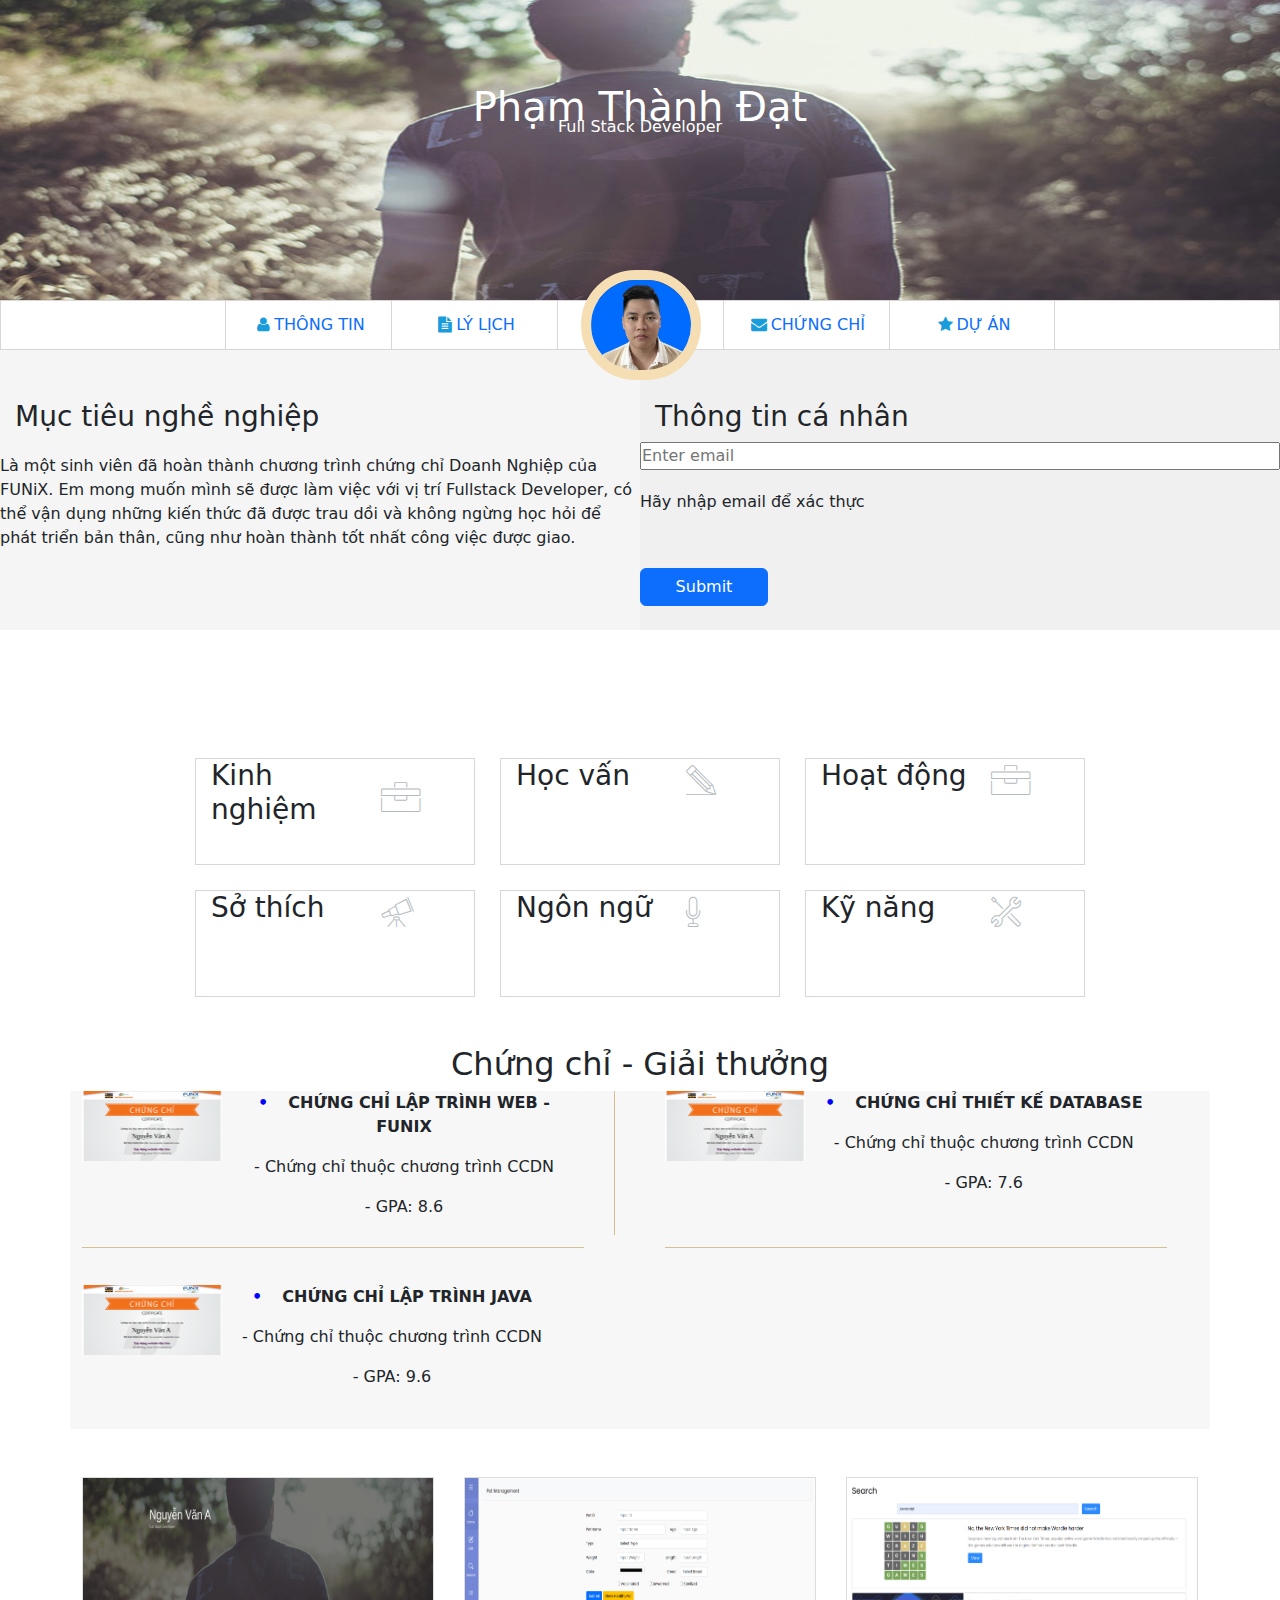
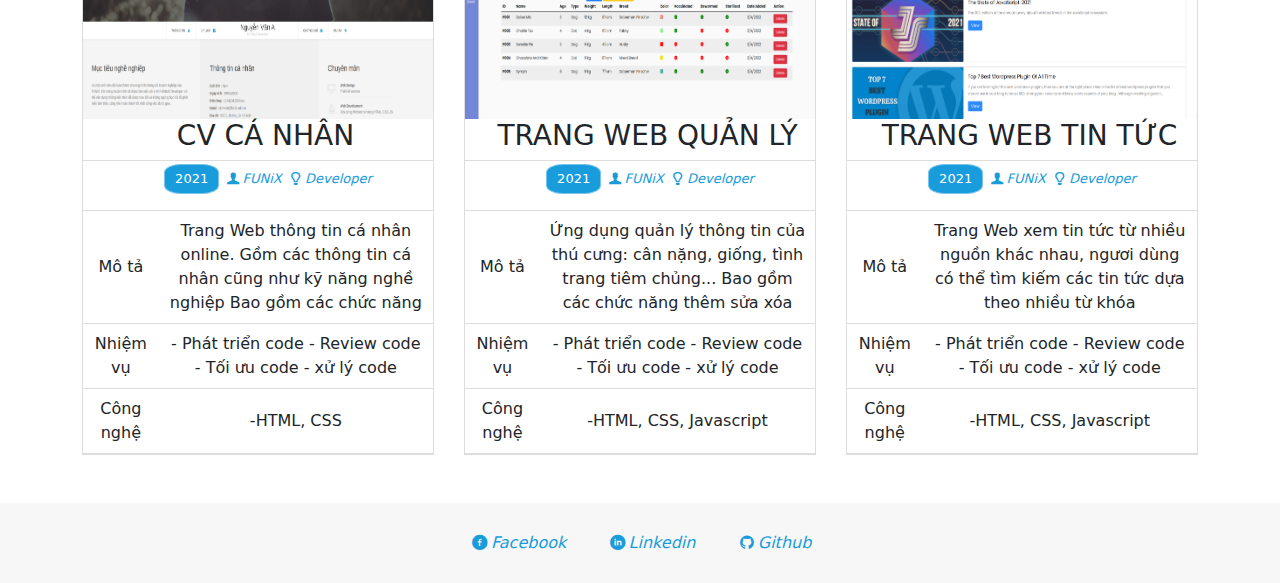
<file: index.html>
<!DOCTYPE html>
<html lang="en">

<head>
  <meta charset="UTF-8" />
  <meta http-equiv="X-UA-Compatible" content="IE=edge" />
  <meta name="viewport" content="width=device-width, initial-scale=1.0" />

  <link href="https://cdn.jsdelivr.net/npm/bootstrap@5.3.3/dist/css/bootstrap.min.css" rel="stylesheet"
    integrity="sha384-QWTKZyjpPEjISv5WaRU9OFeRpok6YctnYmDr5pNlyT2bRjXh0JMhjY6hW+ALEwIH" crossorigin="anonymous">
  <link href="https://cdn.jsdelivr.net/npm/bootstrap@5.3.3/dist/css/bootstrap.min.css" rel="stylesheet"
    integrity="sha384-QWTKZyjpPEjISv5WaRU9OFeRpok6YctnYmDr5pNlyT2bRjXh0JMhjY6hW+ALEwIH" crossorigin="anonymous">
  <!-- Option 1: Include in HTML -->
  <link rel="stylesheet" href="https://cdn.jsdelivr.net/npm/bootstrap-icons@1.3.0/font/bootstrap-icons.css">
  <link rel="stylesheet" href="./css/laptop.css" />
  <link rel="stylesheet" href="./css/font.css" />
  <link rel="stylesheet" href="./css/tablet.css">
  <link rel="stylesheet" href="./css/moblie.css">
  <title>Assignment02</title>
</head>

<body>
  <!-- xây dựng phần xử lý banner -->
  <div class="banner">
    <div class="centered">
      <h1>Phạm Thành Đạt</h1>
    </div>
    <div class="centered2">
      <p>Full Stack Developer</p>
    </div>
    <img src="./images/banner.jpg" alt="">

  </div>
  <!-- ---- -->
  <!--xây dựng  phần xử lý navigation -->
  <!-- màn hình lớn hơn sm (576px) thì kích hoạt flex -->
  <div class="nav d-sm-flex">
    <a href="#"><i class="icon-user"></i> THÔNG TIN</a>
    <a href="#"><i class="icon-doc-text-inv"></i>LÝ LỊCH</a>
    <a href="#"><img src="./images/anhcanhan.jpg" alt=""></a>
    <a href="#"><i class="icon-mail-alt"></i>CHỨNG CHỈ</a>
    <a style="border-right: 1px solid  rgb(219, 213, 213);" href="#"><i class="icon-star-1"></i>DỰ ÁN</a>
  </div>
  <!-- --- -->

  <!--xây dựng phần xử lý thông tin cá nhân -->

  <div class="info d-sm-grid">
    <div class="info1">
      <h3 style="margin-top: 50px;">Mục tiêu nghề nghiệp</h3>
      <p>Là một sinh viên đã hoàn thành chương trình chứng chỉ Doanh Nghiệp của
        FUNiX. Em mong muốn mình
        sẽ được
        làm việc với vị trí Fullstack Developer, có thể vận dụng những kiến thức đã được trau dồi và
        không ngừng học hỏi để
        phát triển bản thân, cũng như hoàn thành tốt nhất công việc được giao.</p>
    </div>
    <div class="info2">
      <h3 style="margin-top: 50px;">Thông tin cá nhân</h3>
      <p class="thongtin"><strong>Ngày sinh: </strong> 18/06/2001</p>
      <p class="thongtin"><strong>Giới tính: </strong>Nam</p>
      <p class="thongtin"><strong>Điện thoại: </strong>(+84) 854295715</p>
      <p class="thongtin textemail"><strong>Email: </strong>datptFX38455@funix.edu.vn</p>
      <p class="thongtin"><strong>Địa chỉ: </strong>Hà Nội, Việt Nam</p>
      <p class="thongtin"><strong>Website: </strong>https://abc.tech</p>
      <i class="thongtin cl icon-twitter"></i>
      <i class="thongtin cl icon-facebook"></i>
      <i class="thongtin cl icon-gplus"></i>
      <i class="thongtin cl icon-linkedin"></i>
      <div class="d-flex flex-column display">
        <input type="text" list="suggestions" class="text emailInput" placeholder="Enter email">
        <datalist  id="suggestions">
          <option  value="datptFX38455@funix.edu.vn">
            <!-- để gợi í email -->
      </datalist>
        <p class="fw-normal">Hãy nhập email để xác thực</p>
        <p id="validationMessage"></p>
        <button style="width: 20%;"  type="submit" class=" btn btn-primary mt-3 btdisplay">
          Submit
        </button>

      </div>

    </div>

  </div>
  <!-- ------ -->

  <!-- Xây dựng phần "Thông tin nghề nghiệp", Sở thích, Ngôn Ngữ -->
  <!-- màn hình lớn hơn sm (576px) thì kích hoạt grid -->
  <div class="skill d-sm-grid">
    <div class="vien kinhnghiem">

      <div style="align-items: center;">
        <h3>Kinh nghiệm</h3>
        <i class="ic-toolbox"></i>
        <div>
          <!-- sử dụng bootrap để kích hoạt flex và align items -->
          <button class="btn btn-light viewmoreKn d-flex align-items-center"><i class="bi bi-caret-down-fill"></i> View
            more</button>
          <button class="btn btn-light viewlessKn d-flex align-items-center hide"><i class="bi bi-caret-down-fill"></i>
            View Less</button>

        </div>
      </div>

      <div style="height: 100%;" class="displayKinhnghiem displayExp">
        <p><strong>Công ty Y</strong></p>
        <p>Full Stack Developer</p>
        <p>- Xây dựng, phát triển Website dựa trên thiết kế và yêu cầu đã có.</p>
        <p>- Phân tích và thiết kế Database, sử dụng các hệ quản trị CSDL MySQL,</p>
        <p>- Sử dụng ngôn ngữ server-side (Python, Java, ...) để xây dựng các Web Serv</p>
        <br>
        <br>

        <p><strong>Công ty X</strong></p>
        <p>Web Designer</p>
        <p>- Thiết kế Website dự trên yêu cầu của khách hàng.</p>
        <p>- Sử dụng các công cụ: Figma, Canva, PTS.</p>
      </div>
    </div>
    <div class="vien hocvan">
      <div style="align-items: center;">
        <h3>Học vấn</h3><i class="ic-pencil"></i>
        <div>
           <!-- sử dụng bootrap để kích hoạt flex và align items -->
          <button class="btn btn-light viewmoreHv d-flex align-items-center "><i class="bi bi-caret-down-fill"></i> View
            more</button>
          <button class="btn btn-light viewlessHv d-flex align-items-center hide"><i class="bi bi-caret-down-fill"></i>
            View Less</button>
        </div>
      </div>

      <div style="height: 100%;" class="displayHocvan displayExp">
        <p><strong>FUNiX</strong></p>
        <p>06/2021 - 05/2022</p>
        <p>Tốt nghiệp chứng chỉ doanh nghiệp nhánh Fullstack.</p>
        <p>GPA: 9 / 10</p>
        <br><br>
        <p><strong>Cử nhân - ĐH FPT</strong></p>
        <p>08/2016 - 07/2019</p>
        <p>Chuyên ngành: Kỹ thuật phần mềm.</p>
        <p>GPA: 3.2 / 4</p>
      </div>

    </div>
    <div class="vien hoatdong">
      <div style="align-items: center;">
        <h3>Hoạt động</h3><i class="ic-toolbox"></i>
        <div>
          <button class="btn btn-light viewmoreHd d-flex align-items-center"><i class="bi bi-caret-down-fill"></i> View
            more</button>
          <button class="btn btn-light viewlessHd d-flex align-items-center hide"><i class="bi bi-caret-down-fill"></i>
            View Less</button>
        </div>
      </div>

      <div style="height: 100%;" class="displayHoatdong displayExp">
        <p><Strong>FPT Edu Hackathon 2019</Strong></p>
        <p>Giải 3 bảng A</p>
        <p>03/2019 - 05/2019</p>
        <p>Đề tài: Trang web về phân loại rác thải.</p>
        <br><br>
        <p><strong>Câu lạc bộ Z</strong></p>
        <p>08/2016 - 08/2017</p>
        <p>Trưởng ban chuyên môn</p>
      </div>
    </div>
    <div class="vien sothich">
      <div style="align-items: center;">
        <h3 >Sở thích</h3><i  class=" ic-telescope"></i>
        <div>
          <button class="btn btn-light viewmoreSt d-flex align-items-center"><i class="bi bi-caret-down-fill"></i> View more</button>
          <button class="btn btn-light viewlessSt d-flex align-items-center hide"><i class="bi bi-caret-down-fill"></i> View Less</button>
        </div>
      </div>
     
      <div class="displaySothich displayExp"
        style=" height: 100%; display: flex; font-size: 10px; justify-content: center; text-align: center;">
        <div style="display: flex; flex-direction: column;">
          <i class="icontent ic-basket"></i>
          <span>Nấu ăn</span>
        </div>
        <div style="display: flex; flex-direction: column;">
          <i class=" icontent ic-strategy"></i>
          <span>Chơi game</span>
        </div>
        <div style="display: flex; flex-direction: column;">
          <i class="icontent ic-hotairballoon"></i>
          <span>Đi du lịch</span>
        </div>
        <div style="display: flex; flex-direction: column;">
          <i class="icontent ic-megaphone"> </i>
          <span>Nghe nhạc</span>
        </div>
        <!-- <i class=" icontent ic-strategy"></i>
        <i class="icontent ic-hotairballoon"></i>
        <i class="icontent ic-basket"></i> -->
      </div>

    </div>
    <div class="vien ngonngu">
      <div style="align-items: center;">
        <h3 >Ngôn ngữ</h3><i  class="ic-mic"></i>
        <div>
          <button class="btn btn-light viewmoreNn d-flex align-items-center"><i class="bi bi-caret-down-fill"></i> View more</button>
          <button class="btn btn-light viewlessNn d-flex align-items-center hide"><i class="bi bi-caret-down-fill"></i> View Less</button>
        </div>
      </div>
     
      <div style="height: 100%;" class="displayNgonngu displayExp">
        <p>Tiếng Anh - IELTS 7.0</p>
        <span class="abc">
          <p style="background-color: blue;" class="level-bar"></p>
          <p style="background-color: blue;" class="level-bar"></p>
          <p style="background-color: #cec8c8;" class="level-bar"></p>
        </span>
        <p>Tiếng Nhật - JLPT N4</p>
        <span class="abc">
          <p style="background-color: blue;" class="level-bar"></p>
          <p style="background-color: #cec8c8;" class="level-bar"></p>
          <p style="background-color: #cec8c8;" class="level-bar"></p>
        </span>
      </div>
    </div>
    <div class="vien kynang">
      <div style="align-items: center;">
        <h3 >Kỹ năng</h3><i class="ic-tools-2"></i>
        <div>
          <button class="btn btn-light viewmoreKyn d-flex align-items-center"><i class="bi bi-caret-down-fill"></i> View more</button>
          <button class="btn btn-light viewlessKyn d-flex align-items-center hide"><i class="bi bi-caret-down-fill"></i> View Less</button>
        </div>
      </div>
      
      <div style="height: 100%;" class="displayKynang displayExp">
        <p>HTML/CSS - Fundamental</p>
        <span class="abc">
          <p style="background-color: blue;" class="level-bar"></p>
          <p style="background-color: #cec8c8;" class="level-bar"></p>
          <p style="background-color: #cec8c8;" class="level-bar"></p>
        </span>
        <p>Javascript - Intermediate</p>
        <span class="abc">
          <p style="background-color: blue;" class="level-bar"></p>
          <p style="background-color: blue;" class="level-bar"></p>
          <p style="background-color: #cec8c8;" class="level-bar"></p>
        </span>
        <p>NodeJS - Intermediate</p>
        <span class="abc">
          <p style="background-color: blue;" class="level-bar"></p>
          <p style="background-color: blue;" class="level-bar"></p>
          <p style="background-color: #cec8c8;" class="level-bar"></p>
        </span>
        <p>Bootstrap - Fundamental</p>
        <span class="abc">
          <p style="background-color: blue;" class="level-bar"></p>
          <p style="background-color: #cec8c8;" class="level-bar"></p>
          <p style="background-color: #cec8c8;" class="level-bar"></p>
        </span>
      </div>
    </div>
  </div>
  <!-- -------- -->

  <!-- Xây dựng phần "Chứng chỉ - Giải thưởng" -->
<!-- mt là của bootrap tức là margin-top, và căn giữa -->
  <h2 class="mt-5  text-center">Chứng chỉ - Giải thưởng</h2>
<!-- mt là của bootrap tức là margin-top, và căn giữa , kích hoạt flec khi màn hình lớn hơn sm-->
  <div class="m-auto mb-5 ccgt text-center container d-sm-flex justify-content-center"
    style="width: 100%; background-color: #f7f7f7; margin: 25px;">
    <div class="chungchigiaithuong d-sm-grid">
      <div style="border-right: 1px solid #d6c08d; padding-right: 20px;" class="chungchi d-sm-flex pe-5">
        <div><img style="width: 140px;" src="./images/Cert_DBI.png" alt=""></div>
        <div>
          <p><strong>CHỨNG CHỈ LẬP TRÌNH WEB - FUNIX</strong></p>
          <p>- Chứng chỉ thuộc chương trình CCDN</p>
          <P>- GPA: 8.6</P>
        </div>
      </div>

      <div class="chungchi d-sm-flex pe-5">
        <div><img style="width: 140px;" src="./images/Cert_DBI.png" alt=""></div>
        <div>
          <p><strong>CHỨNG CHỈ THIẾT KẾ DATABASE</strong></p>
          <p>- Chứng chỉ thuộc chương trình CCDN</p>
          <P>- GPA: 7.6</P>
        </div>
      </div>

      <div class="chungchi d-sm-flex pe-5">
        <div><img style="width: 140px;" src="./images/Cert_DBI.png" alt=""></div>
        <div>
          <p><strong>CHỨNG CHỈ LẬP TRÌNH JAVA</strong></p>
          <p>- Chứng chỉ thuộc chương trình CCDN</p>
          <P>- GPA: 9.6</P>
        </div>
      </div>
    </div>
  </div>

  <!-- ------ -->

  <!-- Xây dựng phần "Dự án" -->
  <div class="duan m-auto mb-5 ccgt text-center container d-sm-flex justify-content-center">
   <!-- tạo thẻ a để link sang digital cv -->
    <a href="digital-cv.html" class="text-decoration-none text-dark">
      <div class="duan1 ">
        <div><img src="./images/project_1.png" alt=""></div>
        <div>
          <h3>CV CÁ NHÂN</h3>
        </div>
        <div style="  border-top: 1px solid #dddddd;">
          <p>2021 </p> <i class="icon-user-1">FUNiX</i> <i class="icon-lamp">Developer</i>
        </div>
        <table>
          <tr>
            <td>Mô tả</td>
            <td>Trang Web thông tin cá nhân online. Gồm các thông tin cá nhân cũng như kỹ năng nghề nghiệp Bao gồm các chức năng</td>
          </tr>
          <tr>
            <td>Nhiệm vụ</td>
            <td>- Phát triển code - Review code - Tối ưu code - xử lý code</td>
          </tr>
          <tr>
            <td>Công nghệ</td>
            <td>-HTML, CSS</td>
          </tr>
        </table>
      </div>
    </a>

    <a href="digital-cv.html" class="text-decoration-none text-dark">
    <div class="duan2">
      <div><img src="./images/project_2.png" alt=""></div>
      <div>
        <h3>TRANG WEB QUẢN LÝ</h3>
      </div>
      <div style="  border-top: 1px solid #dddddd;">
        <p>2021 </p> <i class="icon-user-1">FUNiX</i> <i class="icon-lamp">Developer</i>
      </div>
      <table>
        <tr>
          <td>Mô tả</td>
          <td>Ứng dụng quản lý thông tin của thú cưng: cân nặng, giống, tình trang tiêm chủng... Bao gồm các chức năng
            thêm sửa xóa</td>
        </tr>
        <tr>
          <td>Nhiệm vụ</td>
          <td>- Phát triển code - Review code - Tối ưu code - xử lý code</td>
        </tr>
        <tr>
          <td>Công nghệ</td>
          <td>-HTML, CSS, Javascript</td>
        </tr>
      </table>
    </div>
  </a>

  <a href="digital-cv.html" class="text-decoration-none text-dark">
    <div class="duan3">
      <div><img src="./images/project_3.png" alt=""></div>
      <div>
        <h3>TRANG WEB TIN TỨC</h3>
      </div>
      <div style="  border-top: 1px solid #dddddd;">
        <p>2021 </p> <i class="icon-user-1">FUNiX</i> <i class="icon-lamp">Developer</i>
      </div>
      <table>
        <tr>
          <td>Mô tả</td>
          <td>Trang Web xem tin tức từ nhiều nguồn khác nhau, ngươi dùng có thể tìm kiếm các tin tức dựa theo nhiều từ
            khóa</td>
        </tr>
        <tr>
          <td>Nhiệm vụ</td>
          <td>- Phát triển code - Review code - Tối ưu code - xử lý code</td>
        </tr>
        <tr>
          <td>Công nghệ</td>
          <td>-HTML, CSS, Javascript</td>
        </tr>
      </table>
    </div>
  </a>
    <!-- </div> -->
  </div>
  <!-- --------------- -->
  <!-- Xây dựng phần "Liên hệ" -->
  <div class="footer ">
    <i class="icon-facebook-circled">Facebook</i>
    <i class="icon-linkedin-circled">Linkedin</i>
    <i class="icon-github-circled">Github</i>
  </div>

  <script src="https://cdn.jsdelivr.net/npm/bootstrap@5.3.3/dist/js/bootstrap.bundle.min.js"
    integrity="sha384-YvpcrYf0tY3lHB60NNkmXc5s9fDVZLESaAA55NDzOxhy9GkcIdslK1eN7N6jIeHz"
    crossorigin="anonymous"></script>
  <script src="script.js"></script>

</body>

</html>
</file>
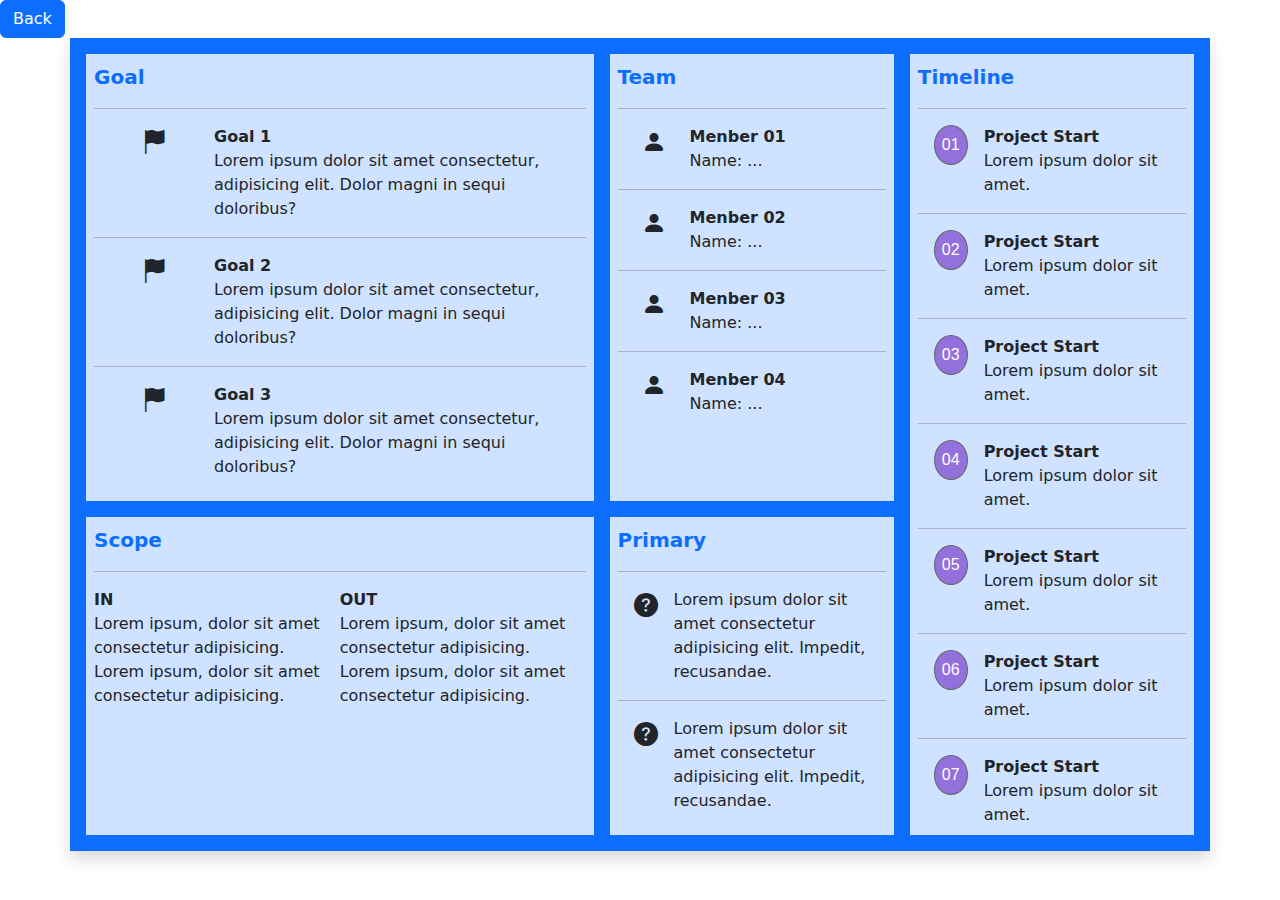
<file: digital-cv.html>
<!doctype html>
<html lang="en">

<head>
    <meta charset="utf-8">
    <meta name="viewport" content="width=device-width, initial-scale=1">
    <title>Bootstrap demo</title>
    <!-- Option 1: Include in HTML -->
    <link rel="stylesheet" href="https://cdn.jsdelivr.net/npm/bootstrap-icons@1.3.0/font/bootstrap-icons.css">
    <link href="https://cdn.jsdelivr.net/npm/bootstrap@5.3.3/dist/css/bootstrap.min.css" rel="stylesheet"
        integrity="sha384-QWTKZyjpPEjISv5WaRU9OFeRpok6YctnYmDr5pNlyT2bRjXh0JMhjY6hW+ALEwIH" crossorigin="anonymous">
    <link rel="stylesheet" href="./css/digitalcv.css">
    <style>
        /* css số trong timeline */
        .circle {
            width: 40px;
            height: 40px;
            background-color: #9370DB;
            /* Màu nền tím */
            color: white;
            /* Màu chữ trắng */
            border-radius: 50%;
            /* Tạo hình tròn */
            display: flex;
            align-items: center;
            justify-content: center;
            border: 1px solid #666;
            /* Đường viền xám */
            font-family: Arial, sans-serif;
            /* Phông chữ */
            font-size: 16px;
            /* Kích thước chữ */
        }
    </style>
</head>

<body>
    <div class="digital ">
        
       <a href="index.html">
        <button class="btn btn-primary">
            Back
        </button>
       </a>
        <div class="container d-md-grid grid-container gap-3 bg-primary shadow m-auto p-3">
            <!-- container cv -->
            <!-- phần goal  -->
            <div class="bg-primary-subtle p-2">
                 <!-- chia làm 2 div title phần và nội dung 1 phần  -->
                <div class="fw-bold text-primary fs-5"> Goal</div>
                <hr>
                <!-- chia làm 2 div icon 1 phần và text 1 phần, nếu màn hình lớn hơn md(768px) 
                    thì kích hoạt flex  -->
                <div class="d-md-flex">
                    <!-- mx là margin left, right -->
                    <div  class=" text-center mx-5">
                        <!-- fs là font-size -->
                        <i class="bi bi-flag-fill fs-4"></i>
                    </div>
                    <div >
                        <!-- fw là font-weight cho chữ đậm hơn -->
                        <p class="fw-bold">
                            Goal 1
                        </p>
                        <p  >
                            Lorem ipsum dolor sit amet consectetur, adipisicing elit. Dolor magni in sequi doloribus?
                        </p>
                    </div>
                </div>
                <hr>
                <div class="d-md-flex">
                    <!-- mx là margin left, right -->
                    <div  class=" text-center mx-5">
                        <i class="bi bi-flag-fill fs-4"></i>
                    </div>
                    <div >
                        <p class="fw-bold">
                            Goal 2
                        </p>
                        <p>
                            Lorem ipsum dolor sit amet consectetur, adipisicing elit. Dolor magni in sequi doloribus?
                        </p>
                    </div>
                </div>
                <hr>
                <div class="d-md-flex">
                    <div  class=" text-center mx-5">
                        <i class="bi bi-flag-fill fs-4"></i>
                    </div>
                    <div >
                        <p class="fw-bold">
                            Goal 3
                        </p>
                        <p>
                            Lorem ipsum dolor sit amet consectetur, adipisicing elit. Dolor magni in sequi doloribus?
                        </p>
                    </div>
                </div>
                
            </div>


          
            <!-- ------------ -->
            <!-- phần scope -->
            <div class="bg-primary-subtle p-2 item-scope">
                 <!-- chia làm 2 div title phần và nội dung 1 phần  -->
                <div class="fw-bold text-primary fs-5">
                    Scope
                </div>
                <hr>
                 <!-- chia làm 2 div icon 1 phần và text 1 phần, nếu màn hình lớn hơn md(768px) 
                    thì kích hoạt flex  -->
               <div class="d-md-flex">
                <div>
                    <p class="fw-bold">IN</p>
                    <p>Lorem ipsum, dolor sit amet consectetur adipisicing.</p>
                    <p>Lorem ipsum, dolor sit amet consectetur adipisicing.</p>
                </div>
                <div>
                    <p class="fw-bold">OUT</p>
                    <p>Lorem ipsum, dolor sit amet consectetur adipisicing.</p>
                    <p>Lorem ipsum, dolor sit amet consectetur adipisicing.</p>
                </div>
               </div>
            </div>

            <!-- phầm team -->
            <div class="bg-primary-subtle p-2 item-team">
                 <!-- chia làm 2 div title phần và nội dung 1 phần  -->
                <div class="fw-bold text-primary fs-5"> Team</div>
                <hr>
                 <!-- chia làm 4 div icon 1 phần và text 1 phần, nếu màn hình lớn hơn md(768px) 
                    thì kích hoạt flex  -->
                <div class="d-md-flex">
                    <!-- mx là margin left, right -->
                    <div  class=" text-center mx-4">
                        <i class="bi bi-person-fill fs-4"></i>
                    </div>
                    <div >
                        <p class="fw-bold">
                            Menber 01
                        </p>
                        <p>
                            Name: ...
                        </p>
                    </div>
                </div>
                <hr>
                <div class="d-md-flex">
                    <div class=" text-center mx-4">
                        <i class="bi bi-person-fill fs-4"></i>
                    </div>
                    <div >
                        <p class="fw-bold">
                            Menber 02
                        </p>
                        <p>
                            Name: ...
                        </p>
                    </div>
                </div>
                <hr>
                <div class="d-md-flex">
                    <div class=" text-center mx-4">
                        <i class="bi bi-person-fill fs-4"></i>
                    </div>
                    <div >
                        <p class="fw-bold">
                            Menber 03
                        </p>
                        <p>
                            Name: ...
                        </p>
                    </div>
                </div>
                <hr>
                <div class="d-md-flex">
                    <div class=" text-center mx-4">
                        <i class="bi bi-person-fill fs-4"></i>
                    </div>
                    <div >
                        <p class="fw-bold">
                            Menber 04
                        </p>
                        <p>
                            Name: ...
                        </p>
                    </div>
                </div>

            </div>

            <div class="bg-primary-subtle p-2 ">
                 <!-- chia làm 2 div title phần và nội dung 1 phần  -->
                <div class="fw-bold text-primary fs-5">
                    Primary
                </div>
                <hr>
                 <!-- chia làm 2 div icon 1 phần và text 1 phần, nếu màn hình lớn hơn md(768px) 
                    thì kích hoạt flex  -->

                <div class="d-md-flex ">
                    <div class=" mx-3 fs-4 ">
                        <i class="bi bi-question-circle-fill "></i>
                    </div>
                    <div >
                        
                        <p>
                            Lorem ipsum dolor sit amet consectetur adipisicing elit. Impedit, recusandae.
                        </p>
                    </div>
                </div>
                <hr>
                <div class="d-md-flex">
                    <div class=" mx-3 fs-4">
                        <i class="bi bi-question-circle-fill"></i>
                    </div>
                    <div >
                       
                        <p>
                              Lorem ipsum dolor sit amet consectetur adipisicing elit. Impedit, recusandae.
                        </p>
                    </div>
                </div>
            </div>



            <div class="bg-primary-subtle p-2 item-3 abc">
                 <!-- chia làm 2 div title phần và nội dung 1 phần  -->
                <div class="fw-bold text-primary fs-5"> Timeline</div>
                <hr>
                  <!-- chia làm 9 div icon 1 phần và text 1 phần, nếu màn hình lớn hơn md(768px) 
                    thì kích hoạt flex  -->

                <div class="d-md-flex">
                    <div class="circle mx-3">
                        01
                    </div>
                    <div style="width: 90%;">
                        <p class="fw-bold">
                            Project Start
                        </p>
                        <p>
                            Lorem ipsum dolor sit amet.
                        </p>
                    </div>
                </div>
                <hr>
                <div class="d-md-flex">
                    <div class="circle mx-3">
                        02
                    </div>
                    <div style="width: 90%;">
                        <p class="fw-bold">
                            Project Start
                        </p>
                        <p>
                            Lorem ipsum dolor sit amet.
                        </p>
                    </div>
                </div>
                <hr>
                <div class="d-md-flex">
                    <div class="circle mx-3">
                        03
                    </div>
                    <div style="width: 90%;">
                        <p class="fw-bold">
                            Project Start
                        </p>
                        <p>
                            Lorem ipsum dolor sit amet.
                        </p>
                    </div>
                </div>
                <hr>
                <div class="d-md-flex">
                    <div class="circle mx-3">
                        04
                    </div>
                    <div style="width: 90%;">
                        <p class="fw-bold">
                            Project Start
                        </p>
                        <p>
                            Lorem ipsum dolor sit amet.
                        </p>
                    </div>
                </div>
                <hr>
                <div class="d-md-flex">
                    <div class="circle mx-3">
                        05
                    </div>
                    <div style="width: 90%;">
                        <p class="fw-bold">
                            Project Start
                        </p>
                        <p>
                            Lorem ipsum dolor sit amet.
                        </p>
                    </div>
                </div>
                <hr>
                <div class="d-md-flex">
                    <div class="circle mx-3">
                        06
                    </div>
                    <div style="width: 90%;">
                        <p class="fw-bold">
                            Project Start
                        </p>
                        <p>
                            Lorem ipsum dolor sit amet.
                        </p>
                    </div>
                </div>
                <hr>
                <div class="d-md-flex">
                    <div class="circle mx-3">
                        07
                    </div>
                    <div style="width: 90%;">
                        <p class="fw-bold">
                            Project Start
                        </p>
                        <p>
                            Lorem ipsum dolor sit amet.
                        </p>
                    </div>
                </div>
            </div>

            <!-- -------- -->
           
            <!-- -------- -->
            

        </div>

    </div>

    <script src="https://cdn.jsdelivr.net/npm/bootstrap@5.3.3/dist/js/bootstrap.bundle.min.js"
        integrity="sha384-YvpcrYf0tY3lHB60NNkmXc5s9fDVZLESaAA55NDzOxhy9GkcIdslK1eN7N6jIeHz"
        crossorigin="anonymous"></script>
</body>

</html>
</file>
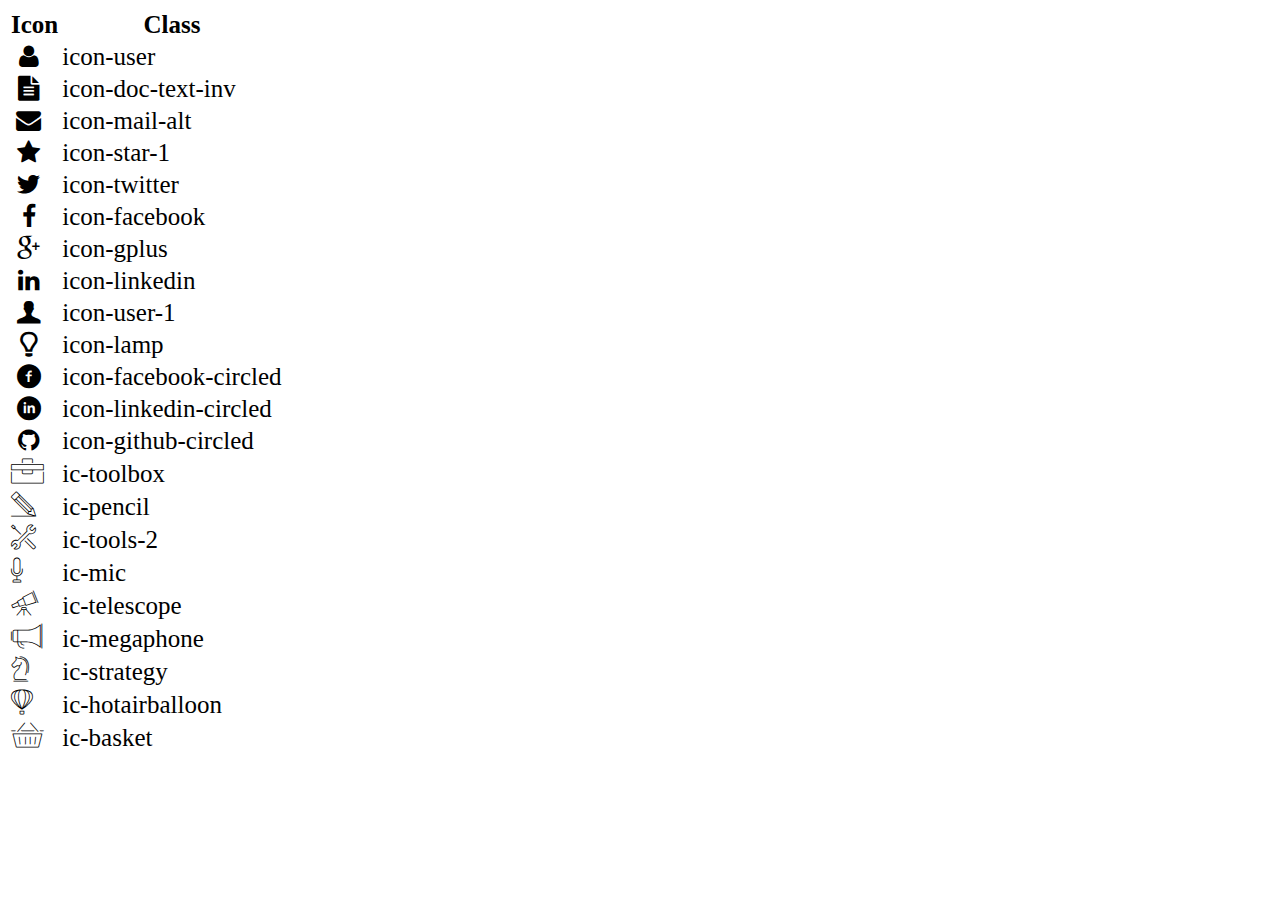
<file: icon-list.html>
<!DOCTYPE html>
<html lang="en">

<head>
    <meta charset="UTF-8">
    <meta http-equiv="X-UA-Compatible" content="IE=edge">
    <meta name="viewport" content="width=device-width, initial-scale=1.0">
    <link rel="stylesheet" href="css/font.css">
    <title>Icon List</title>
</head>

<body>
    <table style="font-size: 25px;">
        <thead>
            <tr>
                <th>Icon</th>
                <th>Class</th>
            </tr>
        </thead>
        <tbody>
            <tr>
                <td><i class="icon-user"></i></td>
                <td>icon-user</td>
            </tr>
            <tr>
                <td><i class="icon-doc-text-inv"></i></td>
                <td>icon-doc-text-inv</td>
            </tr>
            <tr>
                <td><i class="icon-mail-alt"></i></td>
                <td>icon-mail-alt</td>
            </tr>
            <tr>
                <td><i class="icon-star-1"></i></td>
                <td>icon-star-1</td>
            </tr>
            <tr>
                <td><i class="icon-twitter"></i></td>
                <td>icon-twitter</td>
            </tr>
            <tr>
                <td><i class="icon-facebook"></i></td>
                <td>icon-facebook</td>
            </tr>
            <tr>
                <td><i class="icon-gplus"></i></td>
                <td>icon-gplus</td>
            </tr>
            <tr>
                <td><i class="icon-linkedin"></i></td>
                <td>icon-linkedin</td>
            </tr>
            <tr>
                <td><i class="icon-user-1"></i></td>
                <td>icon-user-1</td>
            </tr>
            <tr>
                <td><i class="icon-lamp"></i></td>
                <td>icon-lamp</td>
            </tr>
            <tr>
                <td><i class="icon-facebook-circled"></i></td>
                <td>icon-facebook-circled</td>
            </tr>
            <tr>
                <td><i class="icon-linkedin-circled"></i></td>
                <td>icon-linkedin-circled</td>
            </tr>
            <tr>
                <td><i class="icon-github-circled"></i></td>
                <td>icon-github-circled</td>
            </tr>
            <tr>
                <td><i class="ic-toolbox"></i></td>
                <td>ic-toolbox</td>
            </tr>
            <tr>
                <td><i class="ic-pencil"></i></td>
                <td>ic-pencil</td>
            </tr>
            <tr>
                <td><i class="ic-tools-2"></i></td>
                <td>ic-tools-2</td>
            </tr>

            <tr>
                <td><i class="ic-mic"></i></td>
                <td>ic-mic</td>
            </tr>
            <tr>
                <td><i class="ic-telescope"></i></td>
                <td>ic-telescope</td>
            </tr>
            <tr>
                <td><i class="ic-megaphone"></i></td>
                <td>ic-megaphone</td>
            </tr>
            <tr>
                <td><i class="ic-strategy"></i></td>
                <td>ic-strategy</td>
            </tr>
            <tr>
                <td><i class="ic-hotairballoon"></i></td>
                <td>ic-hotairballoon</td>
            </tr>
            <tr>
                <td><i class="ic-basket"></i></td>
                <td>ic-basket</td>
            </tr>
        </tbody>
    </table>
</body>

</html>
</file>
<file: css/laptop.css>
* {
    margin: 0;
    padding: 0;
}

/* định dạng bố cục, thiết lập hệ tọa độ */
.banner {
    position: relative;
    color: white;
}
/* chỉnh kích thước ảnh */
.banner img {
    width: 100%;
    height: 300px;
    display: block;
}
/* căn chỉnh vị trí của text */
.centered {
    position: absolute;
    top: 37%;
    left: 50%;
    transform: translate(-50%, -50%);
}

.centered2 {
    position: absolute;
    top: 45%;
    left: 50%;
    transform: translate(-50%, -50%);
}

.nav img {
    width: 120px;
    border-radius: 100px;
    border: 10px solid wheat;
    z-index: 1;

}
/* css thẻ a thong class nav */
.nav a {
    border-left: 1px solid rgb(219, 213, 213);
    height: 100%;
    width: 13%;
    /* padding: 40px 16px; */
    text-align: center;
    display: flex;
    align-items: center;
    justify-content: center;
    text-decoration: none;
}
/* để các tag con trong class nav nằm ngang và css chúng ở giữa */
.nav {
    display: flex;
    height: 50px;
    
    border: 1px solid rgb(219, 213, 213);
    align-items: center;
    justify-content: center;
    box-sizing: border-box;
}
/* css phần thông tin cá nhân */
.info {
    height: 280px;
    /* display: grid; */
    grid-template-columns: 1fr 1fr;
}
/* chỉnh màu nền cho class info1 */
.info1 {
    background-color: #F5F5F5;
    
}

.info2 {
    background-color: #F0F0F0;
}
/* chỉnh màu của các icon */
i {
    color: #199CDB;
}
/* lấy thẻ đầu tiên của class info */
.info p:first-of-type {
    margin-top: 20px;
}
/* lấy thẻ cuối  của class info */
.info p:last-of-type {
    margin-bottom: 15px;
}
/* tạo khoảng cách với top */
.info p{
 margin-top: 7px;
}

/* ---- */
/* css layout gird đặt class skill có 3 cột và  2 hàng, khoảng cách giữa chúng  */
.skill{
    /* display: grid; */
    grid-template-columns: repeat(3,280px);
    /* grid-template-rows: 440px 300px; */
    grid-template-rows: auto auto;
    justify-content: center;
    gap: 25px;
    margin-top: 8rem;
}
/* tạo borber cho các class có tên vien */
.vien {
    border: 1px solid rgb(219, 213, 213);
    display: grid;
    /* height: 500px; */
   
}
/* lấy thẻ div đầu trong class vien */
.vien div:first-of-type{
    display: grid;
    height: 80px;
    grid-template-columns: 2fr 1fr;
    grid-template-rows: 1fr 1fr;
    /* text-align: center;
    align-items: center; */
    margin-bottom: 25px ;
  
}
/* lấy thẻ div thứ 2 trong class vien */
/* .vien div:nth-child(2){
    
    margin-bottom: 200px;
} */
/* lấy thẻ i của div đầu tiên là con trực tiếp của class vien  trong class vien */
.vien > div:first-child i {
    font-size: 30px;
    color: #B4BBC0;
}
.vien p{
    /* align-self: flex-start; */
    margin-left: 50px;
    /* display: grid; */

}
/* tạo dấu chấm tròn trước các tag strong */
strong::before {
    content: "\2022";  /* Mã Unicode cho dấu chấm tròn */
    color: blue;       
    margin-right: 20px;
}
/* chỉnh sửa icon của phần sở thích */
.icontent{
    font-size: 15px;
    width: 17px;
    /* height: 50px;     */
    padding: 20px;
    border: 1px solid #78C5E9;
    border-radius: 100%;
    text-align: center;
}
.level-bar {
    width: 35px;
    /* background-color: blue; */
    border-radius: 5px;
    height: 5px;
     /* margin-bottom: 10px;     */
    margin: 5px 10px 15px 0px;
 
}
.abc{
    display: flex;
}

/* ------ */
/* đặt 2 cột và 2 hàng */
.chungchigiaithuong{
    /* display: grid; */
    /* grid-template-columns: 510px 510px;
    grid-template-rows: 115px 115px; */
    grid-template-columns: 1fr 1fr;
    grid-template-rows: 1fr 1fr;
    background-color: #f7f7f7;
    justify-content: center;
    gap: 50px;
    position: relative;
}
.chungchi {
    flex-shrink: 0; /* Ngăn chặn phần tử từ việc thu nhỏ lại */
}
/* tạo thẻ ngăn cách giữa các chungchi */
.chungchi::before {
    content: '';
    position: absolute;
    top: 46%;
    width: 45%;
    border-top: 1px solid #d6c08d;
}
.chungchigiaithuong p {
    margin-left: 20px;
}
/* --------------- */
.duan{
    display: grid;
    grid-template-columns: repeat(3,300px);
    /* grid-template-rows: repeat(1,200px); */
    justify-content: center;
    gap: 30px;
 
}
/* tạo đường viền */
.duan1, .duan2, .duan3{
    border: 1px solid #dddddd;
 
}
.duan p{
    text-align: center;
    font-size: small;
    color: white;
    background-color: #199CDB;
    display: inline-block;
    padding: 4px 10px 4px 10px    ;
    border: 1px solid #78C5E9;
    border-radius: 30%;
    margin-top: 3px;
    margin-left: 20px;
}
div h3{
    margin-left: 15px;

}
.duan img{
   width: 100%;
}
.duan i{
    font-size: small;
    /* color: ; */
}
/* để cho các viền giứa các ô không có khoảng cách */
table{
    border-collapse: collapse;
}
/* tạo khoảng cách trong table */
th, td{
    border-top: 1px solid #dddddd;
    /* border-collapse: collapse; */
    border-bottom: 1px solid #dddddd;
}

td {

    padding: 8px;
}

/* ----------- */
/* cho các phần trong footer nằm chính giữa */
.footer{
    background-color: #f7f7f7;
    height: 80px;
    display: flex;
    justify-content: center;
    align-items: center;
    margin-top: 40px;
    
    /* text-align: center; */
}
.footer i{
   margin: 20px;
    
    /* text-align: center; */
}

.hide {
    display: none !important;
}

input:focus{
    outline: 1px solid blue;
}
/* css nút hiển thị và ẩn khi không di chuột vào sẽ mất */
 .viewmoreKn ,.viewmoreHd ,.viewmoreNn ,.viewmoreSt ,.viewmoreHv ,.viewmoreKyn,
 .viewlessKn ,.viewlessHd ,.viewlessNn ,.viewlessSt ,.viewlessHv ,.viewlessKyn{
    visibility: hidden;
    background-color: #F6F6BA;
    border-radius: 50%;
    width: 120%;
    /* margin-bottom: 15px; */
}
/* :hover là khi di chột và sẽ hiển thị phần tử */
.kinhnghiem:hover .viewmoreKn{
    visibility: unset;
   
}
.hoatdong:hover .viewmoreHd{
    visibility: unset;
}
.ngonngu:hover .viewmoreNn{
    visibility: unset;
}
.sothich:hover .viewmoreSt{
    visibility: unset;
}
.hocvan:hover .viewmoreHv{
    visibility: unset;
}
.kynang:hover .viewmoreKyn{
    visibility: unset;
}

/* ---- */
.kinhnghiem:hover .viewlessKn{
    visibility: unset;
   
}
.hoatdong:hover .viewlessHd{
    visibility: unset;
}
.ngonngu:hover .viewlessNn{
    visibility: unset;
}
.sothich:hover .viewlessSt{
    visibility: unset;
}
.hocvan:hover .viewlessHv{
    visibility: unset;
}
.kynang:hover .viewlessKyn{
    visibility: unset;
}
</file>
<file: css/font.css>
@font-face {
	font-family: 'open_sanslight';
	src: url('../fonts/OpenSans-Light-webfont.eot');
	src: url('../fonts/OpenSans-Light-webfont.eot#iefix') format('embedded-opentype'),
		url('../fonts/OpenSans-Light-webfont.woff') format('woff'),
		url('../fonts/OpenSans-Light-webfont.ttf') format('truetype'),
		url('../fonts/OpenSans-Light-webfont.svg#open_sanslight') format('svg');
	font-weight: normal;
	font-style: normal;

}

@font-face {
	font-family: 'open_sansitalic';
	src: url('../fonts/OpenSans-Italic-webfont.eot');
	src: url('../fonts/OpenSans-Italic-webfont.eot#iefix') format('embedded-opentype'),
		url('../fonts/OpenSans-Italic-webfont.woff') format('woff'),
		url('../fonts/OpenSans-Italic-webfont.ttf') format('truetype'),
		url('../fonts/OpenSans-Italic-webfont.svg#open_sansitalic') format('svg');
	font-weight: normal;
	font-style: normal;

}

@font-face {
	font-family: 'open_sanssemibold';
	src: url('../fonts/OpenSans-Semibold-webfont.eot');
	src: url('../fonts/OpenSans-Semibold-webfont.eot#iefix') format('embedded-opentype'),
		url('../fonts/OpenSans-Semibold-webfont.woff') format('woff'),
		url('../fonts/OpenSans-Semibold-webfont.ttf') format('truetype'),
		url('../fonts/OpenSans-Semibold-webfont.svg#open_sanssemibold') format('svg');
	font-weight: normal;
	font-style: normal;

}


@font-face {
	font-family: 'open_sanslight_italic';
	src: url('../fonts/OpenSans-LightItalic-webfont.eot');
	src: url('../fonts/OpenSans-LightItalic-webfont.eot#iefix') format('embedded-opentype'),
		url('../fonts/OpenSans-LightItalic-webfont.woff') format('woff'),
		url('../fonts/OpenSans-LightItalic-webfont.ttf') format('truetype'),
		url('../fonts/OpenSans-LightItalic-webfont.svg#open_sanslight_italic') format('svg');
	font-weight: normal;
	font-style: normal;

}

@font-face {
	font-family: 'open_sansregular';
	src: url('../fonts/OpenSans-Regular-webfont.eot');
	src: url('../fonts/OpenSans-Regular-webfont.eot#iefix') format('embedded-opentype'),
		url('../fonts/OpenSans-Regular-webfont.woff') format('woff'),
		url('../fonts/OpenSans-Regular-webfont.ttf') format('truetype'),
		url('../fonts/OpenSans-Regular-webfont.svg#open_sansregular') format('svg');
	font-weight: normal;
	font-style: normal;

}


@font-face {
	font-family: 'fontello';
	src: url('../fonts/fontello.eot');
	src: url('../fonts/fontello.eot#iefix') format('embedded-opentype'),
		url('../fonts/fontello.woff') format('woff'),
		url('../fonts/fontello.ttf') format('truetype'),
		url('../fonts/fontello.svg#fontello') format('svg');
	font-weight: normal;
	font-style: normal;
}

[class^="icon-"]:before,
[class*=" icon-"]:before {
	font-family: "fontello";
	font-style: normal;
	font-weight: normal;
	speak: none;

	display: inline-block;
	text-decoration: inherit;
	width: 1em;
	margin-right: .2em;
	text-align: center;
	/* opacity: .8; */

	/* For safety - reset parent styles, that can break glyph codes*/
	font-variant: normal;
	text-transform: none;

	/* fix buttons height, for twitter bootstrap */
	line-height: 1em;

	/* Animation center compensation - margins should be symmetric */
	/* remove if not needed */
	margin-left: .2em;

	/* you can be more comfortable with increased icons size */
	/* font-size: 120%; */

	/* Font smoothing. That was taken from TWBS */
	-webkit-font-smoothing: antialiased;
	-moz-osx-font-smoothing: grayscale;

	/* Uncomment for 3D effect */
	/* text-shadow: 1px 1px 1px rgba(127, 127, 127, 0.3); */
}

.icon-emo-happy:before {
	content: '\e800';
}

/* '' */
.icon-emo-wink:before {
	content: '\e801';
}

/* '' */
.icon-emo-wink2:before {
	content: '\e802';
}

/* '' */
.icon-emo-unhappy:before {
	content: '\e803';
}

/* '' */
.icon-emo-sleep:before {
	content: '\e804';
}

/* '' */
.icon-emo-thumbsup:before {
	content: '\e805';
}

/* '' */
.icon-emo-devil:before {
	content: '\e806';
}

/* '' */
.icon-emo-surprised:before {
	content: '\e807';
}

/* '' */
.icon-emo-tongue:before {
	content: '\e808';
}

/* '' */
.icon-emo-coffee:before {
	content: '\e809';
}

/* '' */
.icon-emo-sunglasses:before {
	content: '\e80a';
}

/* '' */
.icon-emo-displeased:before {
	content: '\e80b';
}

/* '' */
.icon-emo-beer:before {
	content: '\e80c';
}

/* '' */
.icon-emo-grin:before {
	content: '\e80d';
}

/* '' */
.icon-emo-angry:before {
	content: '\e80e';
}

/* '' */
.icon-emo-saint:before {
	content: '\e80f';
}

/* '' */
.icon-emo-cry:before {
	content: '\e810';
}

/* '' */
.icon-emo-shoot:before {
	content: '\e811';
}

/* '' */
.icon-emo-squint:before {
	content: '\e812';
}

/* '' */
.icon-emo-laugh:before {
	content: '\e813';
}

/* '' */
.icon-spin1:before {
	content: '\e814';
}

/* '' */
.icon-spin2:before {
	content: '\e815';
}

/* '' */
.icon-spin3:before {
	content: '\e816';
}

/* '' */
.icon-spin4:before {
	content: '\e817';
}

/* '' */
.icon-spin5:before {
	content: '\e818';
}

/* '' */
.icon-spin6:before {
	content: '\e819';
}

/* '' */
.icon-firefox:before {
	content: '\e81a';
}

/* '' */
.icon-chrome:before {
	content: '\e81b';
}

/* '' */
.icon-opera:before {
	content: '\e81c';
}

/* '' */
.icon-ie:before {
	content: '\e81d';
}

/* '' */
.icon-crown:before {
	content: '\e81e';
}

/* '' */
.icon-crown-plus:before {
	content: '\e81f';
}

/* '' */
.icon-crown-minus:before {
	content: '\e820';
}

/* '' */
.icon-marquee:before {
	content: '\e821';
}

/* '' */
.icon-glass:before {
	content: '\e822';
}

/* '' */
.icon-music:before {
	content: '\e823';
}

/* '' */
.icon-search:before {
	content: '\e824';
}

/* '' */
.icon-mail:before {
	content: '\e825';
}

/* '' */
.icon-mail-alt:before {
	content: '\e826';
}

/* '' */
.icon-mail-squared:before {
	content: '\e827';
}

/* '' */
.icon-heart:before {
	content: '\e828';
}

/* '' */
.icon-heart-empty:before {
	content: '\e829';
}

/* '' */
.icon-star-1:before {
	content: '\e82a';
}

/* '' */
.icon-star-empty-1:before {
	content: '\e82b';
}

/* '' */
.icon-star-half:before {
	content: '\e82c';
}

/* '' */
.icon-star-half-alt:before {
	content: '\e82d';
}

/* '' */
.icon-user:before {
	content: '\e82e';
}

/* '' */
.icon-user-plus:before {
	content: '\e82f';
}

/* '' */
.icon-user-times:before {
	content: '\e830';
}

/* '' */
.icon-users:before {
	content: '\e831';
}

/* '' */
.icon-male:before {
	content: '\e832';
}

/* '' */
.icon-female:before {
	content: '\e833';
}

/* '' */
.icon-child:before {
	content: '\e834';
}

/* '' */
.icon-user-secret:before {
	content: '\e835';
}

/* '' */
.icon-video:before {
	content: '\e836';
}

/* '' */
.icon-videocam:before {
	content: '\e837';
}

/* '' */
.icon-picture:before {
	content: '\e838';
}

/* '' */
.icon-camera:before {
	content: '\e839';
}

/* '' */
.icon-camera-alt:before {
	content: '\e83a';
}

/* '' */
.icon-th-large:before {
	content: '\e83b';
}

/* '' */
.icon-th:before {
	content: '\e83c';
}

/* '' */
.icon-th-list:before {
	content: '\e83d';
}

/* '' */
.icon-ok:before {
	content: '\e83e';
}

/* '' */
.icon-ok-circled:before {
	content: '\e83f';
}

/* '' */
.icon-ok-circled2:before {
	content: '\e840';
}

/* '' */
.icon-ok-squared:before {
	content: '\e841';
}

/* '' */
.icon-cancel:before {
	content: '\e842';
}

/* '' */
.icon-cancel-circled:before {
	content: '\e843';
}

/* '' */
.icon-cancel-circled2:before {
	content: '\e844';
}

/* '' */
.icon-plus:before {
	content: '\e845';
}

/* '' */
.icon-plus-circled:before {
	content: '\e846';
}

/* '' */
.icon-plus-squared:before {
	content: '\e847';
}

/* '' */
.icon-plus-squared-alt:before {
	content: '\e848';
}

/* '' */
.icon-minus:before {
	content: '\e849';
}

/* '' */
.icon-minus-circled:before {
	content: '\e84a';
}

/* '' */
.icon-minus-squared:before {
	content: '\e84b';
}

/* '' */
.icon-minus-squared-alt:before {
	content: '\e84c';
}

/* '' */
.icon-help:before {
	content: '\e84d';
}

/* '' */
.icon-help-circled:before {
	content: '\e84e';
}

/* '' */
.icon-info-circled:before {
	content: '\e84f';
}

/* '' */
.icon-info:before {
	content: '\e850';
}

/* '' */
.icon-home:before {
	content: '\e851';
}

/* '' */
.icon-link:before {
	content: '\e852';
}

/* '' */
.icon-unlink:before {
	content: '\e853';
}

/* '' */
.icon-link-ext:before {
	content: '\e854';
}

/* '' */
.icon-link-ext-alt:before {
	content: '\e855';
}

/* '' */
.icon-attach:before {
	content: '\e856';
}

/* '' */
.icon-lock:before {
	content: '\e857';
}

/* '' */
.icon-lock-open:before {
	content: '\e858';
}

/* '' */
.icon-lock-open-alt:before {
	content: '\e859';
}

/* '' */
.icon-pin:before {
	content: '\e85a';
}

/* '' */
.icon-eye:before {
	content: '\e85b';
}

/* '' */
.icon-eye-off:before {
	content: '\e85c';
}

/* '' */
.icon-tag-1:before {
	content: '\e85d';
}

/* '' */
.icon-tags:before {
	content: '\e85e';
}

/* '' */
.icon-bookmark:before {
	content: '\e85f';
}

/* '' */
.icon-bookmark-empty:before {
	content: '\e860';
}

/* '' */
.icon-flag:before {
	content: '\e861';
}

/* '' */
.icon-flag-empty:before {
	content: '\e862';
}

/* '' */
.icon-flag-checkered:before {
	content: '\e863';
}

/* '' */
.icon-thumbs-up:before {
	content: '\e864';
}

/* '' */
.icon-thumbs-down:before {
	content: '\e865';
}

/* '' */
.icon-thumbs-up-alt:before {
	content: '\e866';
}

/* '' */
.icon-thumbs-down-alt:before {
	content: '\e867';
}

/* '' */
.icon-download:before {
	content: '\e868';
}

/* '' */
.icon-upload:before {
	content: '\e869';
}

/* '' */
.icon-download-cloud:before {
	content: '\e86a';
}

/* '' */
.icon-upload-cloud:before {
	content: '\e86b';
}

/* '' */
.icon-reply:before {
	content: '\e86c';
}

/* '' */
.icon-reply-all:before {
	content: '\e86d';
}

/* '' */
.icon-forward:before {
	content: '\e86e';
}

/* '' */
.icon-quote-left:before {
	content: '\e86f';
}

/* '' */
.icon-quote-right:before {
	content: '\e870';
}

/* '' */
.icon-code:before {
	content: '\e871';
}

/* '' */
.icon-export:before {
	content: '\e872';
}

/* '' */
.icon-export-alt:before {
	content: '\e873';
}

/* '' */
.icon-share:before {
	content: '\e874';
}

/* '' */
.icon-share-squared:before {
	content: '\e875';
}

/* '' */
.icon-pencil:before {
	content: '\e876';
}

/* '' */
.icon-pencil-squared:before {
	content: '\e877';
}

/* '' */
.icon-edit:before {
	content: '\e878';
}

/* '' */
.icon-print:before {
	content: '\e879';
}

/* '' */
.icon-retweet:before {
	content: '\e87a';
}

/* '' */
.icon-keyboard:before {
	content: '\e87b';
}

/* '' */
.icon-gamepad:before {
	content: '\e87c';
}

/* '' */
.icon-comment:before {
	content: '\e87d';
}

/* '' */
.icon-chat:before {
	content: '\e87e';
}

/* '' */
.icon-comment-empty:before {
	content: '\e87f';
}

/* '' */
.icon-chat-empty:before {
	content: '\e880';
}

/* '' */
.icon-bell:before {
	content: '\e881';
}

/* '' */
.icon-bell-alt:before {
	content: '\e882';
}

/* '' */
.icon-bell-off:before {
	content: '\e883';
}

/* '' */
.icon-bell-off-empty:before {
	content: '\e884';
}

/* '' */
.icon-attention-alt:before {
	content: '\e885';
}

/* '' */
.icon-attention:before {
	content: '\e886';
}

/* '' */
.icon-attention-circled:before {
	content: '\e887';
}

/* '' */
.icon-location:before {
	content: '\e888';
}

/* '' */
.icon-direction:before {
	content: '\e889';
}

/* '' */
.icon-compass:before {
	content: '\e88a';
}

/* '' */
.icon-trash:before {
	content: '\e88b';
}

/* '' */
.icon-trash-empty:before {
	content: '\e88c';
}

/* '' */
.icon-doc:before {
	content: '\e88d';
}

/* '' */
.icon-docs:before {
	content: '\e88e';
}

/* '' */
.icon-doc-text:before {
	content: '\e88f';
}

/* '' */
.icon-doc-inv:before {
	content: '\e890';
}

/* '' */
.icon-doc-text-inv:before {
	content: '\e891';
}

/* '' */
.icon-file-pdf:before {
	content: '\e892';
}

/* '' */
.icon-file-word:before {
	content: '\e893';
}

/* '' */
.icon-file-excel:before {
	content: '\e894';
}

/* '' */
.icon-file-powerpoint:before {
	content: '\e895';
}

/* '' */
.icon-file-image:before {
	content: '\e896';
}

/* '' */
.icon-file-archive:before {
	content: '\e897';
}

/* '' */
.icon-file-audio:before {
	content: '\e898';
}

/* '' */
.icon-file-video:before {
	content: '\e899';
}

/* '' */
.icon-file-code:before {
	content: '\e89a';
}

/* '' */
.icon-folder:before {
	content: '\e89b';
}

/* '' */
.icon-folder-open:before {
	content: '\e89c';
}

/* '' */
.icon-folder-empty:before {
	content: '\e89d';
}

/* '' */
.icon-folder-open-empty:before {
	content: '\e89e';
}

/* '' */
.icon-box:before {
	content: '\e89f';
}

/* '' */
.icon-rss:before {
	content: '\e8a0';
}

/* '' */
.icon-rss-squared:before {
	content: '\e8a1';
}

/* '' */
.icon-phone:before {
	content: '\e8a2';
}

/* '' */
.icon-phone-squared:before {
	content: '\e8a3';
}

/* '' */
.icon-fax:before {
	content: '\e8a4';
}

/* '' */
.icon-menu:before {
	content: '\e8a5';
}

/* '' */
.icon-cog:before {
	content: '\e8a6';
}

/* '' */
.icon-cog-alt:before {
	content: '\e8a7';
}

/* '' */
.icon-wrench:before {
	content: '\e8a8';
}

/* '' */
.icon-sliders:before {
	content: '\e8a9';
}

/* '' */
.icon-basket:before {
	content: '\e8aa';
}

/* '' */
.icon-cart-plus:before {
	content: '\e8ab';
}

/* '' */
.icon-cart-arrow-down:before {
	content: '\e8ac';
}

/* '' */
.icon-calendar:before {
	content: '\e8ad';
}

/* '' */
.icon-calendar-empty:before {
	content: '\e8ae';
}

/* '' */
.icon-login:before {
	content: '\e8af';
}

/* '' */
.icon-logout:before {
	content: '\e8b0';
}

/* '' */
.icon-mic:before {
	content: '\e8b1';
}

/* '' */
.icon-mute:before {
	content: '\e8b2';
}

/* '' */
.icon-volume-off:before {
	content: '\e8b3';
}

/* '' */
.icon-volume-down:before {
	content: '\e8b4';
}

/* '' */
.icon-volume-up:before {
	content: '\e8b5';
}

/* '' */
.icon-headphones:before {
	content: '\e8b6';
}

/* '' */
.icon-clock:before {
	content: '\e8b7';
}

/* '' */
.icon-lightbulb:before {
	content: '\e8b8';
}

/* '' */
.icon-block:before {
	content: '\e8b9';
}

/* '' */
.icon-resize-full:before {
	content: '\e8ba';
}

/* '' */
.icon-resize-full-alt:before {
	content: '\e8bb';
}

/* '' */
.icon-resize-small:before {
	content: '\e8bc';
}

/* '' */
.icon-resize-vertical:before {
	content: '\e8bd';
}

/* '' */
.icon-resize-horizontal:before {
	content: '\e8be';
}

/* '' */
.icon-move:before {
	content: '\e8bf';
}

/* '' */
.icon-zoom-in:before {
	content: '\e8c0';
}

/* '' */
.icon-zoom-out:before {
	content: '\e8c1';
}

/* '' */
.icon-down-circled2:before {
	content: '\e8c2';
}

/* '' */
.icon-up-circled2:before {
	content: '\e8c3';
}

/* '' */
.icon-left-circled2:before {
	content: '\e8c4';
}

/* '' */
.icon-right-circled2:before {
	content: '\e8c5';
}

/* '' */
.icon-down-dir:before {
	content: '\e8c6';
}

/* '' */
.icon-up-dir:before {
	content: '\e8c7';
}

/* '' */
.icon-left-dir:before {
	content: '\e8c8';
}

/* '' */
.icon-right-dir:before {
	content: '\e8c9';
}

/* '' */
.icon-down-open:before {
	content: '\e8ca';
}

/* '' */
.icon-left-open:before {
	content: '\e8cb';
}

/* '' */
.icon-right-open:before {
	content: '\e8cc';
}

/* '' */
.icon-up-open:before {
	content: '\e8cd';
}

/* '' */
.icon-angle-left:before {
	content: '\e8ce';
}

/* '' */
.icon-angle-right:before {
	content: '\e8cf';
}

/* '' */
.icon-angle-up:before {
	content: '\e8d0';
}

/* '' */
.icon-angle-down:before {
	content: '\e8d1';
}

/* '' */
.icon-angle-circled-left:before {
	content: '\e8d2';
}

/* '' */
.icon-angle-circled-right:before {
	content: '\e8d3';
}

/* '' */
.icon-angle-circled-up:before {
	content: '\e8d4';
}

/* '' */
.icon-angle-circled-down:before {
	content: '\e8d5';
}

/* '' */
.icon-angle-double-left:before {
	content: '\e8d6';
}

/* '' */
.icon-angle-double-right:before {
	content: '\e8d7';
}

/* '' */
.icon-angle-double-up:before {
	content: '\e8d8';
}

/* '' */
.icon-angle-double-down:before {
	content: '\e8d9';
}

/* '' */
.icon-down:before {
	content: '\e8da';
}

/* '' */
.icon-left:before {
	content: '\e8db';
}

/* '' */
.icon-right:before {
	content: '\e8dc';
}

/* '' */
.icon-up:before {
	content: '\e8dd';
}

/* '' */
.icon-down-big:before {
	content: '\e8de';
}

/* '' */
.icon-left-big:before {
	content: '\e8df';
}

/* '' */
.icon-right-big:before {
	content: '\e8e0';
}

/* '' */
.icon-up-big:before {
	content: '\e8e1';
}

/* '' */
.icon-right-hand:before {
	content: '\e8e2';
}

/* '' */
.icon-left-hand:before {
	content: '\e8e3';
}

/* '' */
.icon-up-hand:before {
	content: '\e8e4';
}

/* '' */
.icon-down-hand:before {
	content: '\e8e5';
}

/* '' */
.icon-left-circled:before {
	content: '\e8e6';
}

/* '' */
.icon-right-circled:before {
	content: '\e8e7';
}

/* '' */
.icon-up-circled:before {
	content: '\e8e8';
}

/* '' */
.icon-down-circled:before {
	content: '\e8e9';
}

/* '' */
.icon-cw:before {
	content: '\e8ea';
}

/* '' */
.icon-ccw:before {
	content: '\e8eb';
}

/* '' */
.icon-arrows-cw:before {
	content: '\e8ec';
}

/* '' */
.icon-level-up:before {
	content: '\e8ed';
}

/* '' */
.icon-level-down:before {
	content: '\e8ee';
}

/* '' */
.icon-shuffle:before {
	content: '\e8ef';
}

/* '' */
.icon-exchange:before {
	content: '\e8f0';
}

/* '' */
.icon-history:before {
	content: '\e8f1';
}

/* '' */
.icon-expand:before {
	content: '\e8f2';
}

/* '' */
.icon-collapse:before {
	content: '\e8f3';
}

/* '' */
.icon-expand-right:before {
	content: '\e8f4';
}

/* '' */
.icon-collapse-left:before {
	content: '\e8f5';
}

/* '' */
.icon-play:before {
	content: '\e8f6';
}

/* '' */
.icon-play-circled:before {
	content: '\e8f7';
}

/* '' */
.icon-play-circled2:before {
	content: '\e8f8';
}

/* '' */
.icon-stop:before {
	content: '\e8f9';
}

/* '' */
.icon-pause:before {
	content: '\e8fa';
}

/* '' */
.icon-to-end:before {
	content: '\e8fb';
}

/* '' */
.icon-to-end-alt:before {
	content: '\e8fc';
}

/* '' */
.icon-to-start:before {
	content: '\e8fd';
}

/* '' */
.icon-to-start-alt:before {
	content: '\e8fe';
}

/* '' */
.icon-fast-fw:before {
	content: '\e8ff';
}

/* '' */
.icon-fast-bw:before {
	content: '\e900';
}

/* '' */
.icon-eject:before {
	content: '\e901';
}

/* '' */
.icon-target:before {
	content: '\e902';
}

/* '' */
.icon-signal:before {
	content: '\e903';
}

/* '' */
.icon-wifi:before {
	content: '\e904';
}

/* '' */
.icon-award:before {
	content: '\e905';
}

/* '' */
.icon-desktop:before {
	content: '\e906';
}

/* '' */
.icon-laptop:before {
	content: '\e907';
}

/* '' */
.icon-tablet:before {
	content: '\e908';
}

/* '' */
.icon-mobile:before {
	content: '\e909';
}

/* '' */
.icon-inbox:before {
	content: '\e90a';
}

/* '' */
.icon-globe:before {
	content: '\e90b';
}

/* '' */
.icon-sun:before {
	content: '\e90c';
}

/* '' */
.icon-cloud:before {
	content: '\e90d';
}

/* '' */
.icon-flash:before {
	content: '\e90e';
}

/* '' */
.icon-moon:before {
	content: '\e90f';
}

/* '' */
.icon-umbrella-1:before {
	content: '\e910';
}

/* '' */
.icon-flight:before {
	content: '\e911';
}

/* '' */
.icon-fighter-jet:before {
	content: '\e912';
}

/* '' */
.icon-paper-plane:before {
	content: '\e913';
}

/* '' */
.icon-paper-plane-empty:before {
	content: '\e914';
}

/* '' */
.icon-space-shuttle:before {
	content: '\e915';
}

/* '' */
.icon-leaf:before {
	content: '\e916';
}

/* '' */
.icon-font:before {
	content: '\e917';
}

/* '' */
.icon-bold:before {
	content: '\e918';
}

/* '' */
.icon-medium:before {
	content: '\e919';
}

/* '' */
.icon-italic:before {
	content: '\e91a';
}

/* '' */
.icon-header:before {
	content: '\e91b';
}

/* '' */
.icon-paragraph:before {
	content: '\e91c';
}

/* '' */
.icon-text-height:before {
	content: '\e91d';
}

/* '' */
.icon-text-width:before {
	content: '\e91e';
}

/* '' */
.icon-align-left:before {
	content: '\e91f';
}

/* '' */
.icon-align-center:before {
	content: '\e920';
}

/* '' */
.icon-align-right:before {
	content: '\e921';
}

/* '' */
.icon-align-justify:before {
	content: '\e922';
}

/* '' */
.icon-list:before {
	content: '\e923';
}

/* '' */
.icon-indent-left:before {
	content: '\e924';
}

/* '' */
.icon-indent-right:before {
	content: '\e925';
}

/* '' */
.icon-list-bullet:before {
	content: '\e926';
}

/* '' */
.icon-list-numbered:before {
	content: '\e927';
}

/* '' */
.icon-strike:before {
	content: '\e928';
}

/* '' */
.icon-underline:before {
	content: '\e929';
}

/* '' */
.icon-superscript:before {
	content: '\e92a';
}

/* '' */
.icon-subscript:before {
	content: '\e92b';
}

/* '' */
.icon-table:before {
	content: '\e92c';
}

/* '' */
.icon-columns:before {
	content: '\e92d';
}

/* '' */
.icon-crop:before {
	content: '\e92e';
}

/* '' */
.icon-scissors:before {
	content: '\e92f';
}

/* '' */
.icon-paste:before {
	content: '\e930';
}

/* '' */
.icon-briefcase:before {
	content: '\e931';
}

/* '' */
.icon-suitcase:before {
	content: '\e932';
}

/* '' */
.icon-ellipsis:before {
	content: '\e933';
}

/* '' */
.icon-ellipsis-vert:before {
	content: '\e934';
}

/* '' */
.icon-off:before {
	content: '\e935';
}

/* '' */
.icon-road:before {
	content: '\e936';
}

/* '' */
.icon-list-alt:before {
	content: '\e937';
}

/* '' */
.icon-qrcode:before {
	content: '\e938';
}

/* '' */
.icon-barcode:before {
	content: '\e939';
}

/* '' */
.icon-book:before {
	content: '\e93a';
}

/* '' */
.icon-ajust:before {
	content: '\e93b';
}

/* '' */
.icon-tint:before {
	content: '\e93c';
}

/* '' */
.icon-toggle-off:before {
	content: '\e93d';
}

/* '' */
.icon-toggle-on:before {
	content: '\e93e';
}

/* '' */
.icon-check:before {
	content: '\e93f';
}

/* '' */
.icon-check-empty:before {
	content: '\e940';
}

/* '' */
.icon-circle:before {
	content: '\e941';
}

/* '' */
.icon-circle-empty:before {
	content: '\e942';
}

/* '' */
.icon-circle-thin:before {
	content: '\e943';
}

/* '' */
.icon-circle-notch:before {
	content: '\e944';
}

/* '' */
.icon-dot-circled:before {
	content: '\e945';
}

/* '' */
.icon-asterisk:before {
	content: '\e946';
}

/* '' */
.icon-gift:before {
	content: '\e947';
}

/* '' */
.icon-fire:before {
	content: '\e948';
}

/* '' */
.icon-magnet:before {
	content: '\e949';
}

/* '' */
.icon-chart-bar:before {
	content: '\e94a';
}

/* '' */
.icon-chart-area:before {
	content: '\e94b';
}

/* '' */
.icon-chart-pie:before {
	content: '\e94c';
}

/* '' */
.icon-chart-line:before {
	content: '\e94d';
}

/* '' */
.icon-ticket:before {
	content: '\e94e';
}

/* '' */
.icon-credit-card:before {
	content: '\e94f';
}

/* '' */
.icon-floppy:before {
	content: '\e950';
}

/* '' */
.icon-megaphone:before {
	content: '\e951';
}

/* '' */
.icon-hdd:before {
	content: '\e952';
}

/* '' */
.icon-key:before {
	content: '\e953';
}

/* '' */
.icon-fork:before {
	content: '\e954';
}

/* '' */
.icon-rocket:before {
	content: '\e955';
}

/* '' */
.icon-bug:before {
	content: '\e956';
}

/* '' */
.icon-certificate:before {
	content: '\e957';
}

/* '' */
.icon-tasks:before {
	content: '\e958';
}

/* '' */
.icon-filter:before {
	content: '\e959';
}

/* '' */
.icon-beaker:before {
	content: '\e95a';
}

/* '' */
.icon-magic:before {
	content: '\e95b';
}

/* '' */
.icon-cab:before {
	content: '\e95c';
}

/* '' */
.icon-taxi:before {
	content: '\e95d';
}

/* '' */
.icon-truck:before {
	content: '\e95e';
}

/* '' */
.icon-bus:before {
	content: '\e95f';
}

/* '' */
.icon-bicycle:before {
	content: '\e960';
}

/* '' */
.icon-motorcycle:before {
	content: '\e961';
}

/* '' */
.icon-train:before {
	content: '\e962';
}

/* '' */
.icon-subway:before {
	content: '\e963';
}

/* '' */
.icon-ship:before {
	content: '\e964';
}

/* '' */
.icon-money:before {
	content: '\e965';
}

/* '' */
.icon-euro:before {
	content: '\e966';
}

/* '' */
.icon-pound:before {
	content: '\e967';
}

/* '' */
.icon-dollar:before {
	content: '\e968';
}

/* '' */
.icon-rupee:before {
	content: '\e969';
}

/* '' */
.icon-yen:before {
	content: '\e96a';
}

/* '' */
.icon-rouble:before {
	content: '\e96b';
}

/* '' */
.icon-shekel:before {
	content: '\e96c';
}

/* '' */
.icon-try:before {
	content: '\e96d';
}

/* '' */
.icon-won:before {
	content: '\e96e';
}

/* '' */
.icon-bitcoin:before {
	content: '\e96f';
}

/* '' */
.icon-viacoin:before {
	content: '\e970';
}

/* '' */
.icon-sort:before {
	content: '\e971';
}

/* '' */
.icon-sort-down:before {
	content: '\e972';
}

/* '' */
.icon-sort-up:before {
	content: '\e973';
}

/* '' */
.icon-sort-alt-up:before {
	content: '\e974';
}

/* '' */
.icon-sort-alt-down:before {
	content: '\e975';
}

/* '' */
.icon-sort-name-up:before {
	content: '\e976';
}

/* '' */
.icon-sort-name-down:before {
	content: '\e977';
}

/* '' */
.icon-sort-number-up:before {
	content: '\e978';
}

/* '' */
.icon-sort-number-down:before {
	content: '\e979';
}

/* '' */
.icon-hammer:before {
	content: '\e97a';
}

/* '' */
.icon-gauge:before {
	content: '\e97b';
}

/* '' */
.icon-sitemap:before {
	content: '\e97c';
}

/* '' */
.icon-spinner:before {
	content: '\e97d';
}

/* '' */
.icon-coffee:before {
	content: '\e97e';
}

/* '' */
.icon-food:before {
	content: '\e97f';
}

/* '' */
.icon-beer:before {
	content: '\e980';
}

/* '' */
.icon-user-md:before {
	content: '\e981';
}

/* '' */
.icon-stethoscope:before {
	content: '\e982';
}

/* '' */
.icon-heartbeat:before {
	content: '\e983';
}

/* '' */
.icon-ambulance:before {
	content: '\e984';
}

/* '' */
.icon-medkit:before {
	content: '\e985';
}

/* '' */
.icon-h-sigh:before {
	content: '\e986';
}

/* '' */
.icon-bed:before {
	content: '\e987';
}

/* '' */
.icon-hospital:before {
	content: '\e988';
}

/* '' */
.icon-building:before {
	content: '\e989';
}

/* '' */
.icon-building-filled:before {
	content: '\e98a';
}

/* '' */
.icon-bank:before {
	content: '\e98b';
}

/* '' */
.icon-smile:before {
	content: '\e98c';
}

/* '' */
.icon-frown:before {
	content: '\e98d';
}

/* '' */
.icon-meh:before {
	content: '\e98e';
}

/* '' */
.icon-anchor:before {
	content: '\e98f';
}

/* '' */
.icon-terminal:before {
	content: '\e990';
}

/* '' */
.icon-eraser:before {
	content: '\e991';
}

/* '' */
.icon-puzzle:before {
	content: '\e992';
}

/* '' */
.icon-shield:before {
	content: '\e993';
}

/* '' */
.icon-extinguisher:before {
	content: '\e994';
}

/* '' */
.icon-bullseye:before {
	content: '\e995';
}

/* '' */
.icon-wheelchair:before {
	content: '\e996';
}

/* '' */
.icon-language:before {
	content: '\e997';
}

/* '' */
.icon-graduation-cap:before {
	content: '\e998';
}

/* '' */
.icon-paw:before {
	content: '\e999';
}

/* '' */
.icon-spoon:before {
	content: '\e99a';
}

/* '' */
.icon-cube:before {
	content: '\e99b';
}

/* '' */
.icon-cubes:before {
	content: '\e99c';
}

/* '' */
.icon-recycle:before {
	content: '\e99d';
}

/* '' */
.icon-tree:before {
	content: '\e99e';
}

/* '' */
.icon-database:before {
	content: '\e99f';
}

/* '' */
.icon-server:before {
	content: '\e9a0';
}

/* '' */
.icon-lifebuoy:before {
	content: '\e9a1';
}

/* '' */
.icon-rebel:before {
	content: '\e9a2';
}

/* '' */
.icon-empire:before {
	content: '\e9a3';
}

/* '' */
.icon-bomb:before {
	content: '\e9a4';
}

/* '' */
.icon-soccer-ball:before {
	content: '\e9a5';
}

/* '' */
.icon-tty:before {
	content: '\e9a6';
}

/* '' */
.icon-binoculars:before {
	content: '\e9a7';
}

/* '' */
.icon-plug:before {
	content: '\e9a8';
}

/* '' */
.icon-newspaper:before {
	content: '\e9a9';
}

/* '' */
.icon-calc:before {
	content: '\e9aa';
}

/* '' */
.icon-copyright:before {
	content: '\e9ab';
}

/* '' */
.icon-at:before {
	content: '\e9ac';
}

/* '' */
.icon-eyedropper:before {
	content: '\e9ad';
}

/* '' */
.icon-brush:before {
	content: '\e9ae';
}

/* '' */
.icon-birthday:before {
	content: '\e9af';
}

/* '' */
.icon-diamond:before {
	content: '\e9b0';
}

/* '' */
.icon-street-view:before {
	content: '\e9b1';
}

/* '' */
.icon-venus:before {
	content: '\e9b2';
}

/* '' */
.icon-mars:before {
	content: '\e9b3';
}

/* '' */
.icon-mercury:before {
	content: '\e9b4';
}

/* '' */
.icon-transgender:before {
	content: '\e9b5';
}

/* '' */
.icon-transgender-alt:before {
	content: '\e9b6';
}

/* '' */
.icon-venus-double:before {
	content: '\e9b7';
}

/* '' */
.icon-mars-double:before {
	content: '\e9b8';
}

/* '' */
.icon-venus-mars:before {
	content: '\e9b9';
}

/* '' */
.icon-mars-stroke:before {
	content: '\e9ba';
}

/* '' */
.icon-mars-stroke-v:before {
	content: '\e9bb';
}

/* '' */
.icon-mars-stroke-h:before {
	content: '\e9bc';
}

/* '' */
.icon-neuter:before {
	content: '\e9bd';
}

/* '' */
.icon-cc-visa:before {
	content: '\e9be';
}

/* '' */
.icon-cc-mastercard:before {
	content: '\e9bf';
}

/* '' */
.icon-cc-discover:before {
	content: '\e9c0';
}

/* '' */
.icon-cc-amex:before {
	content: '\e9c1';
}

/* '' */
.icon-cc-paypal:before {
	content: '\e9c2';
}

/* '' */
.icon-cc-stripe:before {
	content: '\e9c3';
}

/* '' */
.icon-adn:before {
	content: '\e9c4';
}

/* '' */
.icon-android:before {
	content: '\e9c5';
}

/* '' */
.icon-angellist:before {
	content: '\e9c6';
}

/* '' */
.icon-apple:before {
	content: '\e9c7';
}

/* '' */
.icon-behance:before {
	content: '\e9c8';
}

/* '' */
.icon-behance-squared:before {
	content: '\e9c9';
}

/* '' */
.icon-bitbucket:before {
	content: '\e9ca';
}

/* '' */
.icon-bitbucket-squared:before {
	content: '\e9cb';
}

/* '' */
.icon-buysellads:before {
	content: '\e9cc';
}

/* '' */
.icon-cc:before {
	content: '\e9cd';
}

/* '' */
.icon-codeopen:before {
	content: '\e9ce';
}

/* '' */
.icon-connectdevelop:before {
	content: '\e9cf';
}

/* '' */
.icon-css3:before {
	content: '\e9d0';
}

/* '' */
.icon-dashcube:before {
	content: '\e9d1';
}

/* '' */
.icon-delicious:before {
	content: '\e9d2';
}

/* '' */
.icon-deviantart:before {
	content: '\e9d3';
}

/* '' */
.icon-digg:before {
	content: '\e9d4';
}

/* '' */
.icon-dribbble:before {
	content: '\e9d5';
}

/* '' */
.icon-dropbox:before {
	content: '\e9d6';
}

/* '' */
.icon-drupal:before {
	content: '\e9d7';
}

/* '' */
.icon-facebook:before {
	content: '\e9d8';
}

/* '' */
.icon-facebook-squared:before {
	content: '\e9d9';
}

/* '' */
.icon-facebook-official:before {
	content: '\e9da';
}

/* '' */
.icon-flickr:before {
	content: '\e9db';
}

/* '' */
.icon-forumbee:before {
	content: '\e9dc';
}

/* '' */
.icon-foursquare:before {
	content: '\e9dd';
}

/* '' */
.icon-git-squared:before {
	content: '\e9de';
}

/* '' */
.icon-git:before {
	content: '\e9df';
}

/* '' */
.icon-github:before {
	content: '\e9e0';
}

/* '' */
.icon-github-squared:before {
	content: '\e9e1';
}

/* '' */
.icon-github-circled:before {
	content: '\e9e2';
}

/* '' */
.icon-gittip:before {
	content: '\e9e3';
}

/* '' */
.icon-google:before {
	content: '\e9e4';
}

/* '' */
.icon-gplus:before {
	content: '\e9e5';
}

/* '' */
.icon-gplus-squared:before {
	content: '\e9e6';
}

/* '' */
.icon-gwallet:before {
	content: '\e9e7';
}

/* '' */
.icon-hacker-news:before {
	content: '\e9e8';
}

/* '' */
.icon-html5:before {
	content: '\e9e9';
}

/* '' */
.icon-instagram:before {
	content: '\e9ea';
}

/* '' */
.icon-ioxhost:before {
	content: '\e9eb';
}

/* '' */
.icon-joomla:before {
	content: '\e9ec';
}

/* '' */
.icon-jsfiddle:before {
	content: '\e9ed';
}

/* '' */
.icon-lastfm:before {
	content: '\e9ee';
}

/* '' */
.icon-lastfm-squared:before {
	content: '\e9ef';
}

/* '' */
.icon-leanpub:before {
	content: '\e9f0';
}

/* '' */
.icon-linkedin-squared:before {
	content: '\e9f1';
}

/* '' */
.icon-linux:before {
	content: '\e9f2';
}

/* '' */
.icon-linkedin:before {
	content: '\e9f3';
}

/* '' */
.icon-maxcdn:before {
	content: '\e9f4';
}

/* '' */
.icon-meanpath:before {
	content: '\e9f5';
}

/* '' */
.icon-openid:before {
	content: '\e9f6';
}

/* '' */
.icon-pagelines:before {
	content: '\e9f7';
}

/* '' */
.icon-paypal:before {
	content: '\e9f8';
}

/* '' */
.icon-pied-piper-squared:before {
	content: '\e9f9';
}

/* '' */
.icon-pied-piper-alt:before {
	content: '\e9fa';
}

/* '' */
.icon-pinterest:before {
	content: '\e9fb';
}

/* '' */
.icon-pinterest-circled:before {
	content: '\e9fc';
}

/* '' */
.icon-pinterest-squared:before {
	content: '\e9fd';
}

/* '' */
.icon-qq:before {
	content: '\e9fe';
}

/* '' */
.icon-reddit:before {
	content: '\e9ff';
}

/* '' */
.icon-reddit-squared:before {
	content: '\ea00';
}

/* '' */
.icon-renren:before {
	content: '\ea01';
}

/* '' */
.icon-sellsy:before {
	content: '\ea02';
}

/* '' */
.icon-shirtsinbulk:before {
	content: '\ea03';
}

/* '' */
.icon-simplybuilt:before {
	content: '\ea04';
}

/* '' */
.icon-skyatlas:before {
	content: '\ea05';
}

/* '' */
.icon-skype:before {
	content: '\ea06';
}

/* '' */
.icon-slack:before {
	content: '\ea07';
}

/* '' */
.icon-slideshare:before {
	content: '\ea08';
}

/* '' */
.icon-soundcloud:before {
	content: '\ea09';
}

/* '' */
.icon-spotify:before {
	content: '\ea0a';
}

/* '' */
.icon-stackexchange:before {
	content: '\ea0b';
}

/* '' */
.icon-stackoverflow:before {
	content: '\ea0c';
}

/* '' */
.icon-steam:before {
	content: '\ea0d';
}

/* '' */
.icon-steam-squared:before {
	content: '\ea0e';
}

/* '' */
.icon-stumbleupon:before {
	content: '\ea0f';
}

/* '' */
.icon-stumbleupon-circled:before {
	content: '\ea10';
}

/* '' */
.icon-tencent-weibo:before {
	content: '\ea11';
}

/* '' */
.icon-trello:before {
	content: '\ea12';
}

/* '' */
.icon-tumblr:before {
	content: '\ea13';
}

/* '' */
.icon-tumblr-squared:before {
	content: '\ea14';
}

/* '' */
.icon-twitch:before {
	content: '\ea15';
}

/* '' */
.icon-note:before {
	content: '\ea16';
}

/* '' */
.icon-note-beamed:before {
	content: '\ea17';
}

/* '' */
.icon-music-1:before {
	content: '\ea18';
}

/* '' */
.icon-search-1:before {
	content: '\ea19';
}

/* '' */
.icon-flashlight:before {
	content: '\ea1a';
}

/* '' */
.icon-mail-1:before {
	content: '\ea1b';
}

/* '' */
.icon-heart-1:before {
	content: '\ea1c';
}

/* '' */
.icon-heart-empty-1:before {
	content: '\ea1d';
}

/* '' */
.icon-star:before {
	content: '\ea1e';
}

/* '' */
.icon-star-empty:before {
	content: '\ea1f';
}

/* '' */
.icon-user-1:before {
	content: '\ea20';
}

/* '' */
.icon-users-1:before {
	content: '\ea21';
}

/* '' */
.icon-user-add:before {
	content: '\ea22';
}

/* '' */
.icon-video-1:before {
	content: '\ea23';
}

/* '' */
.icon-picture-1:before {
	content: '\ea24';
}

/* '' */
.icon-camera-1:before {
	content: '\ea25';
}

/* '' */
.icon-layout:before {
	content: '\ea26';
}

/* '' */
.icon-menu-1:before {
	content: '\ea27';
}

/* '' */
.icon-check-1:before {
	content: '\ea28';
}

/* '' */
.icon-cancel-1:before {
	content: '\ea29';
}

/* '' */
.icon-cancel-circled-1:before {
	content: '\ea2a';
}

/* '' */
.icon-cancel-squared:before {
	content: '\ea2b';
}

/* '' */
.icon-plus-1:before {
	content: '\ea2c';
}

/* '' */
.icon-plus-circled-1:before {
	content: '\ea2d';
}

/* '' */
.icon-plus-squared-1:before {
	content: '\ea2e';
}

/* '' */
.icon-minus-1:before {
	content: '\ea2f';
}

/* '' */
.icon-minus-circled-1:before {
	content: '\ea30';
}

/* '' */
.icon-minus-squared-1:before {
	content: '\ea31';
}

/* '' */
.icon-help-1:before {
	content: '\ea32';
}

/* '' */
.icon-help-circled-1:before {
	content: '\ea33';
}

/* '' */
.icon-info-1:before {
	content: '\ea34';
}

/* '' */
.icon-info-circled-1:before {
	content: '\ea35';
}

/* '' */
.icon-back:before {
	content: '\ea36';
}

/* '' */
.icon-home-1:before {
	content: '\ea37';
}

/* '' */
.icon-link-1:before {
	content: '\ea38';
}

/* '' */
.icon-attach-1:before {
	content: '\ea39';
}

/* '' */
.icon-lock-1:before {
	content: '\ea3a';
}

/* '' */
.icon-lock-open-1:before {
	content: '\ea3b';
}

/* '' */
.icon-eye-1:before {
	content: '\ea3c';
}

/* '' */
.icon-tag:before {
	content: '\ea3d';
}

/* '' */
.icon-bookmark-1:before {
	content: '\ea3e';
}

/* '' */
.icon-bookmarks:before {
	content: '\ea3f';
}

/* '' */
.icon-flag-1:before {
	content: '\ea40';
}

/* '' */
.icon-thumbs-up-1:before {
	content: '\ea41';
}

/* '' */
.icon-thumbs-down-1:before {
	content: '\ea42';
}

/* '' */
.icon-download-1:before {
	content: '\ea43';
}

/* '' */
.icon-upload-1:before {
	content: '\ea44';
}

/* '' */
.icon-upload-cloud-1:before {
	content: '\ea45';
}

/* '' */
.icon-reply-1:before {
	content: '\ea46';
}

/* '' */
.icon-reply-all-1:before {
	content: '\ea47';
}

/* '' */
.icon-forward-1:before {
	content: '\ea48';
}

/* '' */
.icon-quote:before {
	content: '\ea49';
}

/* '' */
.icon-code-1:before {
	content: '\ea4a';
}

/* '' */
.icon-export-1:before {
	content: '\ea4b';
}

/* '' */
.icon-pencil-1:before {
	content: '\ea4c';
}

/* '' */
.icon-feather:before {
	content: '\ea4d';
}

/* '' */
.icon-print-1:before {
	content: '\ea4e';
}

/* '' */
.icon-retweet-1:before {
	content: '\ea4f';
}

/* '' */
.icon-keyboard-1:before {
	content: '\ea50';
}

/* '' */
.icon-comment-1:before {
	content: '\ea51';
}

/* '' */
.icon-chat-1:before {
	content: '\ea52';
}

/* '' */
.icon-bell-1:before {
	content: '\ea53';
}

/* '' */
.icon-attention-1:before {
	content: '\ea54';
}

/* '' */
.icon-alert:before {
	content: '\ea55';
}

/* '' */
.icon-vcard:before {
	content: '\ea56';
}

/* '' */
.icon-address:before {
	content: '\ea57';
}

/* '' */
.icon-location-1:before {
	content: '\ea58';
}

/* '' */
.icon-map:before {
	content: '\ea59';
}

/* '' */
.icon-direction-1:before {
	content: '\ea5a';
}

/* '' */
.icon-compass-1:before {
	content: '\ea5b';
}

/* '' */
.icon-cup:before {
	content: '\ea5c';
}

/* '' */
.icon-trash-1:before {
	content: '\ea5d';
}

/* '' */
.icon-doc-1:before {
	content: '\ea5e';
}

/* '' */
.icon-docs-1:before {
	content: '\ea5f';
}

/* '' */
.icon-doc-landscape:before {
	content: '\ea60';
}

/* '' */
.icon-doc-text-1:before {
	content: '\ea61';
}

/* '' */
.icon-doc-text-inv-1:before {
	content: '\ea62';
}

/* '' */
.icon-newspaper-1:before {
	content: '\ea63';
}

/* '' */
.icon-book-open:before {
	content: '\ea64';
}

/* '' */
.icon-book-1:before {
	content: '\ea65';
}

/* '' */
.icon-folder-1:before {
	content: '\ea66';
}

/* '' */
.icon-archive:before {
	content: '\ea67';
}

/* '' */
.icon-box-1:before {
	content: '\ea68';
}

/* '' */
.icon-rss-1:before {
	content: '\ea69';
}

/* '' */
.icon-phone-1:before {
	content: '\ea6a';
}

/* '' */
.icon-cog-1:before {
	content: '\ea6b';
}

/* '' */
.icon-tools:before {
	content: '\ea6c';
}

/* '' */
.icon-share-1:before {
	content: '\ea6d';
}

/* '' */
.icon-shareable:before {
	content: '\ea6e';
}

/* '' */
.icon-basket-1:before {
	content: '\ea6f';
}

/* '' */
.icon-bag:before {
	content: '\ea70';
}

/* '' */
.icon-calendar-1:before {
	content: '\ea71';
}

/* '' */
.icon-login-1:before {
	content: '\ea72';
}

/* '' */
.icon-logout-1:before {
	content: '\ea73';
}

/* '' */
.icon-mic-1:before {
	content: '\ea74';
}

/* '' */
.icon-mute-1:before {
	content: '\ea75';
}

/* '' */
.icon-sound:before {
	content: '\ea76';
}

/* '' */
.icon-volume:before {
	content: '\ea77';
}

/* '' */
.icon-clock-1:before {
	content: '\ea78';
}

/* '' */
.icon-hourglass:before {
	content: '\ea79';
}

/* '' */
.icon-lamp:before {
	content: '\ea7a';
}

/* '' */
.icon-light-down:before {
	content: '\ea7b';
}

/* '' */
.icon-light-up:before {
	content: '\ea7c';
}

/* '' */
.icon-adjust:before {
	content: '\ea7d';
}

/* '' */
.icon-block-1:before {
	content: '\ea7e';
}

/* '' */
.icon-resize-full-1:before {
	content: '\ea7f';
}

/* '' */
.icon-resize-small-1:before {
	content: '\ea80';
}

/* '' */
.icon-popup:before {
	content: '\ea81';
}

/* '' */
.icon-publish:before {
	content: '\ea82';
}

/* '' */
.icon-window:before {
	content: '\ea83';
}

/* '' */
.icon-arrow-combo:before {
	content: '\ea84';
}

/* '' */
.icon-down-circled-1:before {
	content: '\ea85';
}

/* '' */
.icon-left-circled-1:before {
	content: '\ea86';
}

/* '' */
.icon-right-circled-1:before {
	content: '\ea87';
}

/* '' */
.icon-up-circled-1:before {
	content: '\ea88';
}

/* '' */
.icon-down-open-1:before {
	content: '\ea89';
}

/* '' */
.icon-left-open-1:before {
	content: '\ea8a';
}

/* '' */
.icon-right-open-1:before {
	content: '\ea8b';
}

/* '' */
.icon-up-open-1:before {
	content: '\ea8c';
}

/* '' */
.icon-down-open-mini:before {
	content: '\ea8d';
}

/* '' */
.icon-left-open-mini:before {
	content: '\ea8e';
}

/* '' */
.icon-right-open-mini:before {
	content: '\ea8f';
}

/* '' */
.icon-up-open-mini:before {
	content: '\ea90';
}

/* '' */
.icon-down-open-big:before {
	content: '\ea91';
}

/* '' */
.icon-left-open-big:before {
	content: '\ea92';
}

/* '' */
.icon-right-open-big:before {
	content: '\ea93';
}

/* '' */
.icon-up-open-big:before {
	content: '\ea94';
}

/* '' */
.icon-down-1:before {
	content: '\ea95';
}

/* '' */
.icon-left-1:before {
	content: '\ea96';
}

/* '' */
.icon-right-1:before {
	content: '\ea97';
}

/* '' */
.icon-up-1:before {
	content: '\ea98';
}

/* '' */
.icon-down-dir-1:before {
	content: '\ea99';
}

/* '' */
.icon-left-dir-1:before {
	content: '\ea9a';
}

/* '' */
.icon-right-dir-1:before {
	content: '\ea9b';
}

/* '' */
.icon-up-dir-1:before {
	content: '\ea9c';
}

/* '' */
.icon-down-bold:before {
	content: '\ea9d';
}

/* '' */
.icon-left-bold:before {
	content: '\ea9e';
}

/* '' */
.icon-right-bold:before {
	content: '\ea9f';
}

/* '' */
.icon-up-bold:before {
	content: '\eaa0';
}

/* '' */
.icon-down-thin:before {
	content: '\eaa1';
}

/* '' */
.icon-left-thin:before {
	content: '\eaa2';
}

/* '' */
.icon-right-thin:before {
	content: '\eaa3';
}

/* '' */
.icon-up-thin:before {
	content: '\eaa4';
}

/* '' */
.icon-ccw-1:before {
	content: '\eaa5';
}

/* '' */
.icon-cw-1:before {
	content: '\eaa6';
}

/* '' */
.icon-arrows-ccw:before {
	content: '\eaa7';
}

/* '' */
.icon-level-down-1:before {
	content: '\eaa8';
}

/* '' */
.icon-level-up-1:before {
	content: '\eaa9';
}

/* '' */
.icon-shuffle-1:before {
	content: '\eaaa';
}

/* '' */
.icon-loop:before {
	content: '\eaab';
}

/* '' */
.icon-switch:before {
	content: '\eaac';
}

/* '' */
.icon-play-1:before {
	content: '\eaad';
}

/* '' */
.icon-stop-1:before {
	content: '\eaae';
}

/* '' */
.icon-pause-1:before {
	content: '\eaaf';
}

/* '' */
.icon-record:before {
	content: '\eab0';
}

/* '' */
.icon-to-end-1:before {
	content: '\eab1';
}

/* '' */
.icon-to-start-1:before {
	content: '\eab2';
}

/* '' */
.icon-fast-forward:before {
	content: '\eab3';
}

/* '' */
.icon-fast-backward:before {
	content: '\eab4';
}

/* '' */
.icon-progress-0:before {
	content: '\eab5';
}

/* '' */
.icon-progress-1:before {
	content: '\eab6';
}

/* '' */
.icon-progress-2:before {
	content: '\eab7';
}

/* '' */
.icon-progress-3:before {
	content: '\eab8';
}

/* '' */
.icon-target-1:before {
	content: '\eab9';
}

/* '' */
.icon-palette:before {
	content: '\eaba';
}

/* '' */
.icon-list-1:before {
	content: '\eabb';
}

/* '' */
.icon-list-add:before {
	content: '\eabc';
}

/* '' */
.icon-signal-1:before {
	content: '\eabd';
}

/* '' */
.icon-trophy:before {
	content: '\eabe';
}

/* '' */
.icon-battery:before {
	content: '\eabf';
}

/* '' */
.icon-back-in-time:before {
	content: '\eac0';
}

/* '' */
.icon-monitor:before {
	content: '\eac1';
}

/* '' */
.icon-mobile-1:before {
	content: '\eac2';
}

/* '' */
.icon-network:before {
	content: '\eac3';
}

/* '' */
.icon-cd:before {
	content: '\eac4';
}

/* '' */
.icon-inbox-1:before {
	content: '\eac5';
}

/* '' */
.icon-install:before {
	content: '\eac6';
}

/* '' */
.icon-globe-1:before {
	content: '\eac7';
}

/* '' */
.icon-cloud-1:before {
	content: '\eac8';
}

/* '' */
.icon-cloud-thunder:before {
	content: '\eac9';
}

/* '' */
.icon-flash-1:before {
	content: '\eaca';
}

/* '' */
.icon-moon-1:before {
	content: '\eacb';
}

/* '' */
.icon-flight-1:before {
	content: '\eacc';
}

/* '' */
.icon-paper-plane-1:before {
	content: '\eacd';
}

/* '' */
.icon-leaf-1:before {
	content: '\eace';
}

/* '' */
.icon-lifebuoy-1:before {
	content: '\eacf';
}

/* '' */
.icon-mouse:before {
	content: '\ead0';
}

/* '' */
.icon-briefcase-1:before {
	content: '\ead1';
}

/* '' */
.icon-suitcase-1:before {
	content: '\ead2';
}

/* '' */
.icon-dot:before {
	content: '\ead3';
}

/* '' */
.icon-dot-2:before {
	content: '\ead4';
}

/* '' */
.icon-dot-3:before {
	content: '\ead5';
}

/* '' */
.icon-brush-1:before {
	content: '\ead6';
}

/* '' */
.icon-magnet-1:before {
	content: '\ead7';
}

/* '' */
.icon-infinity:before {
	content: '\ead8';
}

/* '' */
.icon-erase:before {
	content: '\ead9';
}

/* '' */
.icon-chart-pie-1:before {
	content: '\eada';
}

/* '' */
.icon-chart-line-1:before {
	content: '\eadb';
}

/* '' */
.icon-chart-bar-1:before {
	content: '\eadc';
}

/* '' */
.icon-chart-area-1:before {
	content: '\eadd';
}

/* '' */
.icon-tape:before {
	content: '\eade';
}

/* '' */
.icon-graduation-cap-1:before {
	content: '\eadf';
}

/* '' */
.icon-language-1:before {
	content: '\eae0';
}

/* '' */
.icon-ticket-1:before {
	content: '\eae1';
}

/* '' */
.icon-water:before {
	content: '\eae2';
}

/* '' */
.icon-droplet:before {
	content: '\eae3';
}

/* '' */
.icon-air:before {
	content: '\eae4';
}

/* '' */
.icon-credit-card-1:before {
	content: '\eae5';
}

/* '' */
.icon-floppy-1:before {
	content: '\eae6';
}

/* '' */
.icon-clipboard:before {
	content: '\eae7';
}

/* '' */
.icon-megaphone-1:before {
	content: '\eae8';
}

/* '' */
.icon-database-1:before {
	content: '\eae9';
}

/* '' */
.icon-drive:before {
	content: '\eaea';
}

/* '' */
.icon-bucket:before {
	content: '\eaeb';
}

/* '' */
.icon-thermometer:before {
	content: '\eaec';
}

/* '' */
.icon-key-1:before {
	content: '\eaed';
}

/* '' */
.icon-flow-cascade:before {
	content: '\eaee';
}

/* '' */
.icon-flow-branch:before {
	content: '\eaef';
}

/* '' */
.icon-flow-tree:before {
	content: '\eaf0';
}

/* '' */
.icon-flow-line:before {
	content: '\eaf1';
}

/* '' */
.icon-flow-parallel:before {
	content: '\eaf2';
}

/* '' */
.icon-rocket-1:before {
	content: '\eaf3';
}

/* '' */
.icon-gauge-1:before {
	content: '\eaf4';
}

/* '' */
.icon-traffic-cone:before {
	content: '\eaf5';
}

/* '' */
.icon-cc-1:before {
	content: '\eaf6';
}

/* '' */
.icon-cc-by:before {
	content: '\eaf7';
}

/* '' */
.icon-cc-nc:before {
	content: '\eaf8';
}

/* '' */
.icon-cc-nc-eu:before {
	content: '\eaf9';
}

/* '' */
.icon-cc-nc-jp:before {
	content: '\eafa';
}

/* '' */
.icon-cc-sa:before {
	content: '\eafb';
}

/* '' */
.icon-cc-nd:before {
	content: '\eafc';
}

/* '' */
.icon-cc-pd:before {
	content: '\eafd';
}

/* '' */
.icon-cc-zero:before {
	content: '\eafe';
}

/* '' */
.icon-cc-share:before {
	content: '\eaff';
}

/* '' */
.icon-cc-remix:before {
	content: '\eb00';
}

/* '' */
.icon-github-1:before {
	content: '\eb01';
}

/* '' */
.icon-github-circled-1:before {
	content: '\eb02';
}

/* '' */
.icon-flickr-1:before {
	content: '\eb03';
}

/* '' */
.icon-flickr-circled:before {
	content: '\eb04';
}

/* '' */
.icon-vimeo:before {
	content: '\eb05';
}

/* '' */
.icon-vimeo-circled:before {
	content: '\eb06';
}

/* '' */
.icon-twitter:before {
	content: '\eb07';
}

/* '' */
.icon-twitter-circled:before {
	content: '\eb08';
}

/* '' */
.icon-facebook-1:before {
	content: '\eb09';
}

/* '' */
.icon-facebook-circled:before {
	content: '\eb0a';
}

/* '' */
.icon-facebook-squared-1:before {
	content: '\eb0b';
}

/* '' */
.icon-gplus-1:before {
	content: '\eb0c';
}

/* '' */
.icon-gplus-circled:before {
	content: '\eb0d';
}

/* '' */
.icon-pinterest-1:before {
	content: '\eb0e';
}

/* '' */
.icon-pinterest-circled-1:before {
	content: '\eb0f';
}

/* '' */
.icon-tumblr-1:before {
	content: '\eb10';
}

/* '' */
.icon-tumblr-circled:before {
	content: '\eb11';
}

/* '' */
.icon-linkedin-1:before {
	content: '\eb12';
}

/* '' */
.icon-linkedin-circled:before {
	content: '\eb13';
}

/* '' */
.icon-dribbble-1:before {
	content: '\eb14';
}

/* '' */
.icon-dribbble-circled:before {
	content: '\eb15';
}

/* '' */
.icon-stumbleupon-1:before {
	content: '\eb16';
}

/* '' */
.icon-stumbleupon-circled-1:before {
	content: '\eb17';
}

/* '' */
.icon-lastfm-1:before {
	content: '\eb18';
}

/* '' */
.icon-lastfm-circled:before {
	content: '\eb19';
}

/* '' */
.icon-rdio:before {
	content: '\eb1a';
}

/* '' */
.icon-rdio-circled:before {
	content: '\eb1b';
}

/* '' */
.icon-spotify-1:before {
	content: '\eb1c';
}

/* '' */
.icon-spotify-circled:before {
	content: '\eb1d';
}

/* '' */
.icon-qq-1:before {
	content: '\eb1e';
}

/* '' */
.icon-instagram-1:before {
	content: '\eb1f';
}

/* '' */
.icon-dropbox-1:before {
	content: '\eb20';
}

/* '' */
.icon-evernote:before {
	content: '\eb21';
}

/* '' */
.icon-flattr:before {
	content: '\eb22';
}

/* '' */
.icon-skype-1:before {
	content: '\eb23';
}

/* '' */
.icon-skype-circled:before {
	content: '\eb24';
}

/* '' */
.icon-renren-1:before {
	content: '\eb25';
}

/* '' */
.icon-sina-weibo:before {
	content: '\eb26';
}

/* '' */
.icon-paypal-1:before {
	content: '\eb27';
}

/* '' */
.icon-picasa:before {
	content: '\eb28';
}

/* '' */
.icon-soundcloud-1:before {
	content: '\eb29';
}

/* '' */
.icon-mixi:before {
	content: '\eb2a';
}

/* '' */
.icon-behance-1:before {
	content: '\eb2b';
}

/* '' */
.icon-google-circles:before {
	content: '\eb2c';
}

/* '' */
.icon-vkontakte:before {
	content: '\eb2d';
}

/* '' */
.icon-music-outline:before {
	content: '\eb2e';
}

/* '' */
.icon-music-2:before {
	content: '\eb2f';
}

/* '' */
.icon-search-outline:before {
	content: '\eb30';
}

/* '' */
.icon-search-2:before {
	content: '\eb31';
}

/* '' */
.icon-mail-2:before {
	content: '\eb32';
}

/* '' */
.icon-heart-2:before {
	content: '\eb33';
}

/* '' */
.icon-heart-filled:before {
	content: '\eb34';
}

/* '' */
.icon-star-2:before {
	content: '\eb35';
}

/* '' */
.icon-star-filled:before {
	content: '\eb36';
}

/* '' */
.icon-user-outline:before {
	content: '\eb37';
}

/* '' */
.icon-user-2:before {
	content: '\eb38';
}

/* '' */
.icon-users-outline:before {
	content: '\eb39';
}

/* '' */
.icon-users-2:before {
	content: '\eb3a';
}

/* '' */
.icon-user-add-outline:before {
	content: '\eb3b';
}

/* '' */
.icon-user-add-1:before {
	content: '\eb3c';
}

/* '' */
.icon-user-delete-outline:before {
	content: '\eb3d';
}

/* '' */
.icon-user-delete:before {
	content: '\eb3e';
}

/* '' */
.icon-video-2:before {
	content: '\eb3f';
}

/* '' */
.icon-videocam-outline:before {
	content: '\eb40';
}

/* '' */
.icon-videocam-1:before {
	content: '\eb41';
}

/* '' */
.icon-picture-outline:before {
	content: '\eb42';
}

/* '' */
.icon-picture-2:before {
	content: '\eb43';
}

/* '' */
.icon-camera-outline:before {
	content: '\eb44';
}

/* '' */
.icon-camera-2:before {
	content: '\eb45';
}

/* '' */
.icon-th-outline:before {
	content: '\eb46';
}

/* '' */
.icon-th-1:before {
	content: '\eb47';
}

/* '' */
.icon-th-large-outline:before {
	content: '\eb48';
}

/* '' */
.icon-th-large-1:before {
	content: '\eb49';
}

/* '' */
.icon-th-list-outline:before {
	content: '\eb4a';
}

/* '' */
.icon-th-list-1:before {
	content: '\eb4b';
}

/* '' */
.icon-ok-outline:before {
	content: '\eb4c';
}

/* '' */
.icon-ok-1:before {
	content: '\eb4d';
}

/* '' */
.icon-cancel-outline:before {
	content: '\eb4e';
}

/* '' */
.icon-cancel-2:before {
	content: '\eb4f';
}

/* '' */
.icon-cancel-alt:before {
	content: '\eb50';
}

/* '' */
.icon-cancel-alt-filled:before {
	content: '\eb51';
}

/* '' */
.icon-cancel-circled-outline:before {
	content: '\eb52';
}

/* '' */
.icon-cancel-circled-2:before {
	content: '\eb53';
}

/* '' */
.icon-plus-outline:before {
	content: '\eb54';
}

/* '' */
.icon-plus-2:before {
	content: '\eb55';
}

/* '' */
.icon-minus-outline:before {
	content: '\eb56';
}

/* '' */
.icon-minus-2:before {
	content: '\eb57';
}

/* '' */
.icon-divide-outline:before {
	content: '\eb58';
}

/* '' */
.icon-divide:before {
	content: '\eb59';
}

/* '' */
.icon-eq-outline:before {
	content: '\eb5a';
}

/* '' */
.icon-eq:before {
	content: '\eb5b';
}

/* '' */
.icon-info-outline:before {
	content: '\eb5c';
}

/* '' */
.icon-info-2:before {
	content: '\eb5d';
}

/* '' */
.icon-home-outline:before {
	content: '\eb5e';
}

/* '' */
.icon-home-2:before {
	content: '\eb5f';
}

/* '' */
.icon-link-outline:before {
	content: '\eb60';
}

/* '' */
.icon-link-2:before {
	content: '\eb61';
}

/* '' */
.icon-attach-outline:before {
	content: '\eb62';
}

/* '' */
.icon-attach-2:before {
	content: '\eb63';
}

/* '' */
.icon-lock-2:before {
	content: '\eb64';
}

/* '' */
.icon-lock-filled:before {
	content: '\eb65';
}

/* '' */
.icon-lock-open-2:before {
	content: '\eb66';
}

/* '' */
.icon-lock-open-filled:before {
	content: '\eb67';
}

/* '' */
.icon-pin-outline:before {
	content: '\eb68';
}

/* '' */
.icon-pin-1:before {
	content: '\eb69';
}

/* '' */
.icon-eye-outline:before {
	content: '\eb6a';
}

/* '' */
.icon-eye-2:before {
	content: '\eb6b';
}

/* '' */
.icon-tag-2:before {
	content: '\eb6c';
}

/* '' */
.icon-tags-1:before {
	content: '\eb6d';
}

/* '' */
.icon-bookmark-2:before {
	content: '\eb6e';
}

/* '' */
.icon-flag-2:before {
	content: '\eb6f';
}

/* '' */
.icon-flag-filled:before {
	content: '\eb70';
}

/* '' */
.icon-thumbs-up-2:before {
	content: '\eb71';
}

/* '' */
.icon-thumbs-down-2:before {
	content: '\eb72';
}

/* '' */
.icon-download-outline:before {
	content: '\eb73';
}

/* '' */
.icon-download-2:before {
	content: '\eb74';
}

/* '' */
.icon-upload-outline:before {
	content: '\eb75';
}

/* '' */
.icon-upload-2:before {
	content: '\eb76';
}

/* '' */
.icon-upload-cloud-outline:before {
	content: '\eb77';
}

/* '' */
.icon-upload-cloud-2:before {
	content: '\eb78';
}

/* '' */
.icon-reply-outline:before {
	content: '\eb79';
}

/* '' */
.icon-reply-2:before {
	content: '\eb7a';
}

/* '' */
.icon-forward-outline:before {
	content: '\eb7b';
}

/* '' */
.icon-forward-2:before {
	content: '\eb7c';
}

/* '' */
.icon-code-outline:before {
	content: '\eb7d';
}

/* '' */
.icon-code-2:before {
	content: '\eb7e';
}

/* '' */
.icon-export-outline:before {
	content: '\eb7f';
}

/* '' */
.icon-export-2:before {
	content: '\eb80';
}

/* '' */
.icon-pencil-2:before {
	content: '\eb81';
}

/* '' */
.icon-pen:before {
	content: '\eb82';
}

/* '' */
.icon-feather-1:before {
	content: '\eb83';
}

/* '' */
.icon-edit-1:before {
	content: '\eb84';
}

/* '' */
.icon-print-2:before {
	content: '\eb85';
}

/* '' */
.icon-comment-2:before {
	content: '\eb86';
}

/* '' */
.icon-chat-2:before {
	content: '\eb87';
}

/* '' */
.icon-chat-alt:before {
	content: '\eb88';
}

/* '' */
.icon-bell-2:before {
	content: '\eb89';
}

/* '' */
.icon-attention-2:before {
	content: '\eb8a';
}

/* '' */
.icon-attention-filled:before {
	content: '\eb8b';
}

/* '' */
.icon-warning-empty:before {
	content: '\eb8c';
}

/* '' */
.icon-warning:before {
	content: '\eb8d';
}

/* '' */
.icon-contacts:before {
	content: '\eb8e';
}

/* '' */
.icon-vcard-1:before {
	content: '\eb8f';
}

/* '' */
.icon-address-1:before {
	content: '\eb90';
}

/* '' */
.icon-location-outline:before {
	content: '\eb91';
}

/* '' */
.icon-location-2:before {
	content: '\eb92';
}

/* '' */
.icon-map-1:before {
	content: '\eb93';
}

/* '' */
.icon-direction-outline:before {
	content: '\eb94';
}

/* '' */
.icon-direction-2:before {
	content: '\eb95';
}

/* '' */
.icon-compass-2:before {
	content: '\eb96';
}

/* '' */
.icon-trash-2:before {
	content: '\eb97';
}

/* '' */
.icon-doc-2:before {
	content: '\eb98';
}

/* '' */
.icon-doc-text-2:before {
	content: '\eb99';
}

/* '' */
.icon-doc-add:before {
	content: '\eb9a';
}

/* '' */
.icon-doc-remove:before {
	content: '\eb9b';
}

/* '' */
.icon-news:before {
	content: '\eb9c';
}

/* '' */
.icon-folder-2:before {
	content: '\eb9d';
}

/* '' */
.icon-folder-add:before {
	content: '\eb9e';
}

/* '' */
.icon-folder-delete:before {
	content: '\eb9f';
}

/* '' */
.icon-archive-1:before {
	content: '\eba0';
}

/* '' */
.icon-box-2:before {
	content: '\eba1';
}

/* '' */
.icon-rss-outline:before {
	content: '\eba2';
}

/* '' */
.icon-rss-2:before {
	content: '\eba3';
}

/* '' */
.icon-phone-outline:before {
	content: '\eba4';
}

/* '' */
.icon-phone-2:before {
	content: '\eba5';
}

/* '' */
.icon-menu-outline:before {
	content: '\eba6';
}

/* '' */
.icon-menu-2:before {
	content: '\eba7';
}

/* '' */
.icon-cog-outline:before {
	content: '\eba8';
}

/* '' */
.icon-cog-2:before {
	content: '\eba9';
}

/* '' */
.icon-wrench-outline:before {
	content: '\ebaa';
}

/* '' */
.icon-wrench-1:before {
	content: '\ebab';
}

/* '' */
.icon-basket-2:before {
	content: '\ebac';
}

/* '' */
.icon-calendar-outlilne:before {
	content: '\ebad';
}

/* '' */
.icon-calendar-2:before {
	content: '\ebae';
}

/* '' */
.icon-mic-outline:before {
	content: '\ebaf';
}

/* '' */
.icon-mic-2:before {
	content: '\ebb0';
}

/* '' */
.icon-volume-off-1:before {
	content: '\ebb1';
}

/* '' */
.icon-volume-low:before {
	content: '\ebb2';
}

/* '' */
.icon-volume-middle:before {
	content: '\ebb3';
}

/* '' */
.icon-volume-high:before {
	content: '\ebb4';
}

/* '' */
.icon-headphones-1:before {
	content: '\ebb5';
}

/* '' */
.icon-clock-2:before {
	content: '\ebb6';
}

/* '' */
.icon-wristwatch:before {
	content: '\ebb7';
}

/* '' */
.icon-stopwatch:before {
	content: '\ebb8';
}

/* '' */
.icon-lightbulb-1:before {
	content: '\ebb9';
}

/* '' */
.icon-block-outline:before {
	content: '\ebba';
}

/* '' */
.icon-block-2:before {
	content: '\ebbb';
}

/* '' */
.icon-resize-full-outline:before {
	content: '\ebbc';
}

/* '' */
.icon-resize-full-2:before {
	content: '\ebbd';
}

/* '' */
.icon-resize-normal-outline:before {
	content: '\ebbe';
}

/* '' */
.icon-resize-normal:before {
	content: '\ebbf';
}

/* '' */
.icon-move-outline:before {
	content: '\ebc0';
}

/* '' */
.icon-move-1:before {
	content: '\ebc1';
}

/* '' */
.icon-popup-1:before {
	content: '\ebc2';
}

/* '' */
.icon-zoom-in-outline:before {
	content: '\ebc3';
}

/* '' */
.icon-zoom-in-1:before {
	content: '\ebc4';
}

/* '' */
.icon-zoom-out-outline:before {
	content: '\ebc5';
}

/* '' */
.icon-zoom-out-1:before {
	content: '\ebc6';
}

/* '' */
.icon-popup-2:before {
	content: '\ebc7';
}

/* '' */
.icon-left-open-outline:before {
	content: '\ebc8';
}

/* '' */
.icon-left-open-2:before {
	content: '\ebc9';
}

/* '' */
.icon-right-open-outline:before {
	content: '\ebca';
}

/* '' */
.icon-right-open-2:before {
	content: '\ebcb';
}

/* '' */
.icon-down-2:before {
	content: '\ebcc';
}

/* '' */
.icon-left-2:before {
	content: '\ebcd';
}

/* '' */
.icon-right-2:before {
	content: '\ebce';
}

/* '' */
.icon-up-2:before {
	content: '\ebcf';
}

/* '' */
.icon-down-outline:before {
	content: '\ebd0';
}

/* '' */
.icon-left-outline:before {
	content: '\ebd1';
}

/* '' */
.icon-right-outline:before {
	content: '\ebd2';
}

/* '' */
.icon-up-outline:before {
	content: '\ebd3';
}

/* '' */
.icon-down-small:before {
	content: '\ebd4';
}

/* '' */
.icon-left-small:before {
	content: '\ebd5';
}

/* '' */
.icon-right-small:before {
	content: '\ebd6';
}

/* '' */
.icon-up-small:before {
	content: '\ebd7';
}

/* '' */
.icon-cw-outline:before {
	content: '\ebd8';
}

/* '' */
.icon-cw-2:before {
	content: '\ebd9';
}

/* '' */
.icon-arrows-cw-outline:before {
	content: '\ebda';
}

/* '' */
.icon-arrows-cw-1:before {
	content: '\ebdb';
}

/* '' */
.icon-loop-outline:before {
	content: '\ebdc';
}

/* '' */
.icon-loop-1:before {
	content: '\ebdd';
}

/* '' */
.icon-loop-alt-outline:before {
	content: '\ebde';
}

/* '' */
.icon-loop-alt:before {
	content: '\ebdf';
}

/* '' */
.icon-shuffle-2:before {
	content: '\ebe0';
}

/* '' */
.icon-play-outline:before {
	content: '\ebe1';
}

/* '' */
.icon-play-2:before {
	content: '\ebe2';
}

/* '' */
.icon-stop-outline:before {
	content: '\ebe3';
}

/* '' */
.icon-stop-2:before {
	content: '\ebe4';
}

/* '' */
.icon-pause-outline:before {
	content: '\ebe5';
}

/* '' */
.icon-pause-2:before {
	content: '\ebe6';
}

/* '' */
.icon-fast-fw-outline:before {
	content: '\ebe7';
}

/* '' */
.icon-fast-fw-1:before {
	content: '\ebe8';
}

/* '' */
.icon-rewind-outline:before {
	content: '\ebe9';
}

/* '' */
.icon-rewind:before {
	content: '\ebea';
}

/* '' */
.icon-record-outline:before {
	content: '\ebeb';
}

/* '' */
.icon-record-1:before {
	content: '\ebec';
}

/* '' */
.icon-eject-outline:before {
	content: '\ebed';
}

/* '' */
.icon-eject-1:before {
	content: '\ebee';
}

/* '' */
.icon-eject-alt-outline:before {
	content: '\ebef';
}

/* '' */
.icon-eject-alt:before {
	content: '\ebf0';
}

/* '' */
.icon-bat1:before {
	content: '\ebf1';
}

/* '' */
.icon-bat2:before {
	content: '\ebf2';
}

/* '' */
.icon-bat3:before {
	content: '\ebf3';
}

/* '' */
.icon-bat4:before {
	content: '\ebf4';
}

/* '' */
.icon-bat-charge:before {
	content: '\ebf5';
}

/* '' */
.icon-plug-1:before {
	content: '\ebf6';
}

/* '' */
.icon-target-outline:before {
	content: '\ebf7';
}

/* '' */
.icon-target-2:before {
	content: '\ebf8';
}

/* '' */
.icon-wifi-outline:before {
	content: '\ebf9';
}

/* '' */
.icon-wifi-1:before {
	content: '\ebfa';
}

/* '' */
.icon-desktop-1:before {
	content: '\ebfb';
}

/* '' */
.icon-laptop-1:before {
	content: '\ebfc';
}

/* '' */
.icon-tablet-1:before {
	content: '\ebfd';
}

/* '' */
.icon-mobile-2:before {
	content: '\ebfe';
}

/* '' */
.icon-contrast:before {
	content: '\ebff';
}

/* '' */
.icon-globe-outline:before {
	content: '\ec00';
}

/* '' */
.icon-globe-2:before {
	content: '\ec01';
}

/* '' */
.icon-globe-alt-outline:before {
	content: '\ec02';
}

/* '' */
.icon-globe-alt:before {
	content: '\ec03';
}

/* '' */
.icon-sun-1:before {
	content: '\ec04';
}

/* '' */
.icon-sun-filled:before {
	content: '\ec05';
}

/* '' */
.icon-cloud-2:before {
	content: '\ec06';
}

/* '' */
.icon-flash-outline:before {
	content: '\ec07';
}

/* '' */
.icon-flash-2:before {
	content: '\ec08';
}

/* '' */
.icon-moon-2:before {
	content: '\ec09';
}

/* '' */
.icon-waves-outline:before {
	content: '\ec0a';
}

/* '' */
.icon-waves:before {
	content: '\ec0b';
}

/* '' */
.icon-rain:before {
	content: '\ec0c';
}

/* '' */
.icon-cloud-sun:before {
	content: '\ec0d';
}

/* '' */
.icon-drizzle:before {
	content: '\ec0e';
}

/* '' */
.icon-snow:before {
	content: '\ec0f';
}

/* '' */
.icon-cloud-flash:before {
	content: '\ec10';
}

/* '' */
.icon-cloud-wind:before {
	content: '\ec11';
}

/* '' */
.icon-wind:before {
	content: '\ec12';
}

/* '' */
.icon-plane-outline:before {
	content: '\ec13';
}

/* '' */
.icon-plane:before {
	content: '\ec14';
}

/* '' */
.icon-leaf-2:before {
	content: '\ec15';
}

/* '' */
.icon-lifebuoy-2:before {
	content: '\ec16';
}

/* '' */
.icon-briefcase-2:before {
	content: '\ec17';
}

/* '' */
.icon-brush-2:before {
	content: '\ec18';
}

/* '' */
.icon-pipette:before {
	content: '\ec19';
}

/* '' */
.icon-power-outline:before {
	content: '\ec1a';
}

/* '' */
.icon-power:before {
	content: '\ec1b';
}

/* '' */
.icon-check-outline:before {
	content: '\ec1c';
}

/* '' */
.icon-check-2:before {
	content: '\ec1d';
}

/* '' */
.icon-gift-1:before {
	content: '\ec1e';
}

/* '' */
.icon-temperatire:before {
	content: '\ec1f';
}

/* '' */
.icon-chart-outline:before {
	content: '\ec20';
}

/* '' */
.icon-chart:before {
	content: '\ec21';
}

/* '' */
.icon-chart-alt-outline:before {
	content: '\ec22';
}

/* '' */
.icon-chart-alt:before {
	content: '\ec23';
}

/* '' */
.icon-chart-bar-outline:before {
	content: '\ec24';
}

/* '' */
.icon-chart-bar-2:before {
	content: '\ec25';
}

/* '' */
.icon-chart-pie-outline:before {
	content: '\ec26';
}

/* '' */
.icon-chart-pie-2:before {
	content: '\ec27';
}

/* '' */
.icon-ticket-2:before {
	content: '\ec28';
}

/* '' */
.icon-credit-card-2:before {
	content: '\ec29';
}

/* '' */
.icon-clipboard-1:before {
	content: '\ec2a';
}

/* '' */
.icon-database-2:before {
	content: '\ec2b';
}

/* '' */
.icon-key-outline:before {
	content: '\ec2c';
}

/* '' */
.icon-key-2:before {
	content: '\ec2d';
}

/* '' */
.icon-flow-split:before {
	content: '\ec2e';
}

/* '' */
.icon-flow-merge:before {
	content: '\ec2f';
}

/* '' */
.icon-flow-parallel-1:before {
	content: '\ec30';
}

/* '' */
.icon-flow-cross:before {
	content: '\ec31';
}

/* '' */
.icon-certificate-outline:before {
	content: '\ec32';
}

/* '' */
.icon-certificate-1:before {
	content: '\ec33';
}

/* '' */
.icon-scissors-outline:before {
	content: '\ec34';
}

/* '' */
.icon-scissors-1:before {
	content: '\ec35';
}

/* '' */
.icon-flask:before {
	content: '\ec36';
}

/* '' */
.icon-wine:before {
	content: '\ec37';
}

/* '' */
.icon-coffee-1:before {
	content: '\ec38';
}

/* '' */
.icon-beer-1:before {
	content: '\ec39';
}

/* '' */
.icon-anchor-outline:before {
	content: '\ec3a';
}

/* '' */
.icon-anchor-1:before {
	content: '\ec3b';
}

/* '' */
.icon-puzzle-outline:before {
	content: '\ec3c';
}

/* '' */
.icon-puzzle-1:before {
	content: '\ec3d';
}

/* '' */
.icon-tree-1:before {
	content: '\ec3e';
}

/* '' */
.icon-calculator:before {
	content: '\ec3f';
}

/* '' */
.icon-infinity-outline:before {
	content: '\ec40';
}

/* '' */
.icon-infinity-1:before {
	content: '\ec41';
}

/* '' */
.icon-pi-outline:before {
	content: '\ec42';
}

/* '' */
.icon-pi:before {
	content: '\ec43';
}

/* '' */
.icon-at-1:before {
	content: '\ec44';
}

/* '' */
.icon-at-circled:before {
	content: '\ec45';
}

/* '' */
.icon-looped-square-outline:before {
	content: '\ec46';
}

/* '' */
.icon-looped-square-interest:before {
	content: '\ec47';
}

/* '' */
.icon-sort-alphabet-outline:before {
	content: '\ec48';
}

/* '' */
.icon-sort-alphabet:before {
	content: '\ec49';
}

/* '' */
.icon-sort-numeric-outline:before {
	content: '\ec4a';
}

/* '' */
.icon-sort-numeric:before {
	content: '\ec4b';
}

/* '' */
.icon-dribbble-circled-1:before {
	content: '\ec4c';
}

/* '' */
.icon-dribbble-2:before {
	content: '\ec4d';
}

/* '' */
.icon-facebook-circled-1:before {
	content: '\ec4e';
}

/* '' */
.icon-facebook-2:before {
	content: '\ec4f';
}

/* '' */
.icon-flickr-circled-1:before {
	content: '\ec50';
}

/* '' */
.icon-flickr-2:before {
	content: '\ec51';
}

/* '' */
.icon-github-circled-2:before {
	content: '\ec52';
}

/* '' */
.icon-github-2:before {
	content: '\ec53';
}

/* '' */
.icon-lastfm-circled-1:before {
	content: '\ec54';
}

/* '' */
.icon-lastfm-2:before {
	content: '\ec55';
}

/* '' */
.icon-linkedin-circled-1:before {
	content: '\ec56';
}

/* '' */
.icon-linkedin-2:before {
	content: '\ec57';
}

/* '' */
.icon-pinterest-circled-2:before {
	content: '\ec58';
}

/* '' */
.icon-pinterest-2:before {
	content: '\ec59';
}

/* '' */
.icon-skype-outline:before {
	content: '\ec5a';
}

/* '' */
.icon-skype-2:before {
	content: '\ec5b';
}

/* '' */
.icon-tumbler-circled:before {
	content: '\ec5c';
}

/* '' */
.icon-tumbler:before {
	content: '\ec5d';
}

/* '' */
.icon-twitter-circled-1:before {
	content: '\ec5e';
}

/* '' */
.icon-twitter-1:before {
	content: '\ec5f';
}

/* '' */
.icon-vimeo-circled-1:before {
	content: '\ec60';
}

/* '' */
.icon-vimeo-1:before {
	content: '\ec61';
}

/* '' */
.icon-search-3:before {
	content: '\ec62';
}

/* '' */
.icon-mail-3:before {
	content: '\ec63';
}

/* '' */
.icon-heart-3:before {
	content: '\ec64';
}

/* '' */
.icon-heart-empty-2:before {
	content: '\ec65';
}

/* '' */
.icon-star-3:before {
	content: '\ec66';
}

/* '' */
.icon-user-3:before {
	content: '\ec67';
}

/* '' */
.icon-video-3:before {
	content: '\ec68';
}

/* '' */
.icon-picture-3:before {
	content: '\ec69';
}

/* '' */
.icon-camera-3:before {
	content: '\ec6a';
}

/* '' */
.icon-ok-2:before {
	content: '\ec6b';
}

/* '' */
.icon-ok-circle:before {
	content: '\ec6c';
}

/* '' */
.icon-cancel-3:before {
	content: '\ec6d';
}

/* '' */
.icon-cancel-circle:before {
	content: '\ec6e';
}

/* '' */
.icon-plus-3:before {
	content: '\ec6f';
}

/* '' */
.icon-plus-circle:before {
	content: '\ec70';
}

/* '' */
.icon-minus-3:before {
	content: '\ec71';
}

/* '' */
.icon-minus-circle:before {
	content: '\ec72';
}

/* '' */
.icon-help-2:before {
	content: '\ec73';
}

/* '' */
.icon-info-3:before {
	content: '\ec74';
}

/* '' */
.icon-home-3:before {
	content: '\ec75';
}

/* '' */
.icon-link-3:before {
	content: '\ec76';
}

/* '' */
.icon-attach-3:before {
	content: '\ec77';
}

/* '' */
.icon-lock-3:before {
	content: '\ec78';
}

/* '' */
.icon-lock-empty:before {
	content: '\ec79';
}

/* '' */
.icon-lock-open-3:before {
	content: '\ec7a';
}

/* '' */
.icon-lock-open-empty:before {
	content: '\ec7b';
}

/* '' */
.icon-pin-2:before {
	content: '\ec7c';
}

/* '' */
.icon-eye-3:before {
	content: '\ec7d';
}

/* '' */
.icon-tag-3:before {
	content: '\ec7e';
}

/* '' */
.icon-tag-empty:before {
	content: '\ec7f';
}

/* '' */
.icon-download-3:before {
	content: '\ec80';
}

/* '' */
.icon-upload-3:before {
	content: '\ec81';
}

/* '' */
.icon-download-cloud-1:before {
	content: '\ec82';
}

/* '' */
.icon-upload-cloud-3:before {
	content: '\ec83';
}

/* '' */
.icon-quote-left-1:before {
	content: '\ec84';
}

/* '' */
.icon-quote-right-1:before {
	content: '\ec85';
}

/* '' */
.icon-quote-left-alt:before {
	content: '\ec86';
}

/* '' */
.icon-quote-right-alt:before {
	content: '\ec87';
}

/* '' */
.icon-pencil-3:before {
	content: '\ec88';
}

/* '' */
.icon-pencil-neg:before {
	content: '\ec89';
}

/* '' */
.icon-pencil-alt:before {
	content: '\ec8a';
}

/* '' */
.icon-undo:before {
	content: '\ec8b';
}

/* '' */
.icon-comment-3:before {
	content: '\ec8c';
}

/* '' */
.icon-comment-inv:before {
	content: '\ec8d';
}

/* '' */
.icon-comment-alt:before {
	content: '\ec8e';
}

/* '' */
.icon-comment-inv-alt:before {
	content: '\ec8f';
}

/* '' */
.icon-comment-alt2:before {
	content: '\ec90';
}

/* '' */
.icon-comment-inv-alt2:before {
	content: '\ec91';
}

/* '' */
.icon-chat-3:before {
	content: '\ec92';
}

/* '' */
.icon-chat-inv:before {
	content: '\ec93';
}

/* '' */
.icon-location-3:before {
	content: '\ec94';
}

/* '' */
.icon-location-inv:before {
	content: '\ec95';
}

/* '' */
.icon-location-alt:before {
	content: '\ec96';
}

/* '' */
.icon-compass-3:before {
	content: '\ec97';
}

/* '' */
.icon-trash-3:before {
	content: '\ec98';
}

/* '' */
.icon-trash-empty-1:before {
	content: '\ec99';
}

/* '' */
.icon-doc-3:before {
	content: '\ec9a';
}

/* '' */
.icon-doc-inv-1:before {
	content: '\ec9b';
}

/* '' */
.icon-doc-alt:before {
	content: '\ec9c';
}

/* '' */
.icon-doc-inv-alt:before {
	content: '\ec9d';
}

/* '' */
.icon-article:before {
	content: '\ec9e';
}

/* '' */
.icon-article-alt:before {
	content: '\ec9f';
}

/* '' */
.icon-book-open-1:before {
	content: '\eca0';
}

/* '' */
.icon-folder-3:before {
	content: '\eca1';
}

/* '' */
.icon-folder-empty-1:before {
	content: '\eca2';
}

/* '' */
.icon-box-3:before {
	content: '\eca3';
}

/* '' */
.icon-rss-3:before {
	content: '\eca4';
}

/* '' */
.icon-rss-alt:before {
	content: '\eca5';
}

/* '' */
.icon-cog-3:before {
	content: '\eca6';
}

/* '' */
.icon-wrench-2:before {
	content: '\eca7';
}

/* '' */
.icon-share-2:before {
	content: '\eca8';
}

/* '' */
.icon-calendar-3:before {
	content: '\eca9';
}

/* '' */
.icon-calendar-inv:before {
	content: '\ecaa';
}

/* '' */
.icon-calendar-alt:before {
	content: '\ecab';
}

/* '' */
.icon-mic-3:before {
	content: '\ecac';
}

/* '' */
.icon-volume-off-2:before {
	content: '\ecad';
}

/* '' */
.icon-volume-up-1:before {
	content: '\ecae';
}

/* '' */
.icon-headphones-2:before {
	content: '\ecaf';
}

/* '' */
.icon-clock-3:before {
	content: '\ecb0';
}

/* '' */
.icon-lamp-1:before {
	content: '\ecb1';
}

/* '' */
.icon-block-3:before {
	content: '\ecb2';
}

/* '' */
.icon-resize-full-3:before {
	content: '\ecb3';
}

/* '' */
.icon-resize-full-alt-1:before {
	content: '\ecb4';
}

/* '' */
.icon-resize-small-2:before {
	content: '\ecb5';
}

/* '' */
.icon-resize-small-alt:before {
	content: '\ecb6';
}

/* '' */
.icon-resize-vertical-1:before {
	content: '\ecb7';
}

/* '' */
.icon-resize-horizontal-1:before {
	content: '\ecb8';
}

/* '' */
.icon-move-2:before {
	content: '\ecb9';
}

/* '' */
.icon-popup-3:before {
	content: '\ecba';
}

/* '' */
.icon-down-3:before {
	content: '\ecbb';
}

/* '' */
.icon-left-3:before {
	content: '\ecbc';
}

/* '' */
.icon-right-3:before {
	content: '\ecbd';
}

/* '' */
.icon-up-3:before {
	content: '\ecbe';
}

/* '' */
.icon-down-circle:before {
	content: '\ecbf';
}

/* '' */
.icon-left-circle:before {
	content: '\ecc0';
}

/* '' */
.icon-right-circle:before {
	content: '\ecc1';
}

/* '' */
.icon-up-circle:before {
	content: '\ecc2';
}

/* '' */
.icon-cw-3:before {
	content: '\ecc3';
}

/* '' */
.icon-loop-2:before {
	content: '\ecc4';
}

/* '' */
.icon-loop-alt-1:before {
	content: '\ecc5';
}

/* '' */
.icon-exchange-1:before {
	content: '\ecc6';
}

/* '' */
.icon-split:before {
	content: '\ecc7';
}

/* '' */
.icon-arrow-curved:before {
	content: '\ecc8';
}

/* '' */
.icon-play-3:before {
	content: '\ecc9';
}

/* '' */
.icon-play-circle2:before {
	content: '\ecca';
}

/* '' */
.icon-stop-3:before {
	content: '\eccb';
}

/* '' */
.icon-pause-3:before {
	content: '\eccc';
}

/* '' */
.icon-to-start-2:before {
	content: '\eccd';
}

/* '' */
.icon-to-end-2:before {
	content: '\ecce';
}

/* '' */
.icon-eject-2:before {
	content: '\eccf';
}

/* '' */
.icon-target-3:before {
	content: '\ecd0';
}

/* '' */
.icon-signal-2:before {
	content: '\ecd1';
}

/* '' */
.icon-award-1:before {
	content: '\ecd2';
}

/* '' */
.icon-award-empty:before {
	content: '\ecd3';
}

/* '' */
.icon-list-2:before {
	content: '\ecd4';
}

/* '' */
.icon-list-nested:before {
	content: '\ecd5';
}

/* '' */
.icon-bat-empty:before {
	content: '\ecd6';
}

/* '' */
.icon-bat-half:before {
	content: '\ecd7';
}

/* '' */
.icon-bat-full:before {
	content: '\ecd8';
}

/* '' */
.icon-bat-charge-1:before {
	content: '\ecd9';
}

/* '' */
.icon-mobile-3:before {
	content: '\ecda';
}

/* '' */
.icon-cd-1:before {
	content: '\ecdb';
}

/* '' */
.icon-equalizer:before {
	content: '\ecdc';
}

/* '' */
.icon-cursor:before {
	content: '\ecdd';
}

/* '' */
.icon-aperture:before {
	content: '\ecde';
}

/* '' */
.icon-aperture-alt:before {
	content: '\ecdf';
}

/* '' */
.icon-steering-wheel:before {
	content: '\ece0';
}

/* '' */
.icon-book-2:before {
	content: '\ece1';
}

/* '' */
.icon-book-alt:before {
	content: '\ece2';
}

/* '' */
.icon-brush-3:before {
	content: '\ece3';
}

/* '' */
.icon-brush-alt:before {
	content: '\ece4';
}

/* '' */
.icon-eyedropper-1:before {
	content: '\ece5';
}

/* '' */
.icon-layers:before {
	content: '\ece6';
}

/* '' */
.icon-layers-alt:before {
	content: '\ece7';
}

/* '' */
.icon-sun-2:before {
	content: '\ece8';
}

/* '' */
.icon-sun-inv:before {
	content: '\ece9';
}

/* '' */
.icon-cloud-3:before {
	content: '\ecea';
}

/* '' */
.icon-rain-1:before {
	content: '\eceb';
}

/* '' */
.icon-flash-3:before {
	content: '\ecec';
}

/* '' */
.icon-moon-3:before {
	content: '\eced';
}

/* '' */
.icon-moon-inv:before {
	content: '\ecee';
}

/* '' */
.icon-umbrella:before {
	content: '\ecef';
}

/* '' */
.icon-chart-bar-3:before {
	content: '\ecf0';
}

/* '' */
.icon-chart-pie-3:before {
	content: '\ecf1';
}

/* '' */
.icon-chart-pie-alt:before {
	content: '\ecf2';
}

/* '' */
.icon-key-3:before {
	content: '\ecf3';
}

/* '' */
.icon-key-inv:before {
	content: '\ecf4';
}

/* '' */
.icon-hash:before {
	content: '\ecf5';
}

/* '' */
.icon-at-2:before {
	content: '\ecf6';
}

/* '' */
.icon-pilcrow:before {
	content: '\ecf7';
}

/* '' */
.icon-dial:before {
	content: '\ecf8';
}

/* '' */
.icon-search-4:before {
	content: '\ecf9';
}

/* '' */
.icon-mail-4:before {
	content: '\ecfa';
}

/* '' */
.icon-heart-4:before {
	content: '\ecfb';
}

/* '' */
.icon-star-4:before {
	content: '\ecfc';
}

/* '' */
.icon-user-4:before {
	content: '\ecfd';
}

/* '' */
.icon-user-woman:before {
	content: '\ecfe';
}

/* '' */
.icon-user-pair:before {
	content: '\ecff';
}

/* '' */
.icon-video-alt:before {
	content: '\ed00';
}

/* '' */
.icon-videocam-2:before {
	content: '\ed01';
}

/* '' */
.icon-videocam-alt:before {
	content: '\ed02';
}

/* '' */
.icon-camera-4:before {
	content: '\ed03';
}

/* '' */
.icon-th-2:before {
	content: '\ed04';
}

/* '' */
.icon-th-list-2:before {
	content: '\ed05';
}

/* '' */
.icon-ok-3:before {
	content: '\ed06';
}

/* '' */
.icon-cancel-4:before {
	content: '\ed07';
}

/* '' */
.icon-cancel-circle-1:before {
	content: '\ed08';
}

/* '' */
.icon-plus-4:before {
	content: '\ed09';
}

/* '' */
.icon-home-4:before {
	content: '\ed0a';
}

/* '' */
.icon-lock-4:before {
	content: '\ed0b';
}

/* '' */
.icon-lock-open-4:before {
	content: '\ed0c';
}

/* '' */
.icon-eye-4:before {
	content: '\ed0d';
}

/* '' */
.icon-tag-4:before {
	content: '\ed0e';
}

/* '' */
.icon-thumbs-up-3:before {
	content: '\ed0f';
}

/* '' */
.icon-thumbs-down-3:before {
	content: '\ed10';
}

/* '' */
.icon-download-4:before {
	content: '\ed11';
}

/* '' */
.icon-export-3:before {
	content: '\ed12';
}

/* '' */
.icon-pencil-4:before {
	content: '\ed13';
}

/* '' */
.icon-pencil-alt-1:before {
	content: '\ed14';
}

/* '' */
.icon-edit-2:before {
	content: '\ed15';
}

/* '' */
.icon-chat-4:before {
	content: '\ed16';
}

/* '' */
.icon-print-3:before {
	content: '\ed17';
}

/* '' */
.icon-bell-3:before {
	content: '\ed18';
}

/* '' */
.icon-attention-3:before {
	content: '\ed19';
}

/* '' */
.icon-info-4:before {
	content: '\ed1a';
}

/* '' */
.icon-question:before {
	content: '\ed1b';
}

/* '' */
.icon-location-4:before {
	content: '\ed1c';
}

/* '' */
.icon-trash-4:before {
	content: '\ed1d';
}

/* '' */
.icon-doc-4:before {
	content: '\ed1e';
}

/* '' */
.icon-article-1:before {
	content: '\ed1f';
}

/* '' */
.icon-article-alt-1:before {
	content: '\ed20';
}

/* '' */
.icon-rss-4:before {
	content: '\ed21';
}

/* '' */
.icon-wrench-3:before {
	content: '\ed22';
}

/* '' */
.icon-basket-3:before {
	content: '\ed23';
}

/* '' */
.icon-basket-alt:before {
	content: '\ed24';
}

/* '' */
.icon-calendar-4:before {
	content: '\ed25';
}

/* '' */
.icon-calendar-alt-1:before {
	content: '\ed26';
}

/* '' */
.icon-volume-off-3:before {
	content: '\ed27';
}

/* '' */
.icon-volume-down-1:before {
	content: '\ed28';
}

/* '' */
.icon-volume-up-2:before {
	content: '\ed29';
}

/* '' */
.icon-bullhorn:before {
	content: '\ed2a';
}

/* '' */
.icon-clock-4:before {
	content: '\ed2b';
}

/* '' */
.icon-clock-alt:before {
	content: '\ed2c';
}

/* '' */
.icon-stop-4:before {
	content: '\ed2d';
}

/* '' */
.icon-resize-full-4:before {
	content: '\ed2e';
}

/* '' */
.icon-resize-small-3:before {
	content: '\ed2f';
}

/* '' */
.icon-zoom-in-2:before {
	content: '\ed30';
}

/* '' */
.icon-zoom-out-2:before {
	content: '\ed31';
}

/* '' */
.icon-popup-4:before {
	content: '\ed32';
}

/* '' */
.icon-down-dir-2:before {
	content: '\ed33';
}

/* '' */
.icon-left-dir-2:before {
	content: '\ed34';
}

/* '' */
.icon-right-dir-2:before {
	content: '\ed35';
}

/* '' */
.icon-up-dir-2:before {
	content: '\ed36';
}

/* '' */
.icon-down-4:before {
	content: '\ed37';
}

/* '' */
.icon-up-4:before {
	content: '\ed38';
}

/* '' */
.icon-cw-4:before {
	content: '\ed39';
}

/* '' */
.icon-signal-3:before {
	content: '\ed3a';
}

/* '' */
.icon-award-2:before {
	content: '\ed3b';
}

/* '' */
.icon-mobile-4:before {
	content: '\ed3c';
}

/* '' */
.icon-mobile-alt:before {
	content: '\ed3d';
}

/* '' */
.icon-tablet-2:before {
	content: '\ed3e';
}

/* '' */
.icon-ipod:before {
	content: '\ed3f';
}

/* '' */
.icon-cd-2:before {
	content: '\ed40';
}

/* '' */
.icon-grid:before {
	content: '\ed41';
}

/* '' */
.icon-book-3:before {
	content: '\ed42';
}

/* '' */
.icon-easel:before {
	content: '\ed43';
}

/* '' */
.icon-globe-3:before {
	content: '\ed44';
}

/* '' */
.icon-chart-1:before {
	content: '\ed45';
}

/* '' */
.icon-chart-bar-4:before {
	content: '\ed46';
}

/* '' */
.icon-chart-pie-4:before {
	content: '\ed47';
}

/* '' */
.icon-dollar-1:before {
	content: '\ed48';
}

/* '' */
.icon-at-3:before {
	content: '\ed49';
}

/* '' */
.icon-colon:before {
	content: '\ed4a';
}

/* '' */
.icon-semicolon:before {
	content: '\ed4b';
}

/* '' */
.icon-squares:before {
	content: '\ed4c';
}

/* '' */
.icon-money-1:before {
	content: '\ed4d';
}

/* '' */
.icon-facebook-3:before {
	content: '\ed4e';
}

/* '' */
.icon-facebook-rect:before {
	content: '\ed4f';
}

/* '' */
.icon-twitter-2:before {
	content: '\ed50';
}

/* '' */
.icon-twitter-bird:before {
	content: '\ed51';
}

/* '' */
.icon-twitter-rect:before {
	content: '\ed52';
}

/* '' */
.icon-youtube:before {
	content: '\ed53';
}

/* '' */
.icon-windy-rain-inv:before {
	content: '\ed54';
}

/* '' */
.icon-snow-inv:before {
	content: '\ed55';
}

/* '' */
.icon-snow-heavy-inv:before {
	content: '\ed56';
}

/* '' */
.icon-hail-inv:before {
	content: '\ed57';
}

/* '' */
.icon-clouds-inv:before {
	content: '\ed58';
}

/* '' */
.icon-clouds-flash-inv:before {
	content: '\ed59';
}

/* '' */
.icon-temperature:before {
	content: '\ed5a';
}

/* '' */
.icon-compass-4:before {
	content: '\ed5b';
}

/* '' */
.icon-na:before {
	content: '\ed5c';
}

/* '' */
.icon-celcius:before {
	content: '\ed5d';
}

/* '' */
.icon-fahrenheit:before {
	content: '\ed5e';
}

/* '' */
.icon-clouds-flash-alt:before {
	content: '\ed5f';
}

/* '' */
.icon-sun-inv-1:before {
	content: '\ed60';
}

/* '' */
.icon-moon-inv-1:before {
	content: '\ed61';
}

/* '' */
.icon-cloud-sun-inv:before {
	content: '\ed62';
}

/* '' */
.icon-cloud-moon-inv:before {
	content: '\ed63';
}

/* '' */
.icon-cloud-inv:before {
	content: '\ed64';
}

/* '' */
.icon-cloud-flash-inv:before {
	content: '\ed65';
}

/* '' */
.icon-drizzle-inv:before {
	content: '\ed66';
}

/* '' */
.icon-rain-inv:before {
	content: '\ed67';
}

/* '' */
.icon-windy-inv:before {
	content: '\ed68';
}

/* '' */
.icon-sunrise:before {
	content: '\ed69';
}

/* '' */
.icon-sun-3:before {
	content: '\ed6a';
}

/* '' */
.icon-moon-4:before {
	content: '\ed6b';
}

/* '' */
.icon-eclipse:before {
	content: '\ed6c';
}

/* '' */
.icon-mist:before {
	content: '\ed6d';
}

/* '' */
.icon-wind-1:before {
	content: '\ed6e';
}

/* '' */
.icon-snowflake:before {
	content: '\ed6f';
}

/* '' */
.icon-cloud-sun-1:before {
	content: '\ed70';
}

/* '' */
.icon-cloud-moon:before {
	content: '\ed71';
}

/* '' */
.icon-fog-sun:before {
	content: '\ed72';
}

/* '' */
.icon-fog-moon:before {
	content: '\ed73';
}

/* '' */
.icon-fog-cloud:before {
	content: '\ed74';
}

/* '' */
.icon-fog:before {
	content: '\ed75';
}

/* '' */
.icon-cloud-4:before {
	content: '\ed76';
}

/* '' */
.icon-cloud-flash-1:before {
	content: '\ed77';
}

/* '' */
.icon-cloud-flash-alt:before {
	content: '\ed78';
}

/* '' */
.icon-drizzle-1:before {
	content: '\ed79';
}

/* '' */
.icon-rain-2:before {
	content: '\ed7a';
}

/* '' */
.icon-windy:before {
	content: '\ed7b';
}

/* '' */
.icon-windy-rain:before {
	content: '\ed7c';
}

/* '' */
.icon-snow-1:before {
	content: '\ed7d';
}

/* '' */
.icon-snow-alt:before {
	content: '\ed7e';
}

/* '' */
.icon-snow-heavy:before {
	content: '\ed7f';
}

/* '' */
.icon-hail:before {
	content: '\ed80';
}

/* '' */
.icon-clouds:before {
	content: '\ed81';
}

/* '' */
.icon-clouds-flash:before {
	content: '\ed82';
}

/* '' */
.icon-search-5:before {
	content: '\ed83';
}

/* '' */
.icon-mail-5:before {
	content: '\ed84';
}

/* '' */
.icon-heart-5:before {
	content: '\ed85';
}

/* '' */
.icon-heart-broken:before {
	content: '\ed86';
}

/* '' */
.icon-star-5:before {
	content: '\ed87';
}

/* '' */
.icon-star-empty-2:before {
	content: '\ed88';
}

/* '' */
.icon-star-half-1:before {
	content: '\ed89';
}

/* '' */
.icon-star-half_empty:before {
	content: '\ed8a';
}

/* '' */
.icon-user-5:before {
	content: '\ed8b';
}

/* '' */
.icon-user-male:before {
	content: '\ed8c';
}

/* '' */
.icon-user-female:before {
	content: '\ed8d';
}

/* '' */
.icon-users-3:before {
	content: '\ed8e';
}

/* '' */
.icon-movie:before {
	content: '\ed8f';
}

/* '' */
.icon-videocam-3:before {
	content: '\ed90';
}

/* '' */
.icon-isight:before {
	content: '\ed91';
}

/* '' */
.icon-camera-5:before {
	content: '\ed92';
}

/* '' */
.icon-menu-3:before {
	content: '\ed93';
}

/* '' */
.icon-th-thumb:before {
	content: '\ed94';
}

/* '' */
.icon-th-thumb-empty:before {
	content: '\ed95';
}

/* '' */
.icon-th-list-3:before {
	content: '\ed96';
}

/* '' */
.icon-ok-4:before {
	content: '\ed97';
}

/* '' */
.icon-ok-circled-1:before {
	content: '\ed98';
}

/* '' */
.icon-cancel-5:before {
	content: '\ed99';
}

/* '' */
.icon-cancel-circled-3:before {
	content: '\ed9a';
}

/* '' */
.icon-plus-5:before {
	content: '\ed9b';
}

/* '' */
.icon-help-circled-2:before {
	content: '\ed9c';
}

/* '' */
.icon-help-circled-alt:before {
	content: '\ed9d';
}

/* '' */
.icon-info-circled-2:before {
	content: '\ed9e';
}

/* '' */
.icon-info-circled-alt:before {
	content: '\ed9f';
}

/* '' */
.icon-home-5:before {
	content: '\eda0';
}

/* '' */
.icon-link-4:before {
	content: '\eda1';
}

/* '' */
.icon-attach-4:before {
	content: '\eda2';
}

/* '' */
.icon-lock-5:before {
	content: '\eda3';
}

/* '' */
.icon-lock-alt:before {
	content: '\eda4';
}

/* '' */
.icon-lock-open-5:before {
	content: '\eda5';
}

/* '' */
.icon-lock-open-alt-1:before {
	content: '\eda6';
}

/* '' */
.icon-eye-5:before {
	content: '\eda7';
}

/* '' */
.icon-download-5:before {
	content: '\eda8';
}

/* '' */
.icon-upload-4:before {
	content: '\eda9';
}

/* '' */
.icon-download-cloud-2:before {
	content: '\edaa';
}

/* '' */
.icon-upload-cloud-4:before {
	content: '\edab';
}

/* '' */
.icon-reply-3:before {
	content: '\edac';
}

/* '' */
.icon-pencil-5:before {
	content: '\edad';
}

/* '' */
.icon-export-4:before {
	content: '\edae';
}

/* '' */
.icon-print-4:before {
	content: '\edaf';
}

/* '' */
.icon-retweet-2:before {
	content: '\edb0';
}

/* '' */
.icon-comment-4:before {
	content: '\edb1';
}

/* '' */
.icon-chat-5:before {
	content: '\edb2';
}

/* '' */
.icon-bell-4:before {
	content: '\edb3';
}

/* '' */
.icon-attention-4:before {
	content: '\edb4';
}

/* '' */
.icon-attention-alt-1:before {
	content: '\edb5';
}

/* '' */
.icon-location-5:before {
	content: '\edb6';
}

/* '' */
.icon-trash-5:before {
	content: '\edb7';
}

/* '' */
.icon-doc-5:before {
	content: '\edb8';
}

/* '' */
.icon-newspaper-2:before {
	content: '\edb9';
}

/* '' */
.icon-folder-4:before {
	content: '\edba';
}

/* '' */
.icon-folder-open-1:before {
	content: '\edbb';
}

/* '' */
.icon-folder-empty-2:before {
	content: '\edbc';
}

/* '' */
.icon-folder-open-empty-1:before {
	content: '\edbd';
}

/* '' */
.icon-cog-4:before {
	content: '\edbe';
}

/* '' */
.icon-calendar-5:before {
	content: '\edbf';
}

/* '' */
.icon-login-2:before {
	content: '\edc0';
}

/* '' */
.icon-logout-2:before {
	content: '\edc1';
}

/* '' */
.icon-mic-4:before {
	content: '\edc2';
}

/* '' */
.icon-mic-off:before {
	content: '\edc3';
}

/* '' */
.icon-clock-5:before {
	content: '\edc4';
}

/* '' */
.icon-stopwatch-1:before {
	content: '\edc5';
}

/* '' */
.icon-hourglass-1:before {
	content: '\edc6';
}

/* '' */
.icon-zoom-in-3:before {
	content: '\edc7';
}

/* '' */
.icon-zoom-out-3:before {
	content: '\edc8';
}

/* '' */
.icon-down-open-2:before {
	content: '\edc9';
}

/* '' */
.icon-left-open-3:before {
	content: '\edca';
}

/* '' */
.icon-right-open-3:before {
	content: '\edcb';
}

/* '' */
.icon-up-open-2:before {
	content: '\edcc';
}

/* '' */
.icon-down-5:before {
	content: '\edcd';
}

/* '' */
.icon-left-4:before {
	content: '\edce';
}

/* '' */
.icon-right-4:before {
	content: '\edcf';
}

/* '' */
.icon-up-5:before {
	content: '\edd0';
}

/* '' */
.icon-down-bold-1:before {
	content: '\edd1';
}

/* '' */
.icon-left-bold-1:before {
	content: '\edd2';
}

/* '' */
.icon-right-bold-1:before {
	content: '\edd3';
}

/* '' */
.icon-up-bold-1:before {
	content: '\edd4';
}

/* '' */
.icon-down-fat:before {
	content: '\edd5';
}

/* '' */
.icon-left-fat:before {
	content: '\edd6';
}

/* '' */
.icon-right-fat:before {
	content: '\edd7';
}

/* '' */
.icon-up-fat:before {
	content: '\edd8';
}

/* '' */
.icon-ccw-2:before {
	content: '\edd9';
}

/* '' */
.icon-shuffle-3:before {
	content: '\edda';
}

/* '' */
.icon-play-4:before {
	content: '\eddb';
}

/* '' */
.icon-pause-4:before {
	content: '\eddc';
}

/* '' */
.icon-stop-5:before {
	content: '\eddd';
}

/* '' */
.icon-to-end-3:before {
	content: '\edde';
}

/* '' */
.icon-to-start-3:before {
	content: '\eddf';
}

/* '' */
.icon-fast-forward-1:before {
	content: '\ede0';
}

/* '' */
.icon-fast-backward-1:before {
	content: '\ede1';
}

/* '' */
.icon-trophy-1:before {
	content: '\ede2';
}

/* '' */
.icon-monitor-1:before {
	content: '\ede3';
}

/* '' */
.icon-tablet-3:before {
	content: '\ede4';
}

/* '' */
.icon-mobile-5:before {
	content: '\ede5';
}

/* '' */
.icon-data-science:before {
	content: '\ede6';
}

/* '' */
.icon-data-science-inv:before {
	content: '\ede7';
}

/* '' */
.icon-inbox-2:before {
	content: '\ede8';
}

/* '' */
.icon-globe-4:before {
	content: '\ede9';
}

/* '' */
.icon-globe-inv:before {
	content: '\edea';
}

/* '' */
.icon-flash-4:before {
	content: '\edeb';
}

/* '' */
.icon-cloud-5:before {
	content: '\edec';
}

/* '' */
.icon-coverflow:before {
	content: '\eded';
}

/* '' */
.icon-coverflow-empty:before {
	content: '\edee';
}

/* '' */
.icon-math:before {
	content: '\edef';
}

/* '' */
.icon-math-circled:before {
	content: '\edf0';
}

/* '' */
.icon-math-circled-empty:before {
	content: '\edf1';
}

/* '' */
.icon-paper-plane-2:before {
	content: '\edf2';
}

/* '' */
.icon-paper-plane-alt:before {
	content: '\edf3';
}

/* '' */
.icon-paper-plane-alt2:before {
	content: '\edf4';
}

/* '' */
.icon-fontsize:before {
	content: '\edf5';
}

/* '' */
.icon-color-adjust:before {
	content: '\edf6';
}

/* '' */
.icon-fire-1:before {
	content: '\edf7';
}

/* '' */
.icon-chart-bar-5:before {
	content: '\edf8';
}

/* '' */
.icon-hdd-1:before {
	content: '\edf9';
}

/* '' */
.icon-connected-object:before {
	content: '\edfa';
}

/* '' */
.icon-ruler:before {
	content: '\edfb';
}

/* '' */
.icon-vector:before {
	content: '\edfc';
}

/* '' */
.icon-vector-pencil:before {
	content: '\edfd';
}

/* '' */
.icon-at-4:before {
	content: '\edfe';
}

/* '' */
.icon-hash-1:before {
	content: '\edff';
}

/* '' */
.icon-female-1:before {
	content: '\ee00';
}

/* '' */
.icon-male-1:before {
	content: '\ee01';
}

/* '' */
.icon-spread:before {
	content: '\ee02';
}

/* '' */
.icon-king:before {
	content: '\ee03';
}

/* '' */
.icon-anchor-2:before {
	content: '\ee04';
}

/* '' */
.icon-joystick:before {
	content: '\ee05';
}

/* '' */
.icon-spinner1:before {
	content: '\ee06';
}

/* '' */
.icon-spinner2:before {
	content: '\ee07';
}

/* '' */
.icon-github-3:before {
	content: '\ee08';
}

/* '' */
.icon-github-circled-3:before {
	content: '\ee09';
}

/* '' */
.icon-github-circled-alt:before {
	content: '\ee0a';
}

/* '' */
.icon-github-circled-alt2:before {
	content: '\ee0b';
}

/* '' */
.icon-twitter-3:before {
	content: '\ee0c';
}

/* '' */
.icon-twitter-circled-2:before {
	content: '\ee0d';
}

/* '' */
.icon-facebook-4:before {
	content: '\ee0e';
}

/* '' */
.icon-facebook-circled-2:before {
	content: '\ee0f';
}

/* '' */
.icon-gplus-2:before {
	content: '\ee10';
}

/* '' */
.icon-gplus-circled-1:before {
	content: '\ee11';
}

/* '' */
.icon-linkedin-3:before {
	content: '\ee12';
}

/* '' */
.icon-linkedin-circled-2:before {
	content: '\ee13';
}

/* '' */
.icon-dribbble-3:before {
	content: '\ee14';
}

/* '' */
.icon-dribbble-circled-2:before {
	content: '\ee15';
}

/* '' */
.icon-instagram-2:before {
	content: '\ee16';
}

/* '' */
.icon-instagram-circled:before {
	content: '\ee17';
}

/* '' */
.icon-soundcloud-2:before {
	content: '\ee18';
}

/* '' */
.icon-soundcloud-circled:before {
	content: '\ee19';
}

/* '' */
.icon-mfg-logo:before {
	content: '\ee1a';
}

/* '' */
.icon-mfg-logo-circled:before {
	content: '\ee1b';
}

/* '' */
.icon-aboveground-rail:before {
	content: '\ee1c';
}

/* '' */
.icon-airfield:before {
	content: '\ee1d';
}

/* '' */
.icon-airport:before {
	content: '\ee1e';
}

/* '' */
.icon-art-gallery:before {
	content: '\ee1f';
}

/* '' */
.icon-bar:before {
	content: '\ee20';
}

/* '' */
.icon-baseball:before {
	content: '\ee21';
}

/* '' */
.icon-basketball:before {
	content: '\ee22';
}

/* '' */
.icon-beer-2:before {
	content: '\ee23';
}

/* '' */
.icon-belowground-rail:before {
	content: '\ee24';
}

/* '' */
.icon-bicycle-1:before {
	content: '\ee25';
}

/* '' */
.icon-bus-1:before {
	content: '\ee26';
}

/* '' */
.icon-cafe:before {
	content: '\ee27';
}

/* '' */
.icon-campsite:before {
	content: '\ee28';
}

/* '' */
.icon-cemetery:before {
	content: '\ee29';
}

/* '' */
.icon-cinema:before {
	content: '\ee2a';
}

/* '' */
.icon-college:before {
	content: '\ee2b';
}

/* '' */
.icon-commerical-building:before {
	content: '\ee2c';
}

/* '' */
.icon-credit-card-3:before {
	content: '\ee2d';
}

/* '' */
.icon-cricket:before {
	content: '\ee2e';
}

/* '' */
.icon-embassy:before {
	content: '\ee2f';
}

/* '' */
.icon-fast-food:before {
	content: '\ee30';
}

/* '' */
.icon-ferry:before {
	content: '\ee31';
}

/* '' */
.icon-fire-station:before {
	content: '\ee32';
}

/* '' */
.icon-football:before {
	content: '\ee33';
}

/* '' */
.icon-fuel:before {
	content: '\ee34';
}

/* '' */
.icon-garden:before {
	content: '\ee35';
}

/* '' */
.icon-giraffe:before {
	content: '\ee36';
}

/* '' */
.icon-golf:before {
	content: '\ee37';
}

/* '' */
.icon-grocery-store:before {
	content: '\ee38';
}

/* '' */
.icon-harbor:before {
	content: '\ee39';
}

/* '' */
.icon-heliport:before {
	content: '\ee3a';
}

/* '' */
.icon-hospital-1:before {
	content: '\ee3b';
}

/* '' */
.icon-industrial-building:before {
	content: '\ee3c';
}

/* '' */
.icon-library:before {
	content: '\ee3d';
}

/* '' */
.icon-lodging:before {
	content: '\ee3e';
}

/* '' */
.icon-london-underground:before {
	content: '\ee3f';
}

/* '' */
.icon-minefield:before {
	content: '\ee40';
}

/* '' */
.icon-monument:before {
	content: '\ee41';
}

/* '' */
.icon-museum:before {
	content: '\ee42';
}

/* '' */
.icon-pharmacy:before {
	content: '\ee43';
}

/* '' */
.icon-pitch:before {
	content: '\ee44';
}

/* '' */
.icon-police:before {
	content: '\ee45';
}

/* '' */
.icon-post:before {
	content: '\ee46';
}

/* '' */
.icon-prison:before {
	content: '\ee47';
}

/* '' */
.icon-rail:before {
	content: '\ee48';
}

/* '' */
.icon-religious-christian:before {
	content: '\ee49';
}

/* '' */
.icon-religious-islam:before {
	content: '\ee4a';
}

/* '' */
.icon-religious-jewish:before {
	content: '\ee4b';
}

/* '' */
.icon-restaurant:before {
	content: '\ee4c';
}

/* '' */
.icon-roadblock:before {
	content: '\ee4d';
}

/* '' */
.icon-school:before {
	content: '\ee4e';
}

/* '' */
.icon-shop:before {
	content: '\ee4f';
}

/* '' */
.icon-skiing:before {
	content: '\ee50';
}

/* '' */
.icon-soccer:before {
	content: '\ee51';
}

/* '' */
.icon-swimming:before {
	content: '\ee52';
}

/* '' */
.icon-tennis:before {
	content: '\ee53';
}

/* '' */
.icon-theatre:before {
	content: '\ee54';
}

/* '' */
.icon-toilet:before {
	content: '\ee55';
}

/* '' */
.icon-town-hall:before {
	content: '\ee56';
}

/* '' */
.icon-trash-6:before {
	content: '\ee57';
}

/* '' */
.icon-tree-2:before {
	content: '\ee58';
}

/* '' */
.icon-tree-3:before {
	content: '\ee59';
}

/* '' */
.icon-warehouse:before {
	content: '\ee5a';
}

/* '' */
.icon-duckduckgo:before {
	content: '\ee5b';
}

/* '' */
.icon-aim:before {
	content: '\ee5c';
}

/* '' */
.icon-delicious-1:before {
	content: '\ee5d';
}

/* '' */
.icon-paypal-2:before {
	content: '\ee5e';
}

/* '' */
.icon-flattr-1:before {
	content: '\ee5f';
}

/* '' */
.icon-android-1:before {
	content: '\ee60';
}

/* '' */
.icon-eventful:before {
	content: '\ee61';
}

/* '' */
.icon-smashmag:before {
	content: '\ee62';
}

/* '' */
.icon-gplus-3:before {
	content: '\ee63';
}

/* '' */
.icon-wikipedia:before {
	content: '\ee64';
}

/* '' */
.icon-lanyrd:before {
	content: '\ee65';
}

/* '' */
.icon-calendar-6:before {
	content: '\ee66';
}

/* '' */
.icon-stumbleupon-2:before {
	content: '\ee67';
}

/* '' */
.icon-fivehundredpx:before {
	content: '\ee68';
}

/* '' */
.icon-pinterest-3:before {
	content: '\ee69';
}

/* '' */
.icon-bitcoin-1:before {
	content: '\ee6a';
}

/* '' */
.icon-w3c:before {
	content: '\ee6b';
}

/* '' */
.icon-foursquare-1:before {
	content: '\ee6c';
}

/* '' */
.icon-html5-1:before {
	content: '\ee6d';
}

/* '' */
.icon-ie-1:before {
	content: '\ee6e';
}

/* '' */
.icon-call:before {
	content: '\ee6f';
}

/* '' */
.icon-grooveshark:before {
	content: '\ee70';
}

/* '' */
.icon-ninetyninedesigns:before {
	content: '\ee71';
}

/* '' */
.icon-forrst:before {
	content: '\ee72';
}

/* '' */
.icon-digg-1:before {
	content: '\ee73';
}

/* '' */
.icon-spotify-2:before {
	content: '\ee74';
}

/* '' */
.icon-reddit-1:before {
	content: '\ee75';
}

/* '' */
.icon-guest:before {
	content: '\ee76';
}

/* '' */
.icon-gowalla:before {
	content: '\ee77';
}

/* '' */
.icon-appstore:before {
	content: '\ee78';
}

/* '' */
.icon-blogger:before {
	content: '\ee79';
}

/* '' */
.icon-cc-2:before {
	content: '\ee7a';
}

/* '' */
.icon-dribbble-4:before {
	content: '\ee7b';
}

/* '' */
.icon-evernote-1:before {
	content: '\ee7c';
}

/* '' */
.icon-flickr-3:before {
	content: '\ee7d';
}

/* '' */
.icon-google-1:before {
	content: '\ee7e';
}

/* '' */
.icon-viadeo:before {
	content: '\ee7f';
}

/* '' */
.icon-instapaper:before {
	content: '\ee80';
}

/* '' */
.icon-weibo:before {
	content: '\ee81';
}

/* '' */
.icon-klout:before {
	content: '\ee82';
}

/* '' */
.icon-linkedin-4:before {
	content: '\ee83';
}

/* '' */
.icon-meetup:before {
	content: '\ee84';
}

/* '' */
.icon-vk:before {
	content: '\ee85';
}

/* '' */
.icon-plancast:before {
	content: '\ee86';
}

/* '' */
.icon-disqus:before {
	content: '\ee87';
}

/* '' */
.icon-rss-5:before {
	content: '\ee88';
}

/* '' */
.icon-skype-3:before {
	content: '\ee89';
}

/* '' */
.icon-twitter-4:before {
	content: '\ee8a';
}

/* '' */
.icon-youtube-1:before {
	content: '\ee8b';
}

/* '' */
.icon-vimeo-2:before {
	content: '\ee8c';
}

/* '' */
.icon-windows:before {
	content: '\ee8d';
}

/* '' */
.icon-xing:before {
	content: '\ee8e';
}

/* '' */
.icon-yahoo:before {
	content: '\ee8f';
}

/* '' */
.icon-chrome-1:before {
	content: '\ee90';
}

/* '' */
.icon-email:before {
	content: '\ee91';
}

/* '' */
.icon-macstore:before {
	content: '\ee92';
}

/* '' */
.icon-myspace:before {
	content: '\ee93';
}

/* '' */
.icon-podcast:before {
	content: '\ee94';
}

/* '' */
.icon-amazon:before {
	content: '\ee95';
}

/* '' */
.icon-steam-1:before {
	content: '\ee96';
}

/* '' */
.icon-cloudapp:before {
	content: '\ee97';
}

/* '' */
.icon-dropbox-2:before {
	content: '\ee98';
}

/* '' */
.icon-ebay:before {
	content: '\ee99';
}

/* '' */
.icon-facebook-5:before {
	content: '\ee9a';
}

/* '' */
.icon-github-4:before {
	content: '\ee9b';
}

/* '' */
.icon-github-circled-4:before {
	content: '\ee9c';
}

/* '' */
.icon-googleplay:before {
	content: '\ee9d';
}

/* '' */
.icon-itunes:before {
	content: '\ee9e';
}

/* '' */
.icon-plurk:before {
	content: '\ee9f';
}

/* '' */
.icon-songkick:before {
	content: '\eea0';
}

/* '' */
.icon-lastfm-3:before {
	content: '\eea1';
}

/* '' */
.icon-gmail:before {
	content: '\eea2';
}

/* '' */
.icon-pinboard:before {
	content: '\eea3';
}

/* '' */
.icon-openid-1:before {
	content: '\eea4';
}

/* '' */
.icon-quora:before {
	content: '\eea5';
}

/* '' */
.icon-soundcloud-3:before {
	content: '\eea6';
}

/* '' */
.icon-tumblr-2:before {
	content: '\eea7';
}

/* '' */
.icon-eventasaurus:before {
	content: '\eea8';
}

/* '' */
.icon-wordpress:before {
	content: '\eea9';
}

/* '' */
.icon-yelp:before {
	content: '\eeaa';
}

/* '' */
.icon-intensedebate:before {
	content: '\eeab';
}

/* '' */
.icon-eventbrite:before {
	content: '\eeac';
}

/* '' */
.icon-scribd:before {
	content: '\eead';
}

/* '' */
.icon-posterous:before {
	content: '\eeae';
}

/* '' */
.icon-stripe:before {
	content: '\eeaf';
}

/* '' */
.icon-opentable:before {
	content: '\eeb0';
}

/* '' */
.icon-cart:before {
	content: '\eeb1';
}

/* '' */
.icon-print-5:before {
	content: '\eeb2';
}

/* '' */
.icon-angellist-1:before {
	content: '\eeb3';
}

/* '' */
.icon-instagram-3:before {
	content: '\eeb4';
}

/* '' */
.icon-dwolla:before {
	content: '\eeb5';
}

/* '' */
.icon-appnet:before {
	content: '\eeb6';
}

/* '' */
.icon-statusnet:before {
	content: '\eeb7';
}

/* '' */
.icon-acrobat:before {
	content: '\eeb8';
}

/* '' */
.icon-drupal-1:before {
	content: '\eeb9';
}

/* '' */
.icon-buffer:before {
	content: '\eeba';
}

/* '' */
.icon-pocket:before {
	content: '\eebb';
}

/* '' */
.icon-bitbucket-1:before {
	content: '\eebc';
}

/* '' */
.icon-lego:before {
	content: '\eebd';
}

/* '' */
.icon-login-3:before {
	content: '\eebe';
}

/* '' */
.icon-stackoverflow-1:before {
	content: '\eebf';
}

/* '' */
.icon-hackernews:before {
	content: '\eec0';
}

/* '' */
.icon-lkdto:before {
	content: '\eec1';
}

/* '' */
.icon-glass-1:before {
	content: '\eec2';
}

/* '' */
.icon-music-3:before {
	content: '\eec3';
}

/* '' */
.icon-search-6:before {
	content: '\eec4';
}

/* '' */
.icon-search-circled:before {
	content: '\eec5';
}

/* '' */
.icon-mail-6:before {
	content: '\eec6';
}

/* '' */
.icon-mail-circled:before {
	content: '\eec7';
}

/* '' */
.icon-heart-6:before {
	content: '\eec8';
}

/* '' */
.icon-heart-circled:before {
	content: '\eec9';
}

/* '' */
.icon-heart-empty-3:before {
	content: '\eeca';
}

/* '' */
.icon-star-6:before {
	content: '\eecb';
}

/* '' */
.icon-star-circled:before {
	content: '\eecc';
}

/* '' */
.icon-star-empty-3:before {
	content: '\eecd';
}

/* '' */
.icon-user-6:before {
	content: '\eece';
}

/* '' */
.icon-group:before {
	content: '\eecf';
}

/* '' */
.icon-group-circled:before {
	content: '\eed0';
}

/* '' */
.icon-torso:before {
	content: '\eed1';
}

/* '' */
.icon-video-4:before {
	content: '\eed2';
}

/* '' */
.icon-video-circled:before {
	content: '\eed3';
}

/* '' */
.icon-video-alt-1:before {
	content: '\eed4';
}

/* '' */
.icon-videocam-4:before {
	content: '\eed5';
}

/* '' */
.icon-video-chat:before {
	content: '\eed6';
}

/* '' */
.icon-picture-4:before {
	content: '\eed7';
}

/* '' */
.icon-camera-6:before {
	content: '\eed8';
}

/* '' */
.icon-photo:before {
	content: '\eed9';
}

/* '' */
.icon-photo-circled:before {
	content: '\eeda';
}

/* '' */
.icon-th-large-2:before {
	content: '\eedb';
}

/* '' */
.icon-th-3:before {
	content: '\eedc';
}

/* '' */
.icon-th-list-4:before {
	content: '\eedd';
}

/* '' */
.icon-view-mode:before {
	content: '\eede';
}

/* '' */
.icon-ok-5:before {
	content: '\eedf';
}

/* '' */
.icon-ok-circled-2:before {
	content: '\eee0';
}

/* '' */
.icon-ok-circled2-1:before {
	content: '\eee1';
}

/* '' */
.icon-cancel-6:before {
	content: '\eee2';
}

/* '' */
.icon-cancel-circled-4:before {
	content: '\eee3';
}

/* '' */
.icon-cancel-circled2-1:before {
	content: '\eee4';
}

/* '' */
.icon-plus-6:before {
	content: '\eee5';
}

/* '' */
.icon-plus-circled-2:before {
	content: '\eee6';
}

/* '' */
.icon-minus-4:before {
	content: '\eee7';
}

/* '' */
.icon-minus-circled-2:before {
	content: '\eee8';
}

/* '' */
.icon-help-3:before {
	content: '\eee9';
}

/* '' */
.icon-help-circled-3:before {
	content: '\eeea';
}

/* '' */
.icon-info-circled-3:before {
	content: '\eeeb';
}

/* '' */
.icon-home-6:before {
	content: '\eeec';
}

/* '' */
.icon-home-circled:before {
	content: '\eeed';
}

/* '' */
.icon-website:before {
	content: '\eeee';
}

/* '' */
.icon-website-circled:before {
	content: '\eeef';
}

/* '' */
.icon-attach-5:before {
	content: '\eef0';
}

/* '' */
.icon-attach-circled:before {
	content: '\eef1';
}

/* '' */
.icon-lock-6:before {
	content: '\eef2';
}

/* '' */
.icon-lock-circled:before {
	content: '\eef3';
}

/* '' */
.icon-lock-open-6:before {
	content: '\eef4';
}

/* '' */
.icon-lock-open-alt-2:before {
	content: '\eef5';
}

/* '' */
.icon-eye-6:before {
	content: '\eef6';
}

/* '' */
.icon-eye-off-1:before {
	content: '\eef7';
}

/* '' */
.icon-tag-5:before {
	content: '\eef8';
}

/* '' */
.icon-tags-2:before {
	content: '\eef9';
}

/* '' */
.icon-bookmark-3:before {
	content: '\eefa';
}

/* '' */
.icon-bookmark-empty-1:before {
	content: '\eefb';
}

/* '' */
.icon-flag-3:before {
	content: '\eefc';
}

/* '' */
.icon-flag-circled:before {
	content: '\eefd';
}

/* '' */
.icon-thumbs-up-4:before {
	content: '\eefe';
}

/* '' */
.icon-thumbs-down-4:before {
	content: '\eeff';
}

/* '' */
.icon-download-6:before {
	content: '\ef00';
}

/* '' */
.icon-download-alt:before {
	content: '\ef01';
}

/* '' */
.icon-upload-5:before {
	content: '\ef02';
}

/* '' */
.icon-share-3:before {
	content: '\ef03';
}

/* '' */
.icon-quote-1:before {
	content: '\ef04';
}

/* '' */
.icon-quote-circled:before {
	content: '\ef05';
}

/* '' */
.icon-export-5:before {
	content: '\ef06';
}

/* '' */
.icon-pencil-6:before {
	content: '\ef07';
}

/* '' */
.icon-pencil-circled:before {
	content: '\ef08';
}

/* '' */
.icon-edit-3:before {
	content: '\ef09';
}

/* '' */
.icon-edit-circled:before {
	content: '\ef0a';
}

/* '' */
.icon-edit-alt:before {
	content: '\ef0b';
}

/* '' */
.icon-print-6:before {
	content: '\ef0c';
}

/* '' */
.icon-retweet-3:before {
	content: '\ef0d';
}

/* '' */
.icon-comment-5:before {
	content: '\ef0e';
}

/* '' */
.icon-comment-alt-1:before {
	content: '\ef0f';
}

/* '' */
.icon-bell-5:before {
	content: '\ef10';
}

/* '' */
.icon-warning-1:before {
	content: '\ef11';
}

/* '' */
.icon-exclamation:before {
	content: '\ef12';
}

/* '' */
.icon-error:before {
	content: '\ef13';
}

/* '' */
.icon-error-alt:before {
	content: '\ef14';
}

/* '' */
.icon-location-6:before {
	content: '\ef15';
}

/* '' */
.icon-location-circled:before {
	content: '\ef16';
}

/* '' */
.icon-compass-5:before {
	content: '\ef17';
}

/* '' */
.icon-compass-circled:before {
	content: '\ef18';
}

/* '' */
.icon-trash-7:before {
	content: '\ef19';
}

/* '' */
.icon-trash-circled:before {
	content: '\ef1a';
}

/* '' */
.icon-doc-6:before {
	content: '\ef1b';
}

/* '' */
.icon-doc-circled:before {
	content: '\ef1c';
}

/* '' */
.icon-doc-new:before {
	content: '\ef1d';
}

/* '' */
.icon-doc-new-circled:before {
	content: '\ef1e';
}

/* '' */
.icon-folder-5:before {
	content: '\ef1f';
}

/* '' */
.icon-folder-circled:before {
	content: '\ef20';
}

/* '' */
.icon-folder-close:before {
	content: '\ef21';
}

/* '' */
.icon-folder-open-2:before {
	content: '\ef22';
}

/* '' */
.icon-rss-6:before {
	content: '\ef23';
}

/* '' */
.icon-phone-3:before {
	content: '\ef24';
}

/* '' */
.icon-phone-circled:before {
	content: '\ef25';
}

/* '' */
.icon-cog-5:before {
	content: '\ef26';
}

/* '' */
.icon-cog-circled:before {
	content: '\ef27';
}

/* '' */
.icon-cogs:before {
	content: '\ef28';
}

/* '' */
.icon-wrench-4:before {
	content: '\ef29';
}

/* '' */
.icon-wrench-circled:before {
	content: '\ef2a';
}

/* '' */
.icon-basket-4:before {
	content: '\ef2b';
}

/* '' */
.icon-basket-circled:before {
	content: '\ef2c';
}

/* '' */
.icon-calendar-7:before {
	content: '\ef2d';
}

/* '' */
.icon-calendar-circled:before {
	content: '\ef2e';
}

/* '' */
.icon-mic-5:before {
	content: '\ef2f';
}

/* '' */
.icon-mic-circled:before {
	content: '\ef30';
}

/* '' */
.icon-volume-off-4:before {
	content: '\ef31';
}

/* '' */
.icon-volume-down-2:before {
	content: '\ef32';
}

/* '' */
.icon-volume-1:before {
	content: '\ef33';
}

/* '' */
.icon-volume-up-3:before {
	content: '\ef34';
}

/* '' */
.icon-headphones-3:before {
	content: '\ef35';
}

/* '' */
.icon-clock-6:before {
	content: '\ef36';
}

/* '' */
.icon-clock-circled:before {
	content: '\ef37';
}

/* '' */
.icon-lightbulb-2:before {
	content: '\ef38';
}

/* '' */
.icon-lightbulb-alt:before {
	content: '\ef39';
}

/* '' */
.icon-block-4:before {
	content: '\ef3a';
}

/* '' */
.icon-resize-full-5:before {
	content: '\ef3b';
}

/* '' */
.icon-resize-full-alt-2:before {
	content: '\ef3c';
}

/* '' */
.icon-resize-small-4:before {
	content: '\ef3d';
}

/* '' */
.icon-resize-vertical-2:before {
	content: '\ef3e';
}

/* '' */
.icon-resize-horizontal-2:before {
	content: '\ef3f';
}

/* '' */
.icon-move-3:before {
	content: '\ef40';
}

/* '' */
.icon-zoom-in-4:before {
	content: '\ef41';
}

/* '' */
.icon-zoom-out-4:before {
	content: '\ef42';
}

/* '' */
.icon-down-open-3:before {
	content: '\ef43';
}

/* '' */
.icon-left-open-4:before {
	content: '\ef44';
}

/* '' */
.icon-right-open-4:before {
	content: '\ef45';
}

/* '' */
.icon-up-open-3:before {
	content: '\ef46';
}

/* '' */
.icon-down-6:before {
	content: '\ef47';
}

/* '' */
.icon-left-5:before {
	content: '\ef48';
}

/* '' */
.icon-right-5:before {
	content: '\ef49';
}

/* '' */
.icon-up-6:before {
	content: '\ef4a';
}

/* '' */
.icon-down-circled-2:before {
	content: '\ef4b';
}

/* '' */
.icon-left-circled-2:before {
	content: '\ef4c';
}

/* '' */
.icon-right-circled-2:before {
	content: '\ef4d';
}

/* '' */
.icon-up-circled-2:before {
	content: '\ef4e';
}

/* '' */
.icon-down-hand-1:before {
	content: '\ef4f';
}

/* '' */
.icon-left-hand-1:before {
	content: '\ef50';
}

/* '' */
.icon-right-hand-1:before {
	content: '\ef51';
}

/* '' */
.icon-up-hand-1:before {
	content: '\ef52';
}

/* '' */
.icon-cw-5:before {
	content: '\ef53';
}

/* '' */
.icon-cw-circled:before {
	content: '\ef54';
}

/* '' */
.icon-arrows-cw-2:before {
	content: '\ef55';
}

/* '' */
.icon-shuffle-4:before {
	content: '\ef56';
}

/* '' */
.icon-play-5:before {
	content: '\ef57';
}

/* '' */
.icon-play-circled-1:before {
	content: '\ef58';
}

/* '' */
.icon-play-circled2-1:before {
	content: '\ef59';
}

/* '' */
.icon-stop-6:before {
	content: '\ef5a';
}

/* '' */
.icon-stop-circled:before {
	content: '\ef5b';
}

/* '' */
.icon-pause-5:before {
	content: '\ef5c';
}

/* '' */
.icon-pause-circled:before {
	content: '\ef5d';
}

/* '' */
.icon-record-2:before {
	content: '\ef5e';
}

/* '' */
.icon-eject-3:before {
	content: '\ef5f';
}

/* '' */
.icon-backward:before {
	content: '\ef60';
}

/* '' */
.icon-backward-circled:before {
	content: '\ef61';
}

/* '' */
.icon-fast-backward-2:before {
	content: '\ef62';
}

/* '' */
.icon-fast-forward-2:before {
	content: '\ef63';
}

/* '' */
.icon-forward-3:before {
	content: '\ef64';
}

/* '' */
.icon-forward-circled:before {
	content: '\ef65';
}

/* '' */
.icon-step-backward:before {
	content: '\ef66';
}

/* '' */
.icon-step-forward:before {
	content: '\ef67';
}

/* '' */
.icon-target-4:before {
	content: '\ef68';
}

/* '' */
.icon-signal-4:before {
	content: '\ef69';
}

/* '' */
.icon-desktop-2:before {
	content: '\ef6a';
}

/* '' */
.icon-desktop-circled:before {
	content: '\ef6b';
}

/* '' */
.icon-laptop-2:before {
	content: '\ef6c';
}

/* '' */
.icon-laptop-circled:before {
	content: '\ef6d';
}

/* '' */
.icon-network-1:before {
	content: '\ef6e';
}

/* '' */
.icon-inbox-3:before {
	content: '\ef6f';
}

/* '' */
.icon-inbox-circled:before {
	content: '\ef70';
}

/* '' */
.icon-inbox-alt:before {
	content: '\ef71';
}

/* '' */
.icon-globe-5:before {
	content: '\ef72';
}

/* '' */
.icon-globe-alt-1:before {
	content: '\ef73';
}

/* '' */
.icon-cloud-6:before {
	content: '\ef74';
}

/* '' */
.icon-cloud-circled:before {
	content: '\ef75';
}

/* '' */
.icon-flight-2:before {
	content: '\ef76';
}

/* '' */
.icon-leaf-3:before {
	content: '\ef77';
}

/* '' */
.icon-font-1:before {
	content: '\ef78';
}

/* '' */
.icon-fontsize-1:before {
	content: '\ef79';
}

/* '' */
.icon-bold-1:before {
	content: '\ef7a';
}

/* '' */
.icon-italic-1:before {
	content: '\ef7b';
}

/* '' */
.icon-text-height-1:before {
	content: '\ef7c';
}

/* '' */
.icon-text-width-1:before {
	content: '\ef7d';
}

/* '' */
.icon-align-left-1:before {
	content: '\ef7e';
}

/* '' */
.icon-align-center-1:before {
	content: '\ef7f';
}

/* '' */
.icon-align-right-1:before {
	content: '\ef80';
}

/* '' */
.icon-align-justify-1:before {
	content: '\ef81';
}

/* '' */
.icon-list-3:before {
	content: '\ef82';
}

/* '' */
.icon-indent-left-1:before {
	content: '\ef83';
}

/* '' */
.icon-indent-right-1:before {
	content: '\ef84';
}

/* '' */
.icon-briefcase-3:before {
	content: '\ef85';
}

/* '' */
.icon-off-1:before {
	content: '\ef86';
}

/* '' */
.icon-road-1:before {
	content: '\ef87';
}

/* '' */
.icon-qrcode-1:before {
	content: '\ef88';
}

/* '' */
.icon-barcode-1:before {
	content: '\ef89';
}

/* '' */
.icon-braille:before {
	content: '\ef8a';
}

/* '' */
.icon-book-4:before {
	content: '\ef8b';
}

/* '' */
.icon-adjust-1:before {
	content: '\ef8c';
}

/* '' */
.icon-tint-1:before {
	content: '\ef8d';
}

/* '' */
.icon-check-3:before {
	content: '\ef8e';
}

/* '' */
.icon-check-empty-1:before {
	content: '\ef8f';
}

/* '' */
.icon-asterisk-1:before {
	content: '\ef90';
}

/* '' */
.icon-gift-2:before {
	content: '\ef91';
}

/* '' */
.icon-fire-2:before {
	content: '\ef92';
}

/* '' */
.icon-magnet-2:before {
	content: '\ef93';
}

/* '' */
.icon-chart-2:before {
	content: '\ef94';
}

/* '' */
.icon-chart-circled:before {
	content: '\ef95';
}

/* '' */
.icon-credit-card-4:before {
	content: '\ef96';
}

/* '' */
.icon-megaphone-2:before {
	content: '\ef97';
}

/* '' */
.icon-clipboard-2:before {
	content: '\ef98';
}

/* '' */
.icon-hdd-2:before {
	content: '\ef99';
}

/* '' */
.icon-key-4:before {
	content: '\ef9a';
}

/* '' */
.icon-certificate-2:before {
	content: '\ef9b';
}

/* '' */
.icon-tasks-1:before {
	content: '\ef9c';
}

/* '' */
.icon-filter-1:before {
	content: '\ef9d';
}

/* '' */
.icon-gauge-2:before {
	content: '\ef9e';
}

/* '' */
.icon-smiley:before {
	content: '\ef9f';
}

/* '' */
.icon-smiley-circled:before {
	content: '\efa0';
}

/* '' */
.icon-address-book:before {
	content: '\efa1';
}

/* '' */
.icon-address-book-alt:before {
	content: '\efa2';
}

/* '' */
.icon-asl:before {
	content: '\efa3';
}

/* '' */
.icon-glasses:before {
	content: '\efa4';
}

/* '' */
.icon-hearing-impaired:before {
	content: '\efa5';
}

/* '' */
.icon-iphone-home:before {
	content: '\efa6';
}

/* '' */
.icon-person:before {
	content: '\efa7';
}

/* '' */
.icon-adult:before {
	content: '\efa8';
}

/* '' */
.icon-child-1:before {
	content: '\efa9';
}

/* '' */
.icon-blind:before {
	content: '\efaa';
}

/* '' */
.icon-guidedog:before {
	content: '\efab';
}

/* '' */
.icon-accessibility:before {
	content: '\efac';
}

/* '' */
.icon-universal-access:before {
	content: '\efad';
}

/* '' */
.icon-male-2:before {
	content: '\efae';
}

/* '' */
.icon-female-2:before {
	content: '\efaf';
}

/* '' */
.icon-behance-2:before {
	content: '\efb0';
}

/* '' */
.icon-blogger-1:before {
	content: '\efb1';
}

/* '' */
.icon-cc-3:before {
	content: '\efb2';
}

/* '' */
.icon-css:before {
	content: '\efb3';
}

/* '' */
.icon-delicious-2:before {
	content: '\efb4';
}

/* '' */
.icon-deviantart-1:before {
	content: '\efb5';
}

/* '' */
.icon-digg-2:before {
	content: '\efb6';
}

/* '' */
.icon-dribbble-5:before {
	content: '\efb7';
}

/* '' */
.icon-facebook-6:before {
	content: '\efb8';
}

/* '' */
.icon-flickr-4:before {
	content: '\efb9';
}

/* '' */
.icon-foursquare-2:before {
	content: '\efba';
}

/* '' */
.icon-friendfeed:before {
	content: '\efbb';
}

/* '' */
.icon-friendfeed-rect:before {
	content: '\efbc';
}

/* '' */
.icon-github-5:before {
	content: '\efbd';
}

/* '' */
.icon-github-text:before {
	content: '\efbe';
}

/* '' */
.icon-googleplus:before {
	content: '\efbf';
}

/* '' */
.icon-instagram-4:before {
	content: '\efc0';
}

/* '' */
.icon-linkedin-5:before {
	content: '\efc1';
}

/* '' */
.icon-path:before {
	content: '\efc2';
}

/* '' */
.icon-picasa-1:before {
	content: '\efc3';
}

/* '' */
.icon-pinterest-4:before {
	content: '\efc4';
}

/* '' */
.icon-reddit-2:before {
	content: '\efc5';
}

/* '' */
.icon-skype-4:before {
	content: '\efc6';
}

/* '' */
.icon-slideshare-1:before {
	content: '\efc7';
}

/* '' */
.icon-stackoverflow-2:before {
	content: '\efc8';
}

/* '' */
.icon-stumbleupon-3:before {
	content: '\efc9';
}

/* '' */
.icon-twitter-5:before {
	content: '\efca';
}

/* '' */
.icon-tumblr-3:before {
	content: '\efcb';
}

/* '' */
.icon-vimeo-3:before {
	content: '\efcc';
}

/* '' */
.icon-vkontakte-1:before {
	content: '\efcd';
}

/* '' */
.icon-w3c-1:before {
	content: '\efce';
}

/* '' */
.icon-wordpress-1:before {
	content: '\efcf';
}

/* '' */
.icon-youtube-2:before {
	content: '\efd0';
}

/* '' */
.icon-music-4:before {
	content: '\efd1';
}

/* '' */
.icon-search-7:before {
	content: '\efd2';
}

/* '' */
.icon-mail-7:before {
	content: '\efd3';
}

/* '' */
.icon-heart-7:before {
	content: '\efd4';
}

/* '' */
.icon-star-7:before {
	content: '\efd5';
}

/* '' */
.icon-user-7:before {
	content: '\efd6';
}

/* '' */
.icon-videocam-5:before {
	content: '\efd7';
}

/* '' */
.icon-camera-7:before {
	content: '\efd8';
}

/* '' */
.icon-photo-1:before {
	content: '\efd9';
}

/* '' */
.icon-attach-6:before {
	content: '\efda';
}

/* '' */
.icon-lock-7:before {
	content: '\efdb';
}

/* '' */
.icon-eye-7:before {
	content: '\efdc';
}

/* '' */
.icon-tag-6:before {
	content: '\efdd';
}

/* '' */
.icon-thumbs-up-5:before {
	content: '\efde';
}

/* '' */
.icon-pencil-7:before {
	content: '\efdf';
}

/* '' */
.icon-comment-6:before {
	content: '\efe0';
}

/* '' */
.icon-location-7:before {
	content: '\efe1';
}

/* '' */
.icon-cup-1:before {
	content: '\efe2';
}

/* '' */
.icon-trash-8:before {
	content: '\efe3';
}

/* '' */
.icon-doc-7:before {
	content: '\efe4';
}

/* '' */
.icon-note-1:before {
	content: '\efe5';
}

/* '' */
.icon-cog-6:before {
	content: '\efe6';
}

/* '' */
.icon-params:before {
	content: '\efe7';
}

/* '' */
.icon-calendar-8:before {
	content: '\efe8';
}

/* '' */
.icon-sound-1:before {
	content: '\efe9';
}

/* '' */
.icon-clock-7:before {
	content: '\efea';
}

/* '' */
.icon-lightbulb-3:before {
	content: '\efeb';
}

/* '' */
.icon-tv:before {
	content: '\efec';
}

/* '' */
.icon-desktop-3:before {
	content: '\efed';
}

/* '' */
.icon-mobile-6:before {
	content: '\efee';
}

/* '' */
.icon-cd-3:before {
	content: '\efef';
}

/* '' */
.icon-inbox-4:before {
	content: '\eff0';
}

/* '' */
.icon-globe-6:before {
	content: '\eff1';
}

/* '' */
.icon-cloud-7:before {
	content: '\eff2';
}

/* '' */
.icon-paper-plane-3:before {
	content: '\eff3';
}

/* '' */
.icon-fire-3:before {
	content: '\eff4';
}

/* '' */
.icon-graduation-cap-2:before {
	content: '\eff5';
}

/* '' */
.icon-megaphone-3:before {
	content: '\eff6';
}

/* '' */
.icon-database-3:before {
	content: '\eff7';
}

/* '' */
.icon-key-5:before {
	content: '\eff8';
}

/* '' */
.icon-beaker-1:before {
	content: '\eff9';
}

/* '' */
.icon-truck-1:before {
	content: '\effa';
}

/* '' */
.icon-money-2:before {
	content: '\effb';
}

/* '' */
.icon-food-1:before {
	content: '\effc';
}

/* '' */
.icon-shop-1:before {
	content: '\effd';
}

/* '' */
.icon-diamond-1:before {
	content: '\effe';
}

/* '' */
.icon-t-shirt:before {
	content: '\efff';
}

/* '' */
.icon-wallet:before {
	content: '\f000';
}

/* '' */
.icon-search-8:before {
	content: '\f001';
}

/* '' */
.icon-mail-8:before {
	content: '\f002';
}

/* '' */
.icon-heart-8:before {
	content: '\f003';
}

/* '' */
.icon-heart-empty-4:before {
	content: '\f004';
}

/* '' */
.icon-star-8:before {
	content: '\f005';
}

/* '' */
.icon-user-8:before {
	content: '\f006';
}

/* '' */
.icon-video-5:before {
	content: '\f007';
}

/* '' */
.icon-picture-5:before {
	content: '\f008';
}

/* '' */
.icon-th-large-3:before {
	content: '\f009';
}

/* '' */
.icon-th-4:before {
	content: '\f00a';
}

/* '' */
.icon-th-list-5:before {
	content: '\f00b';
}

/* '' */
.icon-ok-6:before {
	content: '\f00c';
}

/* '' */
.icon-ok-circle-1:before {
	content: '\f00d';
}

/* '' */
.icon-cancel-7:before {
	content: '\f00e';
}

/* '' */
.icon-cancel-circle-2:before {
	content: '\f00f';
}

/* '' */
.icon-plus-circle-1:before {
	content: '\f010';
}

/* '' */
.icon-minus-circle-1:before {
	content: '\f011';
}

/* '' */
.icon-link-5:before {
	content: '\f012';
}

/* '' */
.icon-attach-7:before {
	content: '\f013';
}

/* '' */
.icon-lock-8:before {
	content: '\f014';
}

/* '' */
.icon-lock-open-7:before {
	content: '\f015';
}

/* '' */
.icon-tag-7:before {
	content: '\f016';
}

/* '' */
.icon-reply-4:before {
	content: '\f017';
}

/* '' */
.icon-reply-all-2:before {
	content: '\f018';
}

/* '' */
.icon-forward-4:before {
	content: '\f019';
}

/* '' */
.icon-code-3:before {
	content: '\f01a';
}

/* '' */
.icon-retweet-4:before {
	content: '\f01b';
}

/* '' */
.icon-comment-7:before {
	content: '\f01c';
}

/* '' */
.icon-comment-alt-2:before {
	content: '\f01d';
}

/* '' */
.icon-chat-6:before {
	content: '\f01e';
}

/* '' */
.icon-attention-5:before {
	content: '\f01f';
}

/* '' */
.icon-location-8:before {
	content: '\f020';
}

/* '' */
.icon-doc-8:before {
	content: '\f021';
}

/* '' */
.icon-docs-landscape:before {
	content: '\f022';
}

/* '' */
.icon-folder-6:before {
	content: '\f023';
}

/* '' */
.icon-archive-2:before {
	content: '\f024';
}

/* '' */
.icon-rss-7:before {
	content: '\f025';
}

/* '' */
.icon-rss-alt-1:before {
	content: '\f026';
}

/* '' */
.icon-cog-7:before {
	content: '\f027';
}

/* '' */
.icon-logout-3:before {
	content: '\f028';
}

/* '' */
.icon-clock-8:before {
	content: '\f029';
}

/* '' */
.icon-block-5:before {
	content: '\f02a';
}

/* '' */
.icon-resize-full-6:before {
	content: '\f02b';
}

/* '' */
.icon-resize-full-circle:before {
	content: '\f02c';
}

/* '' */
.icon-popup-5:before {
	content: '\f02d';
}

/* '' */
.icon-left-open-5:before {
	content: '\f02e';
}

/* '' */
.icon-right-open-5:before {
	content: '\f02f';
}

/* '' */
.icon-down-circle-1:before {
	content: '\f030';
}

/* '' */
.icon-left-circle-1:before {
	content: '\f031';
}

/* '' */
.icon-right-circle-1:before {
	content: '\f032';
}

/* '' */
.icon-up-circle-1:before {
	content: '\f033';
}

/* '' */
.icon-down-dir-3:before {
	content: '\f034';
}

/* '' */
.icon-right-dir-3:before {
	content: '\f035';
}

/* '' */
.icon-down-micro:before {
	content: '\f036';
}

/* '' */
.icon-up-micro:before {
	content: '\f037';
}

/* '' */
.icon-cw-circle:before {
	content: '\f038';
}

/* '' */
.icon-arrows-cw-3:before {
	content: '\f039';
}

/* '' */
.icon-updown-circle:before {
	content: '\f03a';
}

/* '' */
.icon-target-5:before {
	content: '\f03b';
}

/* '' */
.icon-signal-5:before {
	content: '\f03c';
}

/* '' */
.icon-progress-4:before {
	content: '\f03d';
}

/* '' */
.icon-progress-5:before {
	content: '\f03e';
}

/* '' */
.icon-progress-6:before {
	content: '\f03f';
}

/* '' */
.icon-progress-7:before {
	content: '\f040';
}

/* '' */
.icon-progress-8:before {
	content: '\f041';
}

/* '' */
.icon-progress-9:before {
	content: '\f042';
}

/* '' */
.icon-progress-10:before {
	content: '\f043';
}

/* '' */
.icon-progress-11:before {
	content: '\f044';
}

/* '' */
.icon-font-2:before {
	content: '\f045';
}

/* '' */
.icon-list-4:before {
	content: '\f046';
}

/* '' */
.icon-list-numbered-1:before {
	content: '\f047';
}

/* '' */
.icon-indent-left-2:before {
	content: '\f048';
}

/* '' */
.icon-indent-right-2:before {
	content: '\f049';
}

/* '' */
.icon-cloud-8:before {
	content: '\f04a';
}

/* '' */
.icon-terminal-1:before {
	content: '\f04b';
}

/* '' */
.icon-facebook-rect-1:before {
	content: '\f04c';
}

/* '' */
.icon-twitter-bird-1:before {
	content: '\f04d';
}

/* '' */
.icon-vimeo-rect:before {
	content: '\f04e';
}

/* '' */
.icon-tumblr-rect:before {
	content: '\f04f';
}

/* '' */
.icon-googleplus-rect:before {
	content: '\f050';
}

/* '' */
.icon-linkedin-rect:before {
	content: '\f051';
}

/* '' */
.icon-skype-5:before {
	content: '\f052';
}

/* '' */
.icon-vkontakte-rect:before {
	content: '\f053';
}

/* '' */
.icon-youtube-3:before {
	content: '\f054';
}

/* '' */
.icon-odnoklassniki-rect:before {
	content: '\f055';
}

/* '' */
.icon-facebook-7:before {
	content: '\f056';
}

/* '' */
.icon-facebook-rect-2:before {
	content: '\f057';
}

/* '' */
.icon-twitter-6:before {
	content: '\f058';
}

/* '' */
.icon-twitter-bird-2:before {
	content: '\f059';
}

/* '' */
.icon-vimeo-4:before {
	content: '\f05a';
}

/* '' */
.icon-vimeo-rect-1:before {
	content: '\f05b';
}

/* '' */
.icon-tumblr-4:before {
	content: '\f05c';
}

/* '' */
.icon-tumblr-rect-1:before {
	content: '\f05d';
}

/* '' */
.icon-googleplus-rect-1:before {
	content: '\f05e';
}

/* '' */
.icon-github-text-1:before {
	content: '\f05f';
}

/* '' */
.icon-github-6:before {
	content: '\f060';
}

/* '' */
.icon-skype-6:before {
	content: '\f061';
}

/* '' */
.icon-icq:before {
	content: '\f062';
}

/* '' */
.icon-yandex:before {
	content: '\f063';
}

/* '' */
.icon-yandex-rect:before {
	content: '\f064';
}

/* '' */
.icon-vkontakte-rect-1:before {
	content: '\f065';
}

/* '' */
.icon-odnoklassniki:before {
	content: '\f066';
}

/* '' */
.icon-odnoklassniki-rect-1:before {
	content: '\f067';
}

/* '' */
.icon-friendfeed-1:before {
	content: '\f068';
}

/* '' */
.icon-friendfeed-rect-1:before {
	content: '\f069';
}

/* '' */
.icon-blogger-2:before {
	content: '\f06a';
}

/* '' */
.icon-blogger-rect:before {
	content: '\f06b';
}

/* '' */
.icon-deviantart-2:before {
	content: '\f06c';
}

/* '' */
.icon-jabber:before {
	content: '\f06d';
}

/* '' */
.icon-lastfm-4:before {
	content: '\f06e';
}

/* '' */
.icon-lastfm-rect:before {
	content: '\f06f';
}

/* '' */
.icon-linkedin-6:before {
	content: '\f070';
}

/* '' */
.icon-linkedin-rect-1:before {
	content: '\f071';
}

/* '' */
.icon-picasa-2:before {
	content: '\f072';
}

/* '' */
.icon-wordpress-2:before {
	content: '\f073';
}

/* '' */
.icon-instagram-5:before {
	content: '\f074';
}

/* '' */
.icon-instagram-filled:before {
	content: '\f075';
}

/* '' */
.icon-diigo:before {
	content: '\f076';
}

/* '' */
.icon-box-4:before {
	content: '\f077';
}

/* '' */
.icon-box-rect:before {
	content: '\f078';
}

/* '' */
.icon-tudou:before {
	content: '\f079';
}

/* '' */
.icon-youku:before {
	content: '\f07a';
}

/* '' */
.icon-win8:before {
	content: '\f07b';
}

/* '' */
.icon-amex:before {
	content: '\f07c';
}

/* '' */
.icon-discover:before {
	content: '\f07d';
}

/* '' */
.icon-visa:before {
	content: '\f07e';
}

/* '' */
.icon-mastercard:before {
	content: '\f07f';
}

/* '' */
.icon-houzz:before {
	content: '\f080';
}

/* '' */
.icon-bandcamp:before {
	content: '\f081';
}

/* '' */
.icon-codepen:before {
	content: '\f082';
}

/* '' */


/*ETLINE*/

@font-face {
	font-family: 'et-line';
	src: url('../fonts/et-line.eot');
	src: url('../fonts/et-line.eot#iefix') format('embedded-opentype'),
		url('../fonts/et-line.woff') format('woff'),
		url('../fonts/et-line.ttf') format('truetype'),
		url('../fonts/et-line.svg#et-line') format('svg');
	font-weight: normal;
	font-style: normal;
}

/* Use the following CSS code if you want to use data attributes for inserting your icons */
[data-icon]:before {
	font-family: 'et-line';
	content: attr(data-icon);
	speak: none;
	font-weight: normal;
	font-variant: normal;
	text-transform: none;
	line-height: 1;
	-webkit-font-smoothing: antialiased;
	-moz-osx-font-smoothing: grayscale;
	display: inline-block;
}

/* Use the following CSS code if you want to have a class per icon */
/*
Instead of a list of all class selectors,
you can use the generic selector below, but it's slower:
[class*="icon-"] {
*/
.ic-mobile,
.ic-laptop,
.ic-desktop,
.ic-tablet,
.ic-phone,
.ic-document,
.ic-documents,
.ic-search,
.ic-clipboard,
.ic-newspaper,
.ic-notebook,
.ic-book-open,
.ic-browser,
.ic-calendar,
.ic-presentation,
.ic-picture,
.ic-pictures,
.ic-video,
.ic-camera,
.ic-printer,
.ic-toolbox,
.ic-briefcase,
.ic-wallet,
.ic-gift,
.ic-bargraph,
.ic-grid,
.ic-expand,
.ic-focus,
.ic-edit,
.ic-adjustments,
.ic-ribbon,
.ic-hourglass,
.ic-lock,
.ic-megaphone,
.ic-shield,
.ic-trophy,
.ic-flag,
.ic-map,
.ic-puzzle,
.ic-basket,
.ic-envelope,
.ic-streetsign,
.ic-telescope,
.ic-gears,
.ic-key,
.ic-paperclip,
.ic-attachment,
.ic-pricetags,
.ic-lightbulb,
.ic-layers,
.ic-pencil,
.ic-tools,
.ic-tools-2,
.ic-scissors,
.ic-paintbrush,
.ic-magnifying-glass,
.ic-circle-compass,
.ic-linegraph,
.ic-mic,
.ic-strategy,
.ic-beaker,
.ic-caution,
.ic-recycle,
.ic-anchor,
.ic-profile-male,
.ic-profile-female,
.ic-bike,
.ic-wine,
.ic-hotairballoon,
.ic-globe,
.ic-genius,
.ic-map-pin,
.ic-dial,
.ic-chat,
.ic-heart,
.ic-cloud,
.ic-upload,
.ic-download,
.ic-target,
.ic-hazardous,
.ic-piechart,
.ic-speedometer,
.ic-global,
.ic-compass,
.ic-lifesaver,
.ic-clock,
.ic-aperture,
.ic-quote,
.ic-scope,
.ic-alarmclock,
.ic-refresh,
.ic-happy,
.ic-sad,
.ic-facebook,
.ic-twitter,
.ic-googleplus,
.ic-rss,
.ic-tumblr,
.ic-linkedin,
.ic-dribbble {
	font-family: 'et-line';
	speak: none;
	font-style: normal;
	font-weight: normal;
	font-variant: normal;
	text-transform: none;
	line-height: 1;
	-webkit-font-smoothing: antialiased;
	-moz-osx-font-smoothing: grayscale;
	display: inline-block;
}

.ic-mobile:before {
	content: "\e000";
}

.ic-laptop:before {
	content: "\e001";
}

.ic-desktop:before {
	content: "\e002";
}

.ic-tablet:before {
	content: "\e003";
}

.ic-phone:before {
	content: "\e004";
}

.ic-document:before {
	content: "\e005";
}

.ic-documents:before {
	content: "\e006";
}

.ic-search:before {
	content: "\e007";
}

.ic-clipboard:before {
	content: "\e008";
}

.ic-newspaper:before {
	content: "\e009";
}

.ic-notebook:before {
	content: "\e00a";
}

.ic-book-open:before {
	content: "\e00b";
}

.ic-browser:before {
	content: "\e00c";
}

.ic-calendar:before {
	content: "\e00d";
}

.ic-presentation:before {
	content: "\e00e";
}

.ic-picture:before {
	content: "\e00f";
}

.ic-pictures:before {
	content: "\e010";
}

.ic-video:before {
	content: "\e011";
}

.ic-camera:before {
	content: "\e012";
}

.ic-printer:before {
	content: "\e013";
}

.ic-toolbox:before {
	content: "\e014";
}

.ic-briefcase:before {
	content: "\e015";
}

.ic-wallet:before {
	content: "\e016";
}

.ic-gift:before {
	content: "\e017";
}

.ic-bargraph:before {
	content: "\e018";
}

.ic-grid:before {
	content: "\e019";
}

.icon-expand:before {
	content: "\e01a";
}

.ic-focus:before {
	content: "\e01b";
}

.ic-edit:before {
	content: "\e01c";
}

.ic-adjustments:before {
	content: "\e01d";
}

.ic-ribbon:before {
	content: "\e01e";
}

.ic-hourglass:before {
	content: "\e01f";
}

.ic-lock:before {
	content: "\e020";
}

.ic-megaphone:before {
	content: "\e021";
}

.ic-shield:before {
	content: "\e022";
}

.ic-trophy:before {
	content: "\e023";
}

.ic-flag:before {
	content: "\e024";
}

.ic-map:before {
	content: "\e025";
}

.ic-puzzle:before {
	content: "\e026";
}

.ic-basket:before {
	content: "\e027";
}

.ic-envelope:before {
	content: "\e028";
}

.ic-streetsign:before {
	content: "\e029";
}

.ic-telescope:before {
	content: "\e02a";
}

.ic-gears:before {
	content: "\e02b";
}

.ic-key:before {
	content: "\e02c";
}

.ic-paperclip:before {
	content: "\e02d";
}

.ic-attachment:before {
	content: "\e02e";
}

.ic-pricetags:before {
	content: "\e02f";
}

.ic-lightbulb:before {
	content: "\e030";
}

.ic-layers:before {
	content: "\e031";
}

.ic-pencil:before {
	content: "\e032";
}

.ic-tools:before {
	content: "\e033";
}

.ic-tools-2:before {
	content: "\e034";
}

.ic-scissors:before {
	content: "\e035";
}

.ic-paintbrush:before {
	content: "\e036";
}

.ic-magnifying-glass:before {
	content: "\e037";
}

.ic-circle-compass:before {
	content: "\e038";
}

.ic-linegraph:before {
	content: "\e039";
}

.ic-mic:before {
	content: "\e03a";
}

.ic-strategy:before {
	content: "\e03b";
}

.ic-beaker:before {
	content: "\e03c";
}

.ic-caution:before {
	content: "\e03d";
}

.ic-recycle:before {
	content: "\e03e";
}

.ic-anchor:before {
	content: "\e03f";
}

.ic.profile-male:before {
	content: "\e040";
}

.ic-profile-female:before {
	content: "\e041";
}

.ic-bike:before {
	content: "\e042";
}

.ic-wine:before {
	content: "\e043";
}

.ic-hotairballoon:before {
	content: "\e044";
}

.ic-globe:before {
	content: "\e045";
}

.ic-genius:before {
	content: "\e046";
}

.ic-map-pin:before {
	content: "\e047";
}

.ic-dial:before {
	content: "\e048";
}

.ic-chat:before {
	content: "\e049";
}

.ic-heart:before {
	content: "\e04a";
}

.ic-cloud:before {
	content: "\e04b";
}

.ic-upload:before {
	content: "\e04c";
}

.ic-download:before {
	content: "\e04d";
}

.ic-target:before {
	content: "\e04e";
}

.ic-hazardous:before {
	content: "\e04f";
}

.ic-piechart:before {
	content: "\e050";
}

.ic-speedometer:before {
	content: "\e051";
}

.ic-global:before {
	content: "\e052";
}

.ic-compass:before {
	content: "\e053";
}

.ic-lifesaver:before {
	content: "\e054";
}

.ic-clock:before {
	content: "\e055";
}

.ic-aperture:before {
	content: "\e056";
}

.ic-scope:before {
	content: "\e058";
}

.ic-alarmclock:before {
	content: "\e059";
}

.ic-refresh:before {
	content: "\e05a";
}

.ic-presentation:before {
	content: "\e00e";
}
</file>
<file: css/tablet.css>
/* chỉnh sủa màn hình cho table, nhỏ hơn 768px, md */
@media screen and (max-width:768px) {
   
    .nav a:nth-child(3) {
        display: none;
    }
    .nav a.hide-on-mobile {
        display: none;
    }
    .nav a {
        width: 19%;
        margin: 0;
    }
    /* .info{
        height: 100%;
        margin-top: 200px;
    } */

    .skill{
        grid-template-columns: repeat(2,280px);
        grid-template-rows: auto;
    }
  
}
</file>
<file: css/moblie.css>
/* chỉnh sủa màn hình cho moblie, nhỏ hơn 576px, sm */
@media screen and (max-width:576px) {
  
    .nav a {
        padding: 10px;
     
        color: black;
    }
   
    .nav {
        flex-direction: column;
        height: 100%;
    }
    .nav a {
        width: 30%;  
        margin: 0; 
        border: 1px solid  rgb(219, 213, 213);
    }
    
   .info h3{
    margin-top: 0 !important;
   }
   /* .info p{
    margin: 0 !important;
   } */
   .info1 {
    height: 100%;
    
}   
.info2 {
    height: 120%;
    
}
.skill{
    margin-top: 400px;
}
.vien{
    margin-top: 35px;
}
.chungchi{
    border-bottom: 1px solid #d6c08d;
    margin-top: 15px;
    padding-right:0 !important;
    border-right: none !important;
}
.chungchi::before {
    display: none;
   
}
.duan{
    display: grid;
    grid-template-columns: repeat(1,1fr);
    /* grid-template-rows: repeat(1,200px); */
    justify-content: center;
    gap: 30px;
 
}
}
</file>
<file: css/digitalcv.css>
/* chia layout */
.item-scope{
    grid-row: 2 / 3 ;
    grid-column: 1 / 2;
}
.item-team{
    grid-row: 1 / 2 ;
    grid-column: 2 / 3;
}
.item-3{
    grid-row: 1 / 3 ;
  grid-column: 3 / 4;
}
.grid-container{
    /* display: grid; */
    grid-template-columns: 2.5fr 1.4fr 1.4fr;
}
p{
    margin: 0;

}
/* màn hình nhỏ hơn 768(md) */
@media screen and (max-width: 768px) {
    /* khoảng cách giữa item khi tắt grid */
    .bg-primary-subtle {
        margin-bottom: 1rem;
    }
    /* xóa margin ở phần tử cuối */
    .abc{
        margin-bottom: 0;
    }
    /* di chuyển icon ? ra giữa */
    .mx-3.fs-4{
        text-align: center !important;
        /* color: red; */
    }
}
</file>
